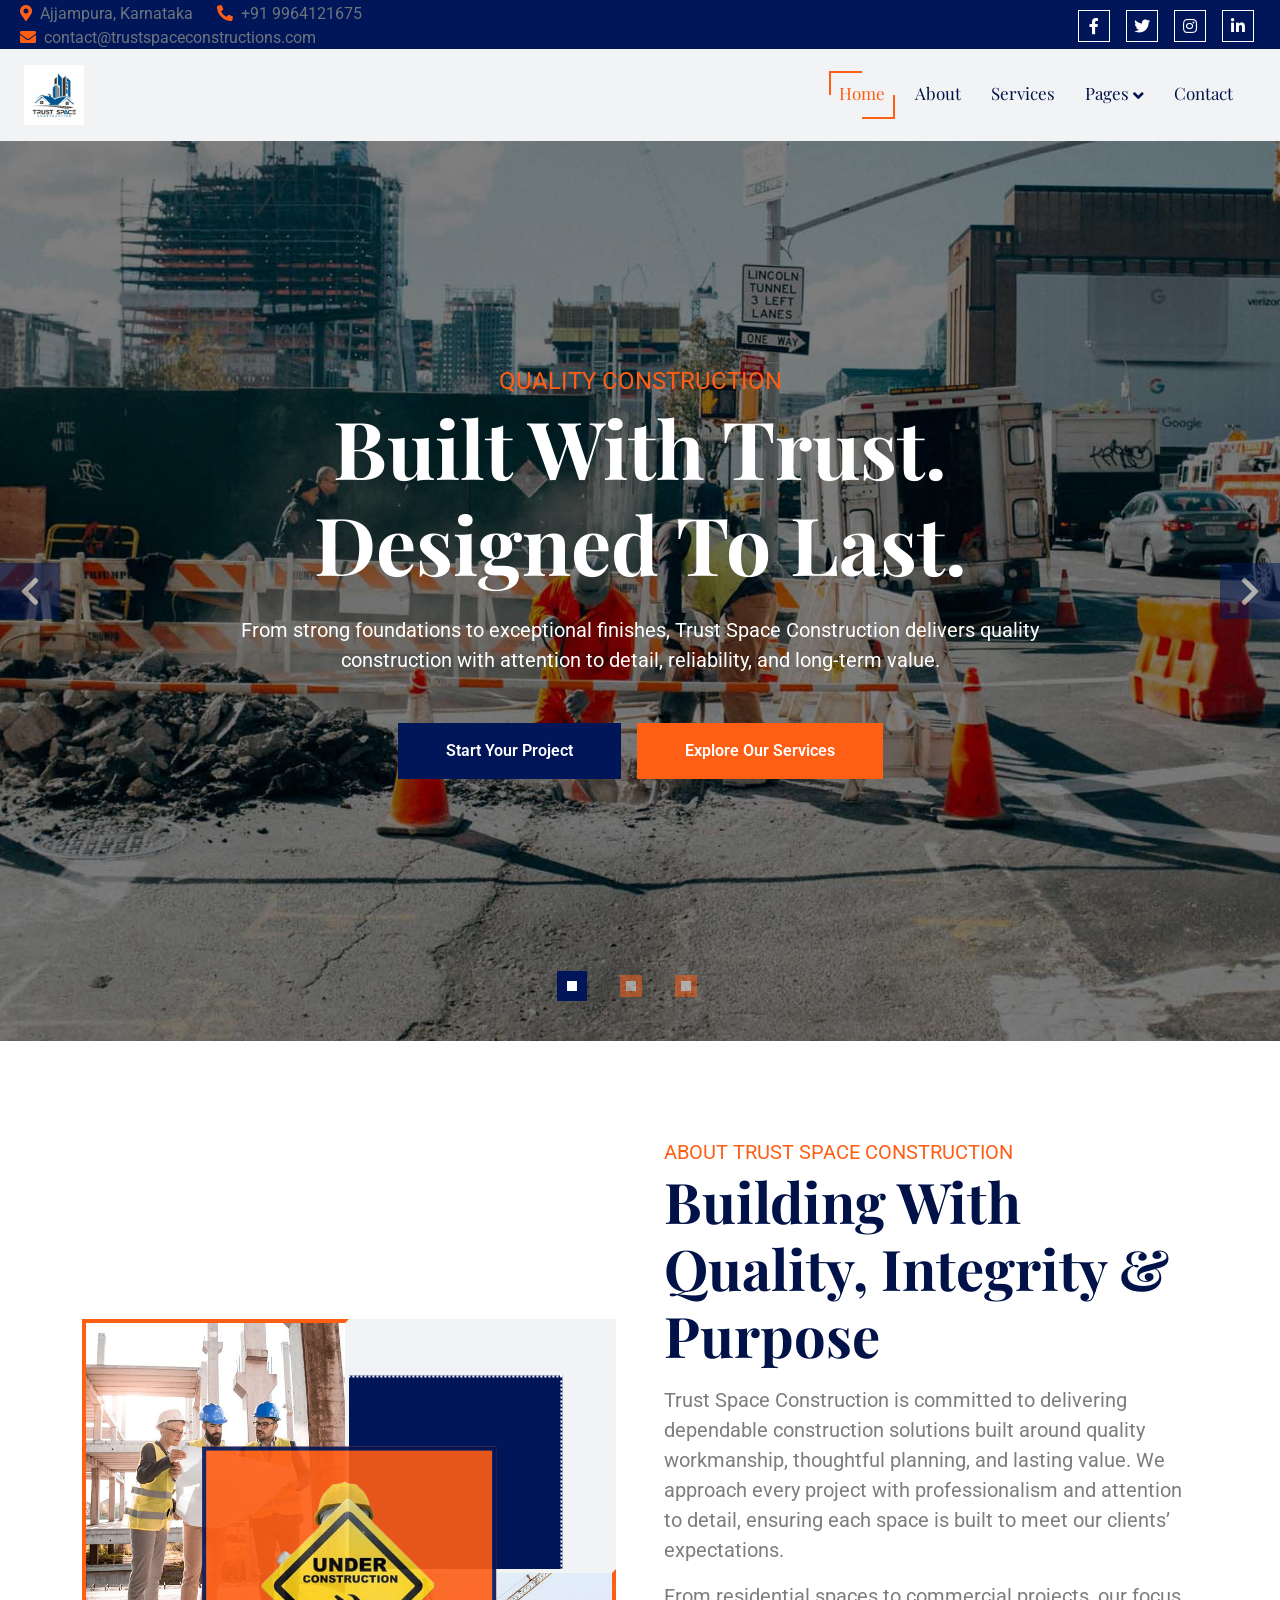
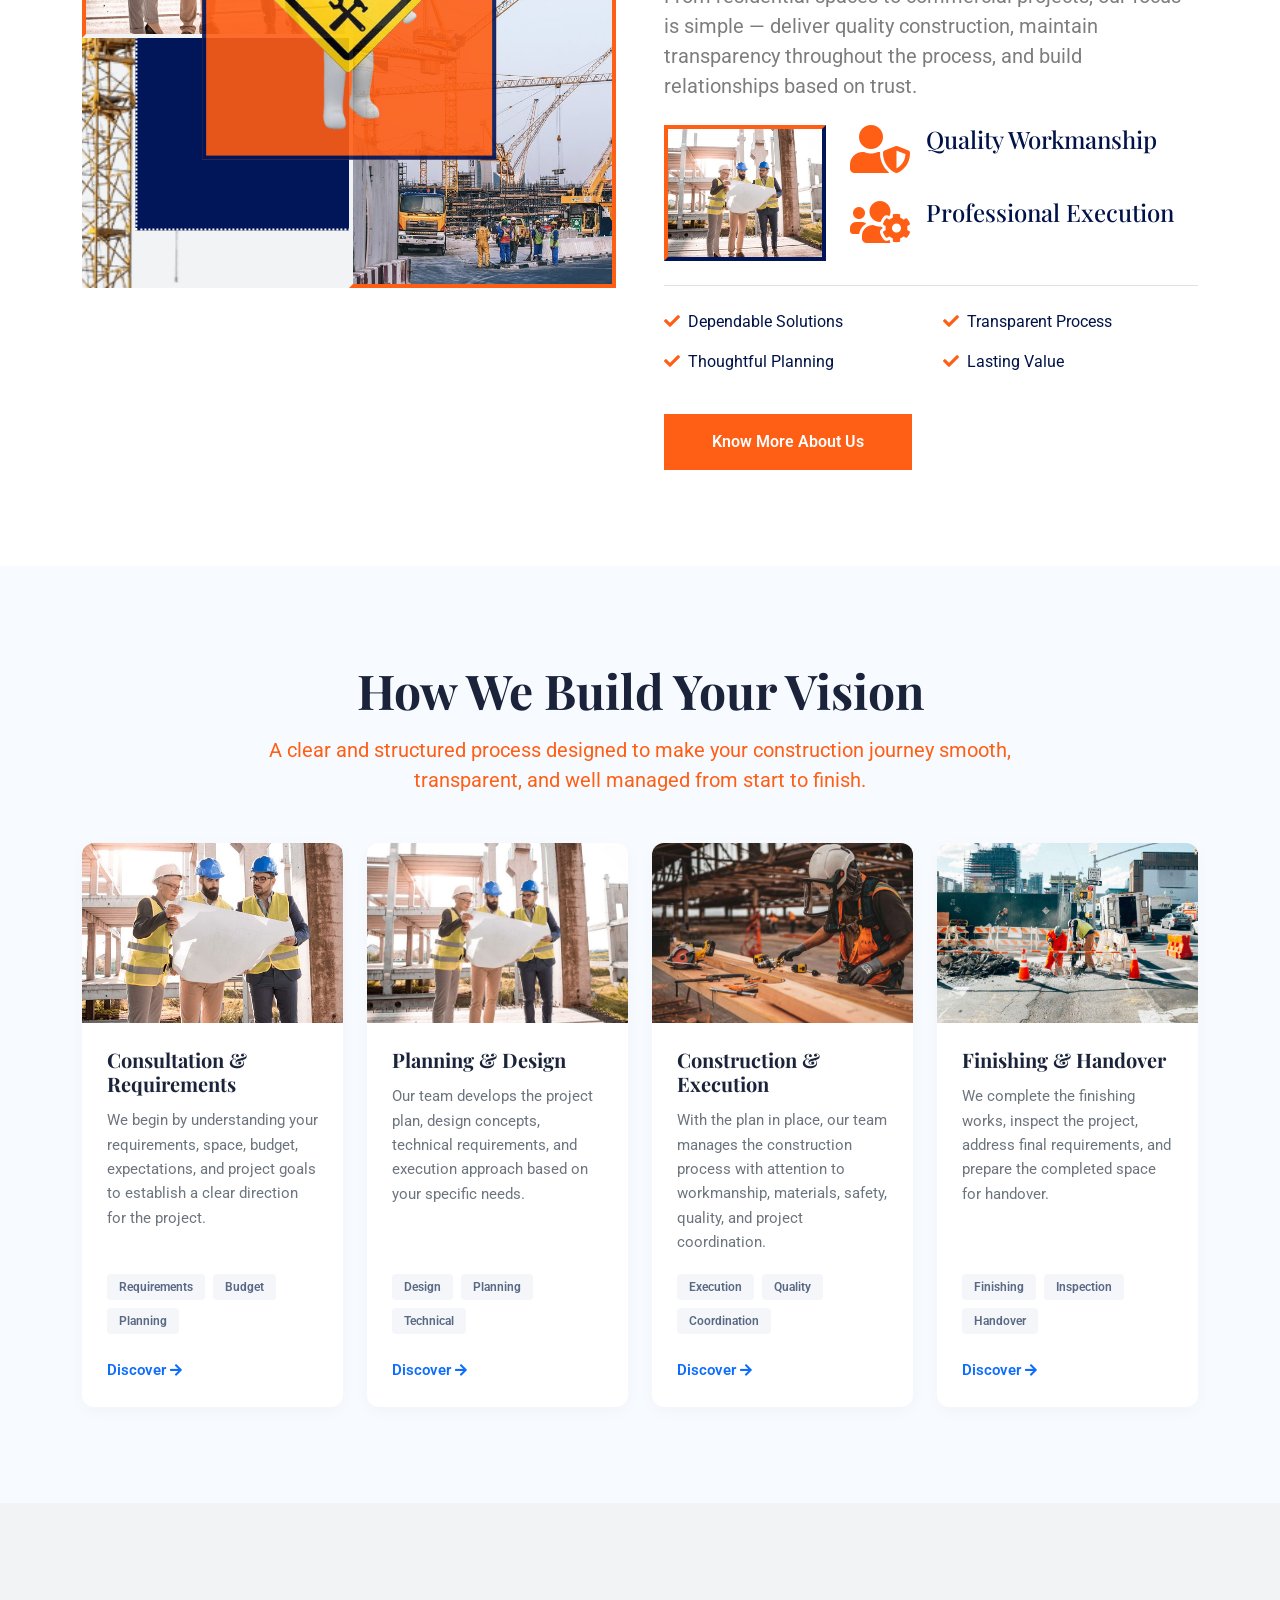
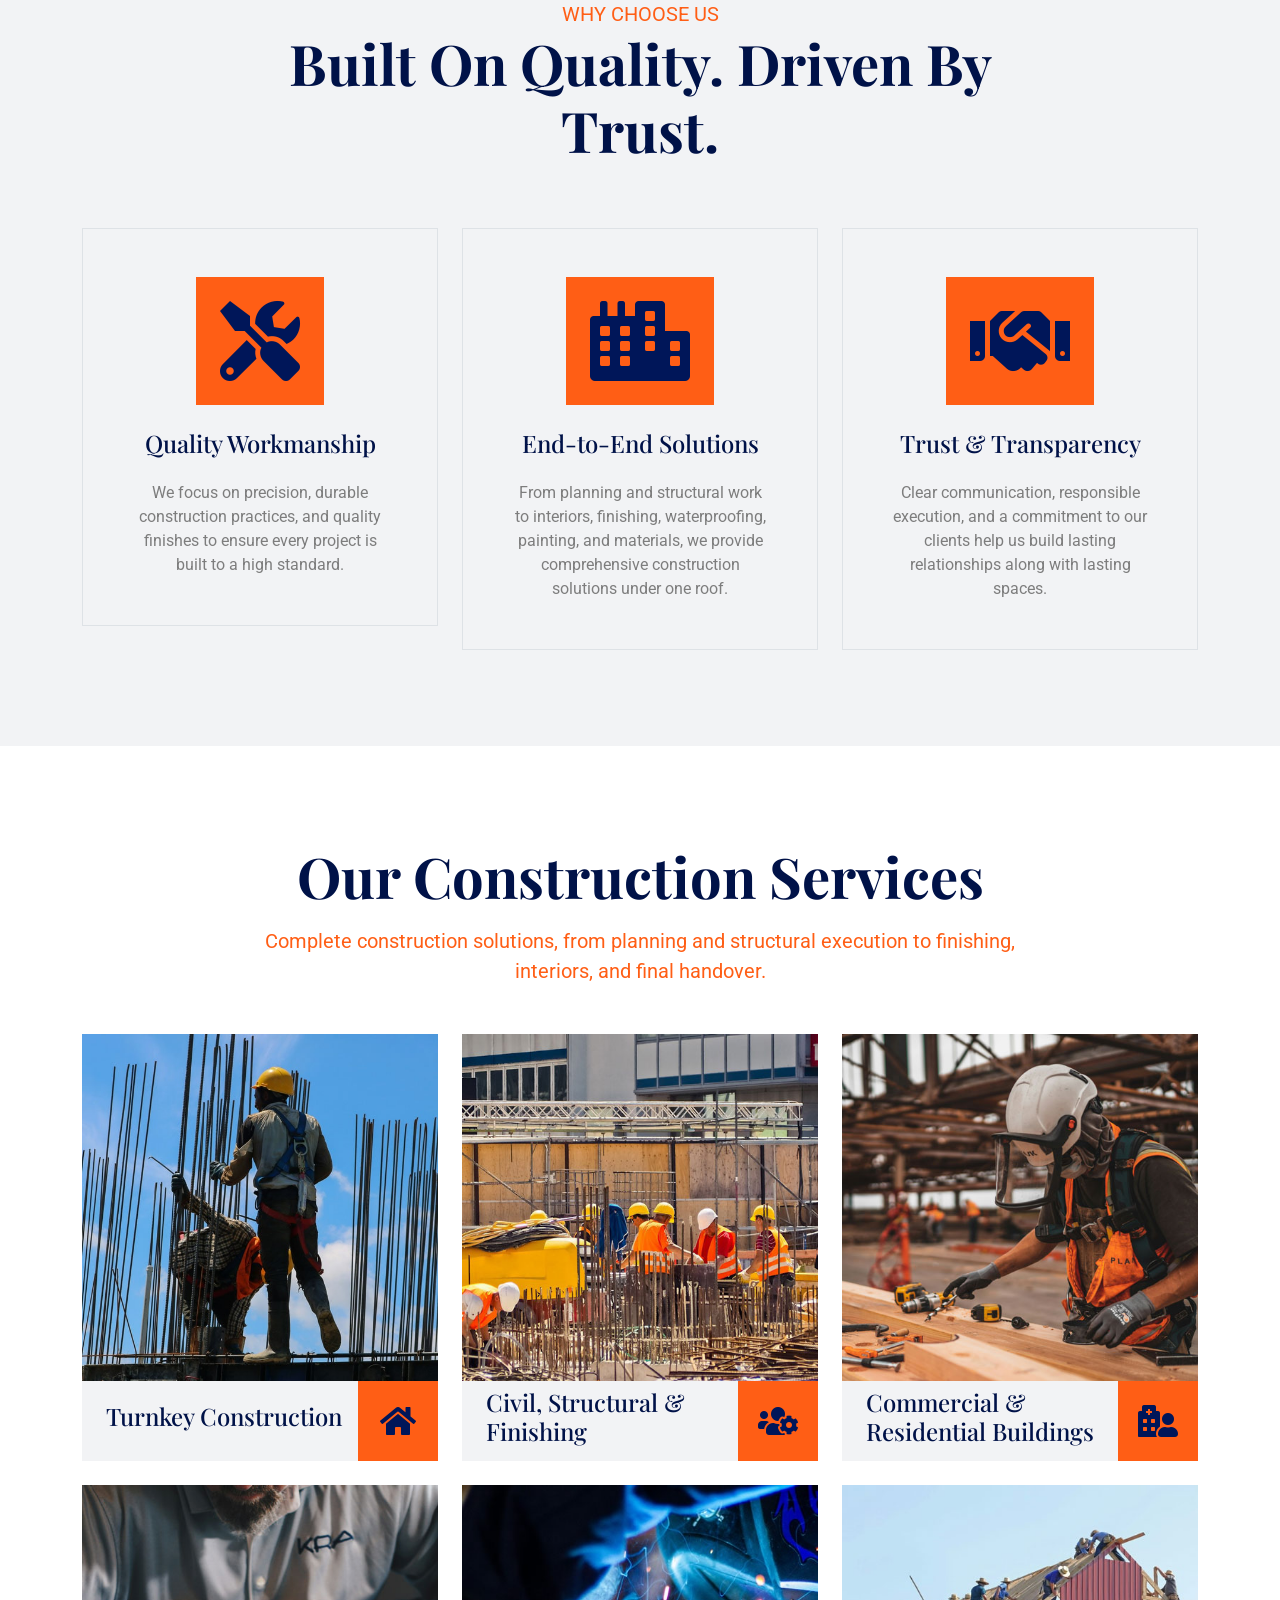
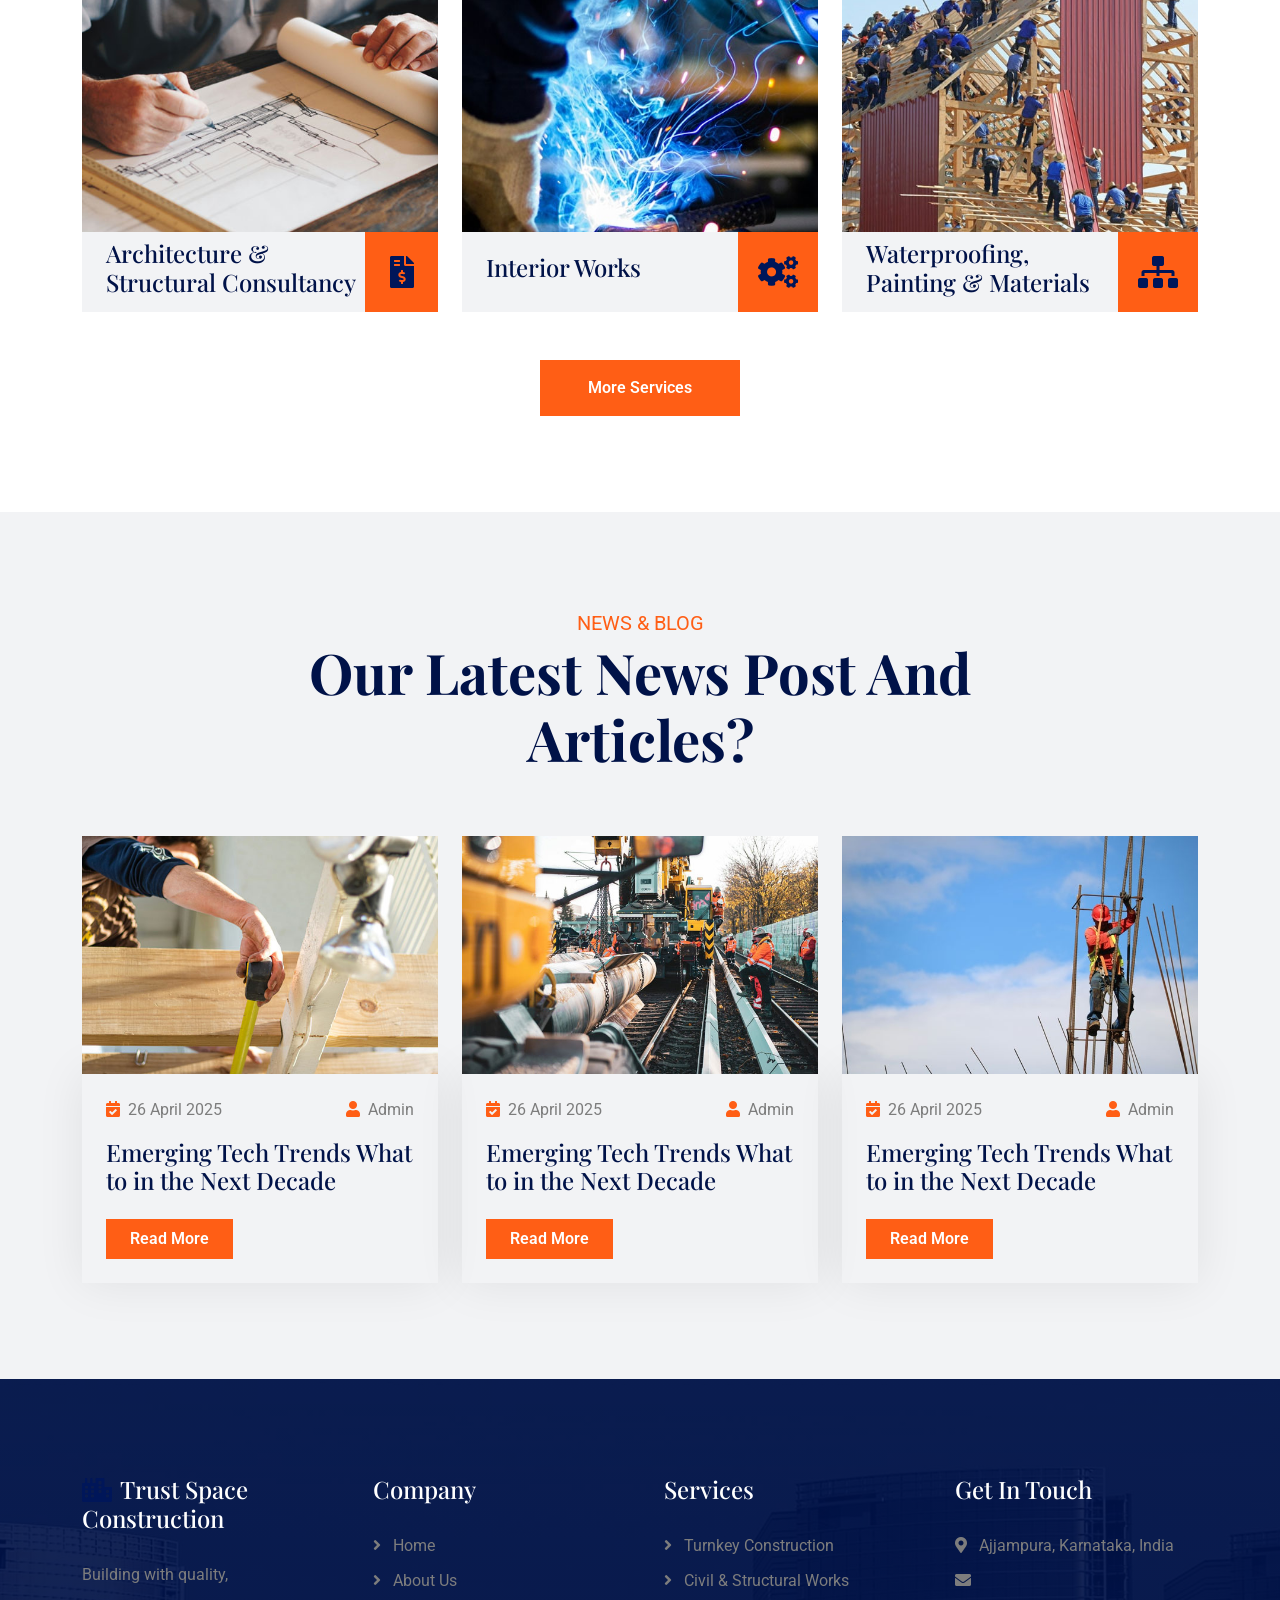
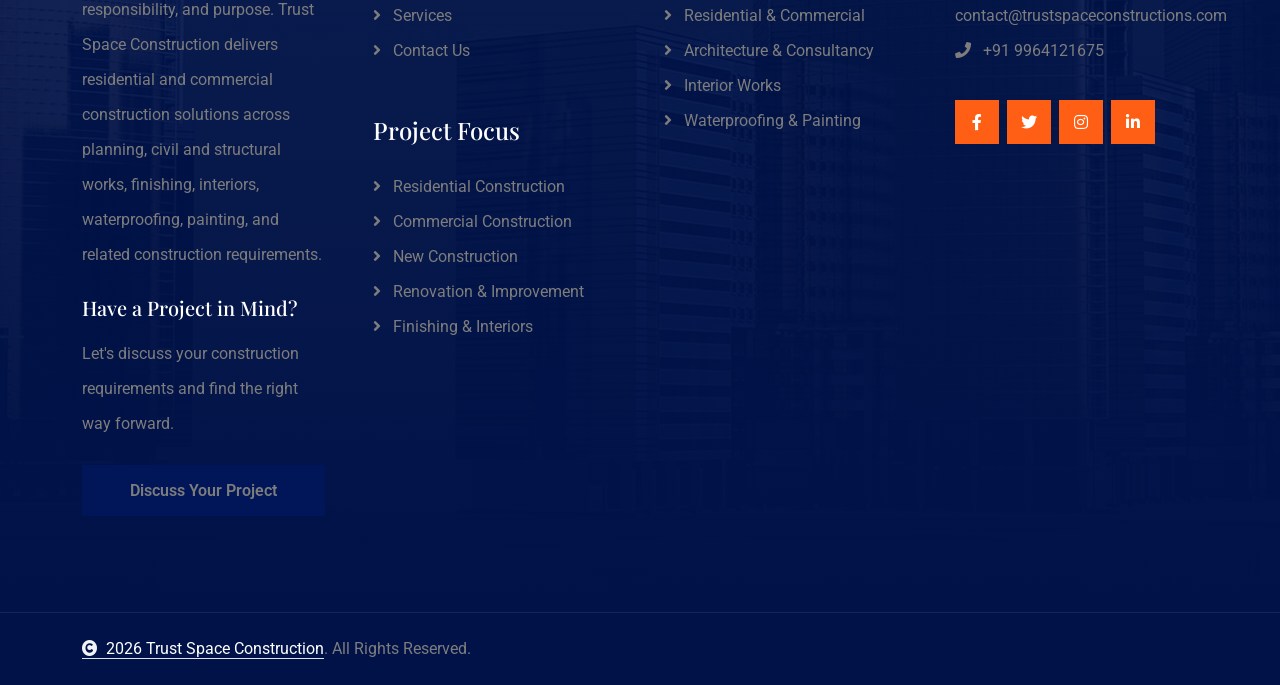
<file: index.html>
<!DOCTYPE html>
<html lang="en">

    <head>
        <meta charset="utf-8">
        <title>Constra - Building Construction Website Template</title>
        <meta content="width=device-width, initial-scale=1.0" name="viewport">
        <meta content="" name="keywords">
        <meta content="" name="description">

        <!-- Google Web Fonts -->
        <link rel="preconnect" href="https://fonts.googleapis.com">
        <link rel="preconnect" href="https://fonts.gstatic.com" crossorigin>
        <link href="https://fonts.googleapis.com/css2?family=Playfair+Display:ital,wght@0,400..900;1,400..900&family=Roboto:wght@400;500;700&display=swap" rel="stylesheet"> 

        <!-- Icon Font Stylesheet -->
        <link rel="stylesheet" href="https://use.fontawesome.com/releases/v5.15.4/css/all.css"/>
        <link href="https://cdn.jsdelivr.net/npm/bootstrap-icons@1.4.1/font/bootstrap-icons.css" rel="stylesheet">

        <!-- Libraries Stylesheet -->
        <link href="lib/animate/animate.min.css" rel="stylesheet">

        <!-- Customized Bootstrap Stylesheet -->
        <link href="css/bootstrap.min.css" rel="stylesheet">

        <!-- Template Stylesheet -->
        <link href="css/style.css" rel="stylesheet">
    </head>

    <body>

        <!-- Spinner Start -->
        <div id="spinner" class="show bg-white position-fixed translate-middle w-100 vh-100 top-50 start-50 d-flex align-items-center justify-content-center">
            <div class="spinner-border text-primary" style="width: 3rem; height: 3rem;" role="status">
                <span class="sr-only">Loading...</span>
            </div>
        </div>
        <!-- Spinner End -->


        <!-- Topbar Start -->
        <div class="container-fluid topbar d-none d-xl-block w-100">
            <div class="row gx-0 align-items-center" style="height: 45px;">
                <div class="col-lg-6 text-center text-lg-start mb-lg-0">
                    <div class="d-flex flex-wrap">
                        <a href="contact.html" class="text-muted me-4"><i class="fas fa-map-marker-alt text-secondary me-2"></i>Ajjampura, Karnataka</a>
                        <a href="tel:9964121675" class="text-muted me-4"><i class="fas fa-phone-alt text-secondary me-2"></i>+91 9964121675</a>
                        <a href="mailto:contact@trustspaceconstructions.com" class="text-muted me-0"><i class="fas fa-envelope text-secondary me-2"></i>contact@trustspaceconstructions.com</a>
                    </div>
                </div>
                <div class="col-lg-6 text-center text-lg-end">
                    <div class="d-flex align-items-center justify-content-end">
                        <a href="#" class="btn btn-primary btn-square border border-white me-3"><i class="fab fa-facebook-f"></i></a>
                        <a href="#" class="btn btn-primary btn-square border border-white me-3"><i class="fab fa-twitter"></i></a>
                        <a href="https://www.instagram.com/trustspaceconstructions/" target="_blank" class="btn btn-primary btn-square border border-white me-3"><i class="fab fa-instagram"></i></a>
                        <a href="#" class="btn btn-primary btn-square border border-white me-3"><i class="fab fa-linkedin-in"></i></a>
                    </div>
                </div>
            </div>
        </div>
        <!-- Topbar End -->


        <!-- Navbar & Hero Start -->
        <div class="container-fluid sticky-top px-0">
            <nav class="navbar navbar-expand-lg navbar-dark bg-light py-3 px-4">
                <a href="index.html" class="navbar-brand p-0">
                    <img src="img/trustspace.png" alt="Trustspace Logo" style="max-height: 60px; max-width: 100%; height: auto;" class="img-fluid">
                </a>
                <button class="navbar-toggler" type="button" data-bs-toggle="collapse" data-bs-target="#navbarCollapse">
                    <span class="fa fa-bars"></span>
                </button>
                <div class="collapse navbar-collapse" id="navbarCollapse">
                    <div class="navbar-nav ms-auto pt-2 pt-lg-0">
                        <a href="index.html" class="nav-item nav-link active">Home</a>
                        <a href="about.html" class="nav-item nav-link">About</a>
                        <a href="service.html" class="nav-item nav-link">Services</a>
                        <div class="nav-item dropdown">
                            <a href="#" class="nav-link dropdown-toggle text-dark" data-bs-toggle="dropdown">Pages</a>
                            <div class="dropdown-menu m-lg-0">
                                <a href="feature.html" class="dropdown-item">Features</a>
                                <a href="blog.html" class="dropdown-item">Our Blog</a>
                            </div>
                        </div>
                        <a href="contact.html" class="nav-item nav-link">Contact</a>
                    </div>
                    <div class="d-flex align-items-center flex-nowrap pt-3  pt-lg-0 ms-lg-2">
                        
                    </div>
                </div>
            </nav>
        </div>
        <!-- Navbar & Hero End -->

        <!-- Carousel Start -->
        <div class="container-fluid overflow-hidden px-0">
            <div id="carouselId" class="carousel slide" data-bs-ride="carousel">
                <ol class="carousel-indicators fadeInUp animate__animated" data-animation="fadeInUp" data-delay="1s" style="animation-delay: 1s;">
                    <li data-bs-target="#carouselId" data-bs-slide-to="0" class="active" aria-current="true" aria-label="First slide"></li>
                    <li data-bs-target="#carouselId" data-bs-slide-to="1" aria-label="Second slide"></li>
                    <li data-bs-target="#carouselId" data-bs-slide-to="2" aria-label="Third slide"></li>
                </ol>
                <div class="carousel-inner" role="listbox">
                    <div class="carousel-item active">
                        <img src="img/carousel-1.jpg" class="img-fluid w-100" alt="First slide"/>
                        <div class="carousel-caption">
                            <p class="text-uppercase text-secondary fs-4 mb-0 fadeInUp animate__animated" data-animation="fadeInUp" data-delay="1s" style="animation-delay: 1s;">Quality Construction</p>
                            <h1 class="display-1 text-capitalize text-white mb-4 fadeInUp animate__animated" data-animation="fadeInUp" data-delay="1.3s" style="animation-delay: 1.3s;">Built With Trust. Designed to Last.</h1>
                            <p class="mb-5 fs-5 fadeInUp animate__animated" data-animation="fadeInUp" data-delay="1.5s" style="animation-delay: 1.5s;">From strong foundations to exceptional finishes, Trust Space Construction delivers quality construction with attention to detail, reliability, and long-term value.
                            </p>
                            <div class="d-flex justify-content-center">
                                <a class="btn btn-primary d-flex py-3 px-5 me-2 flex-shrink-0 fadeInUp animate__animated" data-animation="fadeInUp" data-delay="1.5s" style="animation-delay: 1.7s;" href="#">Start Your Project</a>
                                <a class="btn btn-secondary d-inline-block py-3 px-5 ms-2 flex-shrink-0 fadeInUp animate__animated" data-animation="fadeInUp" data-delay="1.5s" style="animation-delay: 1.7s;" href="#">Explore Our Services</a>
                            </div>
                        </div>
                    </div>
                    <div class="carousel-item">
                        <img src="img/carousel-2.jpg" class="img-fluid w-100" alt="Second slide"/>
                        <div class="carousel-caption">
                            <p class="text-uppercase text-secondary fs-4 mb-0 fadeInUp animate__animated" data-animation="fadeInUp" data-delay="1s" style="animation-delay: 1s;">Residential & Commercial</p>
                            <h1 class="display-1 text-capitalize text-white mb-4 fadeInUp animate__animated" data-animation="fadeInUp" data-delay="1.3s" style="animation-delay: 1.3s;">Creating Spaces That Stand Strong.</h1>
                            <p class="mb-5 fs-5 fadeInUp animate__animated" data-animation="fadeInUp" data-delay="1.5s" style="animation-delay: 1.5s;">We deliver residential and commercial construction solutions that combine modern design, quality workmanship, and dependable project execution.
                            </p>
                            <div class="d-flex justify-content-center">
                                <a class="btn btn-primary d-flex py-3 px-5 me-2 flex-shrink-0 fadeInUp animate__animated" data-animation="fadeInUp" data-delay="1.5s" style="animation-delay: 1.7s;" href="#">View Our Projects</a>
                                <a class="btn btn-secondary d-inline-block py-3 px-5 ms-2 flex-shrink-0 fadeInUp animate__animated" data-animation="fadeInUp" data-delay="1.5s" style="animation-delay: 1.7s;" href="#">Get a Consultation</a>
                            </div>
                        </div>
                    </div>
                    <div class="carousel-item">
                        <img src="img/carousel-3.jpg" class="img-fluid w-100" alt="Third slide"/>
                        <div class="carousel-caption">
                            <p class="text-uppercase text-secondary fs-4 mb-0 fadeInUp animate__animated" data-animation="fadeInUp" data-delay="1s" style="animation-delay: 1s;">End-to-End Construction</p>
                            <h1 class="display-1 text-capitalize text-white mb-4 fadeInUp animate__animated" data-animation="fadeInUp" data-delay="1.3s" style="animation-delay: 1.3s;">Your Vision. Our Expertise. One Trusted Partner.</h1>
                            <p class="mb-5 fs-5 fadeInUp animate__animated" data-animation="fadeInUp" data-delay="1.5s" style="animation-delay: 1.5s;">From planning and construction to finishing, we manage every stage with professionalism and precision to bring your vision to life.
                            </p>
                            <div class="d-flex justify-content-center">
                                <a class="btn btn-primary d-flex py-3 px-5 me-2 flex-shrink-0 fadeInUp animate__animated" data-animation="fadeInUp" data-delay="1.5s" style="animation-delay: 1.7s;" href="#">Build With Us</a>
                                <a class="btn btn-secondary d-inline-block py-3 px-5 ms-2 flex-shrink-0 fadeInUp animate__animated" data-animation="fadeInUp" data-delay="1.5s" style="animation-delay: 1.7s;" href="#">Contact Us</a>
                            </div>
                        </div>
                    </div>
                </div>
                <button class="carousel-control-prev" type="button" data-bs-target="#carouselId" data-bs-slide="prev">
                    <span class="carousel-control-prev-icon btn-lg-square fadeInLeft animate__animated" aria-hidden="true" data-animation="fadeInLeft" data-delay="1.1s" style="animation-delay: 1.3s;"><i class="fas fa-chevron-left fa-2x"></i></span>
                    <span class="visually-hidden">Previous</span>
                </button>
                <button class="carousel-control-next" type="button" data-bs-target="#carouselId" data-bs-slide="next">
                    <span class="carousel-control-next-icon btn-lg-square fadeInRight animate__animated" aria-hidden="true" data-animation="fadeInRight" data-delay="1.1s" style="animation-delay: 1.3s;"><i class="fas fa-chevron-right fa-2x"></i></span>
                    <span class="visually-hidden">Next</span>
                </button>
            </div>
        </div>
        <!-- Carousel End -->

        <!-- About Start -->
        <div class="container-fluid about py-5">
            <div class="container py-5">
                <div class="row g-5 align-items-center">
                    <div class="col-xl-6 wow fadeInLeft" data-wow-delay="0.1s">
                        <div class="about-item-image d-flex">
                            <img src="img/about.jpg" class="img-1 img-fluid w-50"  alt="">
                            <img src="img/about-3.jpg" class="img-2 img-fluid w-50"  alt="">
                            <div class="about-item-image-content">
                                <img src="img/about-1.png" class="img-fluid w-100 h-100" style="object-fit: cover;" alt="">
                            </div>
                        </div>
                    </div>
                    <div class="col-xl-6 wow fadeInRight" data-wow-delay="0.1s">
                        <div class="about-item-content">
                            <p class="text-uppercase text-secondary fs-5 mb-0">ABOUT TRUST SPACE CONSTRUCTION</p>
                            <h2 class="display-4 text-capitalize mb-3">Building With Quality, Integrity & Purpose</h2>
                            <p class="mb-3 fs-5">Trust Space Construction is committed to delivering dependable construction solutions built around quality workmanship, thoughtful planning, and lasting value. We approach every project with professionalism and attention to detail, ensuring each space is built to meet our clients’ expectations.</p>
                            <p class="mb-4 fs-5">From residential spaces to commercial projects, our focus is simple — deliver quality construction, maintain transparency throughout the process, and build relationships based on trust.</p>
                            <div class="pb-4 mb-4 border-bottom">
                                <div class="row g-4">
                                    <div class="col-lg-4">
                                        <div class="about-item-content-img">
                                            <img src="img/about-2.jpg" class="img-fluid w-100" alt="">
                                        </div>
                                    </div>
                                    <div class="col-lg-8">
                                        <div class="d-flex mb-4">
                                            <div class="text-secondary">
                                                <i class="fas fa-user-shield fa-3x"></i>
                                            </div>
                                            <h4 class="ms-3">Quality Workmanship</h4>
                                        </div>
                                        <div class="d-flex">
                                            <div class="text-secondary">
                                                <i class="fas fa-users-cog fa-3x"></i>
                                            </div>
                                            <h4 class="ms-3">Professional Execution</h4>
                                        </div>
                                    </div>
                                </div>
                            </div>
                            <div class="row gy-0 gx-4 justify-content-between pb-4">
                                <div class="col-lg-6">
                                    <p class="text-dark"><i class="fas fa-check text-secondary me-1"></i> Dependable Solutions</p>
                                    <p class="text-dark"><i class="fas fa-check text-secondary me-1"></i> Thoughtful Planning</p>
                                </div>
                                <div class="col-lg-6">
                                    <p class="text-dark"><i class="fas fa-check text-secondary me-1"></i> Transparent Process</p>
                                    <p class="text-dark mb-0"><i class="fas fa-check text-secondary me-1"></i> Lasting Value</p>
                                </div>
                            </div>
                            <a class="btn btn-secondary d-inline-block py-3 px-5 me-2 flex-shrink-0 wow fadeInUp" data-wow-delay="0.1s" href="#">Know More About Us</a>
                        </div>
                    </div>
                </div>
            </div>
        </div>
        <!-- About End -->

        <!-- Home Services Section Start -->
        <div class="container-fluid py-5 home-services-section">
            <div class="container py-5">
                <div class="text-center mx-auto pb-5 wow fadeInUp" data-wow-delay="0.2s" style="max-width: 800px;">
                    <h2 class="display-5 text-capitalize mb-3">How We Build Your Vision</h2>
                    <p class="fs-5 text-secondary mb-0">A clear and structured process designed to make your construction journey smooth, transparent, and well managed from start to finish.</p>
                </div>
                <div class="row g-4 home-services-grid">
                    <!-- Card 1 -->
                    <div class="col-12 col-md-6 col-lg-3 wow fadeInUp" data-wow-delay="0.2s">
                        <div class="home-service-card">
                            <div class="home-service-img">
                                <img src="img/about.jpg" class="img-fluid w-100" alt="Client consultation meeting">
                            </div>
                            <div class="home-service-content">
                                <h4>Consultation & Requirements</h4>
                                <p>We begin by understanding your requirements, space, budget, expectations, and project goals to establish a clear direction for the project.</p>
                                <div class="home-service-tags">
                                    <span class="tag">Requirements</span>
                                    <span class="tag">Budget</span>
                                    <span class="tag">Planning</span>
                                </div>
                                <a href="#" class="explore-btn">Discover <i class="fas fa-arrow-right ms-1"></i></a>
                            </div>
                        </div>
                    </div>
                    <!-- Card 2 -->
                    <div class="col-12 col-md-6 col-lg-3 wow fadeInUp" data-wow-delay="0.4s">
                        <div class="home-service-card">
                            <div class="home-service-img">
                                <img src="img/about-2.jpg" class="img-fluid w-100" alt="Architectural drawings and planning">
                            </div>
                            <div class="home-service-content">
                                <h4>Planning & Design</h4>
                                <p>Our team develops the project plan, design concepts, technical requirements, and execution approach based on your specific needs.</p>
                                <div class="home-service-tags">
                                    <span class="tag">Design</span>
                                    <span class="tag">Planning</span>
                                    <span class="tag">Technical</span>
                                </div>
                                <a href="#" class="explore-btn">Discover <i class="fas fa-arrow-right ms-1"></i></a>
                            </div>
                        </div>
                    </div>
                    <!-- Card 3 -->
                    <div class="col-12 col-md-6 col-lg-3 wow fadeInUp" data-wow-delay="0.6s">
                        <div class="home-service-card">
                            <div class="home-service-img">
                                <img src="img/carousel-2.jpg" class="img-fluid w-100" alt="Active construction work">
                            </div>
                            <div class="home-service-content">
                                <h4>Construction & Execution</h4>
                                <p>With the plan in place, our team manages the construction process with attention to workmanship, materials, safety, quality, and project coordination.</p>
                                <div class="home-service-tags">
                                    <span class="tag">Execution</span>
                                    <span class="tag">Quality</span>
                                    <span class="tag">Coordination</span>
                                </div>
                                <a href="#" class="explore-btn">Discover <i class="fas fa-arrow-right ms-1"></i></a>
                            </div>
                        </div>
                    </div>
                    <!-- Card 4 -->
                    <div class="col-12 col-md-6 col-lg-3 wow fadeInUp" data-wow-delay="0.8s">
                        <div class="home-service-card">
                            <div class="home-service-img">
                                <img src="img/carousel-1.jpg" class="img-fluid w-100" alt="Completed modern home ready for handover">
                            </div>
                            <div class="home-service-content">
                                <h4>Finishing & Handover</h4>
                                <p>We complete the finishing works, inspect the project, address final requirements, and prepare the completed space for handover.</p>
                                <div class="home-service-tags">
                                    <span class="tag">Finishing</span>
                                    <span class="tag">Inspection</span>
                                    <span class="tag">Handover</span>
                                </div>
                                <a href="#" class="explore-btn">Discover <i class="fas fa-arrow-right ms-1"></i></a>
                            </div>
                        </div>
                    </div>
                </div>
            </div>
        </div>

        <!-- Features Start -->
        <div class="container-fluid feature bg-light py-5">
            <div class="container py-5">
                <div class="text-center mx-auto pb-5 wow fadeInUp" data-wow-delay="0.2s" style="max-width: 800px;">
                    <p class="text-uppercase text-secondary fs-5 mb-0">WHY CHOOSE US</p>
                    <h2 class="display-4 text-capitalize mb-3">Built on Quality. Driven by Trust.</h2>
                </div>
                <div class="row g-4">
                    <div class="col-lg-4 wow fadeInUp" data-wow-delay="0.2s">
                        <div class="feature-item text-center border p-5">
                            <div class="feature-img bg-secondary d-inline-flex p-4">
                                <i class="fas fa-tools text-primary fa-5x"></i>
                            </div>
                            <a href="#" class="h4 d-block my-4">Quality Workmanship</a>
                            <p class="mb-0">We focus on precision, durable construction practices, and quality finishes to ensure every project is built to a high standard.</p>
                        </div>
                    </div>
                    <div class="col-lg-4 wow fadeInUp" data-wow-delay="0.4s">
                        <div class="feature-item text-center border p-5">
                            <div class="feature-img bg-secondary d-inline-flex p-4">
                                <i class="fas fa-city text-primary fa-5x"></i>
                            </div>
                            <a href="#" class="h4 d-block my-4">End-to-End Solutions</a>
                            <p class="mb-0">From planning and structural work to interiors, finishing, waterproofing, painting, and materials, we provide comprehensive construction solutions under one roof.</p>
                        </div>
                    </div>
                    <div class="col-lg-4 wow fadeInUp" data-wow-delay="0.6s">
                        <div class="feature-item text-center border p-5">
                            <div class="feature-img bg-secondary d-inline-flex p-4">
                                <i class="fas fa-handshake text-primary fa-5x"></i>
                            </div>
                            <a href="#" class="h4 d-block my-4">Trust & Transparency</a>
                            <p class="mb-0">Clear communication, responsible execution, and a commitment to our clients help us build lasting relationships along with lasting spaces.</p>
                        </div>
                    </div>
                </div>
            </div>
        </div>
        <!-- Features End -->


        <!-- Services Start -->
        <div class="container-fluid service py-5">
            <div class="container py-5">
                <div class="text-center mx-auto pb-5 wow fadeInUp" data-wow-delay="0.2s" style="max-width: 800px;">
                    <h2 class="display-4 text-capitalize mb-3">Our Construction Services</h2>
                    <p class="fs-5 mb-0 text-secondary">Complete construction solutions, from planning and structural execution to finishing, interiors, and final handover.</p>
                </div>
                <div class="row g-4">
                    <div class="col-lg-4 wow fadeInUp" data-wow-delay="0.2s">
                        <div class="service-item">
                            <div class="service-img">
                                <img src="img/service-1.jpg" class="img-fluid w-100" alt="Turnkey Construction">
                            </div>
                            <div class="service-content text-center p-4">
                                <div class="bg-secondary btn-xl-square mx-auto" style="width: 120px; height: 120px;">
                                    <i class="fas fa-home text-primary fa-4x"></i>
                                </div>
                                <a href="#" class="d-block fs-4 my-4">Turnkey Construction</a>
                                <p class="text-white mb-4">Complete construction solutions managed from planning and execution through finishing and final handover, with one trusted team overseeing every stage.</p>
                                <a class="btn btn-secondary py-2 px-4" href="#">Explore Service</a>
                            </div>
                            <div class="service-title">
                                <div class="d-flex align-items-center ps-4 w-100">
                                    <h4>Turnkey Construction</h4>
                                </div>
                                <div class="btn-xl-square bg-secondary p-4" style="width: 80px; height: 80px;">
                                    <i class="fas fa-home text-primary fa-2x"></i>
                                </div>
                            </div>
                        </div>
                    </div>
                    <div class="col-lg-4 wow fadeInUp" data-wow-delay="0.4s">
                        <div class="service-item">
                            <div class="service-img">
                                <img src="img/service-2.jpg" class="img-fluid w-100" alt="Civil, Structural & Finishing">
                            </div>
                            <div class="service-content text-center p-4">
                                <div class="bg-secondary btn-xl-square mx-auto" style="width: 120px; height: 120px;">
                                    <i class="fas fa-users-cog text-primary fa-4x"></i>
                                </div>
                                <a href="#" class="d-block fs-4 my-4">Civil, Structural & Finishing</a>
                                <p class="text-white mb-4">Professional civil and structural works with quality finishing and carefully selected construction materials for durable, reliable results.</p>
                                <a class="btn btn-secondary py-2 px-4" href="#">Explore Service</a>
                            </div>
                            <div class="service-title">
                                <div class="d-flex align-items-center justify-content-start ps-4 w-100">
                                    <h4>Civil, Structural & Finishing</h4>
                                </div>
                                <div class="btn-xl-square bg-secondary p-4" style="width: 80px; height: 80px;">
                                    <i class="fas fa-users-cog text-primary fa-2x"></i>
                                </div>
                            </div>
                        </div>
                    </div>
                    <div class="col-lg-4 wow fadeInUp" data-wow-delay="0.6s">
                        <div class="service-item">
                            <div class="service-img">
                                <img src="img/service-3.jpg" class="img-fluid w-100" alt="Commercial & Residential Buildings">
                            </div>
                            <div class="service-content text-center p-4">
                                <div class="bg-secondary btn-xl-square mx-auto" style="width: 120px; height: 120px;">
                                    <i class="fas fa-hospital-user text-primary fa-4x"></i>
                                </div>
                                <a href="#" class="d-block fs-4 my-4">Commercial & Residential Buildings</a>
                                <p class="text-white mb-4">Construction solutions for residential homes, apartments, offices, commercial spaces, and other buildings designed around project requirements.</p>
                                <a class="btn btn-secondary py-2 px-4" href="#">Explore Service</a>
                            </div>
                            <div class="service-title">
                                <div class="d-flex align-items-center justify-content-start ps-4 w-100">
                                    <h4>Commercial & Residential Buildings</h4>
                                </div>
                                <div class="btn-xl-square bg-secondary p-4" style="width: 80px; height: 80px;">
                                    <i class="fas fa-hospital-user text-primary fa-2x"></i>
                                </div>
                            </div>
                        </div>
                    </div>
                    <div class="col-lg-4 wow fadeInUp" data-wow-delay="0.2s">
                        <div class="service-item">
                            <div class="service-img">
                                <img src="img/service-4.jpg" class="img-fluid w-100" alt="Architecture & Structural Consultancy">
                            </div>
                            <div class="service-content text-center p-4">
                                <div class="bg-secondary btn-xl-square mx-auto" style="width: 100px; height: 100px;">
                                    <i class="fas fa-file-invoice-dollar text-primary fa-4x"></i>
                                </div>
                                <a href="#" class="d-block fs-4 my-4">Architecture & Structural Consultancy</a>
                                <p class="text-white mb-4">Architecture and structural consultancy focused on practical planning, efficient design, structural integrity, and buildable solutions.</p>
                                <a class="btn btn-secondary py-2 px-4" href="#">Explore Service</a>
                            </div>
                            <div class="service-title">
                                <div class="d-flex align-items-center justify-content-start ps-4 w-100">
                                    <h4>Architecture & Structural Consultancy</h4>
                                </div>
                                <div class="btn-xl-square bg-secondary p-4" style="width: 80px; height: 80px;">
                                    <i class="fas fa-file-invoice-dollar text-primary fa-2x"></i>
                                </div>
                            </div>
                        </div>
                    </div>
                    <div class="col-lg-4 wow fadeInUp" data-wow-delay="0.4s">
                        <div class="service-item">
                            <div class="service-img">
                                <img src="img/service-5.jpg" class="img-fluid w-100" alt="Interior Works">
                            </div>
                            <div class="service-content text-center p-4">
                                <div class="bg-secondary btn-xl-square mx-auto" style="width: 100px; height: 100px;">
                                    <i class="fas fa-cogs text-primary fa-4x"></i>
                                </div>
                                <a href="#" class="d-block fs-4 my-4">Interior Works</a>
                                <p class="text-white mb-4">Complete interior execution combining functionality, quality workmanship, refined finishes, and thoughtful design for residential and commercial spaces.</p>
                                <a class="btn btn-secondary py-2 px-4" href="#">Explore Service</a>
                            </div>
                            <div class="service-title">
                                <div class="d-flex align-items-center justify-content-start ps-4 w-100">
                                    <h4>Interior Works</h4>
                                </div>
                                <div class="btn-xl-square bg-secondary p-4" style="width: 80px; height: 80px;">
                                    <i class="fas fa-cogs text-primary fa-2x"></i>
                                </div>
                            </div>
                        </div>
                    </div>
                    <div class="col-lg-4 wow fadeInUp" data-wow-delay="0.6s">
                        <div class="service-item">
                            <div class="service-img">
                                <img src="img/service-6.jpg" class="img-fluid w-100" alt="Waterproofing, Painting & Materials">
                            </div>
                            <div class="service-content text-center p-4">
                                <div class="bg-secondary btn-xl-square mx-auto" style="width: 100px; height: 100px;">
                                    <i class="fas fa-sitemap text-primary fa-4x"></i>
                                </div>
                                <a href="#" class="d-block fs-4 my-4">Waterproofing, Painting & Materials</a>
                                <p class="text-white mb-4">Professional waterproofing and painting solutions supported by quality construction materials to protect, finish, and enhance every project.</p>
                                <a class="btn btn-secondary py-2 px-4" href="#">Explore Service</a>
                            </div>
                            <div class="service-title">
                                <div class="d-flex align-items-center justify-content-start ps-4 w-100">
                                    <h4>Waterproofing, Painting & Materials</h4>
                                </div>
                                <div class="btn-xl-square bg-secondary p-4" style="width: 80px; height: 80px;">
                                    <i class="fas fa-sitemap text-primary fa-2x"></i>
                                </div>
                            </div>
                        </div>
                    </div>
                    <div class="col-12 text-center wow fadeInUp" data-wow-delay="0.2s">
                        <a class="btn btn-secondary py-3 px-5 mt-4" href="#">More Services</a>
                    </div>
                </div>
            </div>
        </div>
        <!-- Services End -->


        <!-- Blog Start -->
        <div class="container-fluid blog bg-light py-5">
            <div class="container py-5">
                <div class="text-center mx-auto pb-5 wow fadeInUp" data-wow-delay="0.2s" style="max-width: 800px;">
                    <p class="text-uppercase text-secondary fs-5 mb-0">News & Blog</p>
                    <h2 class="display-4 text-capitalize mb-3">Our latest news post and articles?</h2>
                </div>
                <div class="row g-4">
                    <div class="col-lg-4 wow fadeInUp" data-wow-delay="0.2s">
                        <div class="blog-item h-100">
                            <div class="blog-img">
                                <img src="img/blog-1.jpg" class="img-fluid w-100" alt="">
                            </div>
                            <div class="blog-content p-4">
                                <div class="d-flex justify-content-between mb-3">
                                    <p class="mb-0"><i class="fa fa-calendar-check text-secondary me-1"></i> 26 April 2025</p>
                                    <p class="mb-0"><i class="fa fa-user text-secondary me-1"></i> Admin</p>
                                </div>
                                <a href="#" class="h4 d-block mb-4">Emerging Tech Trends What to in the Next Decade</a>
                                <a class="btn btn-secondary py-2 px-4" href="#">Read More</a>
                            </div>
                        </div>
                    </div>
                    <div class="col-lg-4 wow fadeInUp" data-wow-delay="0.4s">
                        <div class="blog-item h-100">
                            <div class="blog-img">
                                <img src="img/blog-2.jpg" class="img-fluid w-100" alt="">
                            </div>
                            <div class="blog-content p-4">
                                <div class="d-flex justify-content-between mb-3">
                                    <p class="mb-0"><i class="fa fa-calendar-check text-secondary me-1"></i> 26 April 2025</p>
                                    <p class="mb-0"><i class="fa fa-user text-secondary me-1"></i> Admin</p>
                                </div>
                                <a href="#" class="h4 d-block mb-4">Emerging Tech Trends What to in the Next Decade</a>
                                <a class="btn btn-secondary py-2 px-4" href="#">Read More</a>
                            </div>
                        </div>
                    </div>
                    <div class="col-lg-4 wow fadeInUp" data-wow-delay="0.6s">
                        <div class="blog-item h-100">
                            <div class="blog-img">
                                <img src="img/blog-3.jpg" class="img-fluid w-100" alt="">
                            </div>
                            <div class="blog-content p-4">
                                <div class="d-flex justify-content-between mb-3">
                                    <p class="mb-0"><i class="fa fa-calendar-check text-secondary me-1"></i> 26 April 2025</p>
                                    <p class="mb-0"><i class="fa fa-user text-secondary me-1"></i> Admin</p>
                                </div>
                                <a href="#" class="h4 d-block mb-4">Emerging Tech Trends What to in the Next Decade</a>
                                <a class="btn btn-secondary py-2 px-4" href="#">Read More</a>
                            </div>
                        </div>
                    </div>
                </div>
            </div>
        </div>
        <!-- Blog End -->
        <!-- Footer Start -->
        <div class="container-fluid footer py-5 wow fadeIn" data-wow-delay="0.2s">
            <div class="container py-5">
                <div class="row g-5">
                    <div class="col-md-6 col-lg-6 col-xl-3">
                        <div class="footer-item d-flex flex-column">
                            <div class="footer-item">
                                <h4 class="text-white mb-4"><i class="fas fa-city text-primary me-2"></i>Trust Space Construction</h4>
                                <p class="mb-3">Building with quality, responsibility, and purpose. Trust Space Construction delivers residential and commercial construction solutions across planning, civil and structural works, finishing, interiors, waterproofing, painting, and related construction requirements.</p>
                                <h5 class="text-white mb-3 mt-4">Have a Project in Mind?</h5>
                                <p class="mb-3">Let's discuss your construction requirements and find the right way forward.</p>
                                <a href="contact.html" class="btn btn-primary py-2 px-4 w-100 mt-2">Discuss Your Project</a>
                            </div>
                        </div>
                    </div>
                    <div class="col-md-6 col-lg-6 col-xl-3">
                        <div class="footer-item d-flex flex-column">
                            <h4 class="text-white mb-4">Company</h4>
                            <a href="index.html"><i class="fas fa-angle-right me-2"></i> Home</a>
                            <a href="about.html"><i class="fas fa-angle-right me-2"></i> About Us</a>
                            <a href="service.html"><i class="fas fa-angle-right me-2"></i> Services</a>
                            <a href="contact.html"><i class="fas fa-angle-right me-2"></i> Contact Us</a>
                            
                            <h4 class="text-white mb-4 mt-5">Project Focus</h4>
                            <a href="#"><i class="fas fa-angle-right me-2"></i> Residential Construction</a>
                            <a href="#"><i class="fas fa-angle-right me-2"></i> Commercial Construction</a>
                            <a href="#"><i class="fas fa-angle-right me-2"></i> New Construction</a>
                            <a href="#"><i class="fas fa-angle-right me-2"></i> Renovation & Improvement</a>
                            <a href="#"><i class="fas fa-angle-right me-2"></i> Finishing & Interiors</a>
                        </div>
                    </div>
                    <div class="col-md-6 col-lg-6 col-xl-3">
                        <div class="footer-item d-flex flex-column">
                            <h4 class="text-white mb-4">Services</h4>
                            <a href="service.html"><i class="fas fa-angle-right me-2"></i> Turnkey Construction</a>
                            <a href="service.html"><i class="fas fa-angle-right me-2"></i> Civil & Structural Works</a>
                            <a href="service.html"><i class="fas fa-angle-right me-2"></i> Residential & Commercial</a>
                            <a href="service.html"><i class="fas fa-angle-right me-2"></i> Architecture & Consultancy</a>
                            <a href="service.html"><i class="fas fa-angle-right me-2"></i> Interior Works</a>
                            <a href="service.html"><i class="fas fa-angle-right me-2"></i> Waterproofing & Painting</a>
                        </div>
                    </div>
                    <div class="col-md-6 col-lg-6 col-xl-3">
                        <div class="footer-item d-flex flex-column">
                            <h4 class="text-white mb-4">Get In Touch</h4>
                            <a href="contact.html"><i class="fa fa-map-marker-alt me-2"></i> Ajjampura, Karnataka, India</a>
                            <a href="mailto:contact@trustspaceconstructions.com"><i class="fas fa-envelope me-2"></i> contact@trustspaceconstructions.com</a>
                            <a href="tel:9964121675" class="mb-3"><i class="fas fa-phone me-2"></i> +91 9964121675</a>
                            <div class="footer-btn d-flex align-items-center mt-3">
                                <a class="btn btn-secondary btn-md-square me-2" href="#"><i class="fab fa-facebook-f text-white"></i></a>
                                <a class="btn btn-secondary btn-md-square me-2" href="#"><i class="fab fa-twitter text-white"></i></a>
                                <a class="btn btn-secondary btn-md-square me-2" href="https://www.instagram.com/trustspaceconstructions/" target="_blank"><i class="fab fa-instagram text-white"></i></a>
                                <a class="btn btn-secondary btn-md-square me-0" href="#"><i class="fab fa-linkedin-in text-white"></i></a>
                            </div>
                        </div>
                    </div>
                </div>
            </div>
        </div>
        <!-- Footer End -->

        
        <!-- Copyright Start -->
        <div class="container-fluid copyright py-4">
            <div class="container">
                <div class="row g-4 align-items-center">
                    <div class="col-md-6 text-center text-md-start mb-md-0">
                        <span class="text-body"><a href="#" class="border-bottom text-white"><i class="fas fa-copyright text-light me-2"></i>2026 Trust Space Construction</a>. All Rights Reserved.</span>
                    </div>
                    <div class="col-md-6 text-center text-md-end text-body">
                        <!--/*** The author’s attribution link must remain intact in the template. ***/-->
                        <!--/*** If you wish to remove this credit link, please purchase the Pro Version . ***/-->
                        
                    </div>
                </div>
            </div>
        </div>
        <!-- Copyright End -->


        <!-- Back to Top -->
        <a href="#" class="btn btn-secondary btn-lg-square back-to-top"><i class="fa fa-arrow-up"></i></a>   

        
    <!-- JavaScript Libraries -->
    <script src="https://ajax.googleapis.com/ajax/libs/jquery/3.6.4/jquery.min.js"></script>
    <script src="https://cdn.jsdelivr.net/npm/bootstrap@5.0.0/dist/js/bootstrap.bundle.min.js"></script>
    <script src="lib/wow/wow.min.js"></script>
    <script src="lib/easing/easing.min.js"></script>
    <script src="lib/waypoints/waypoints.min.js"></script>
    

    <!-- Template Javascript -->
    <script src="js/main.js"></script>
    </body>

</html>
</file>
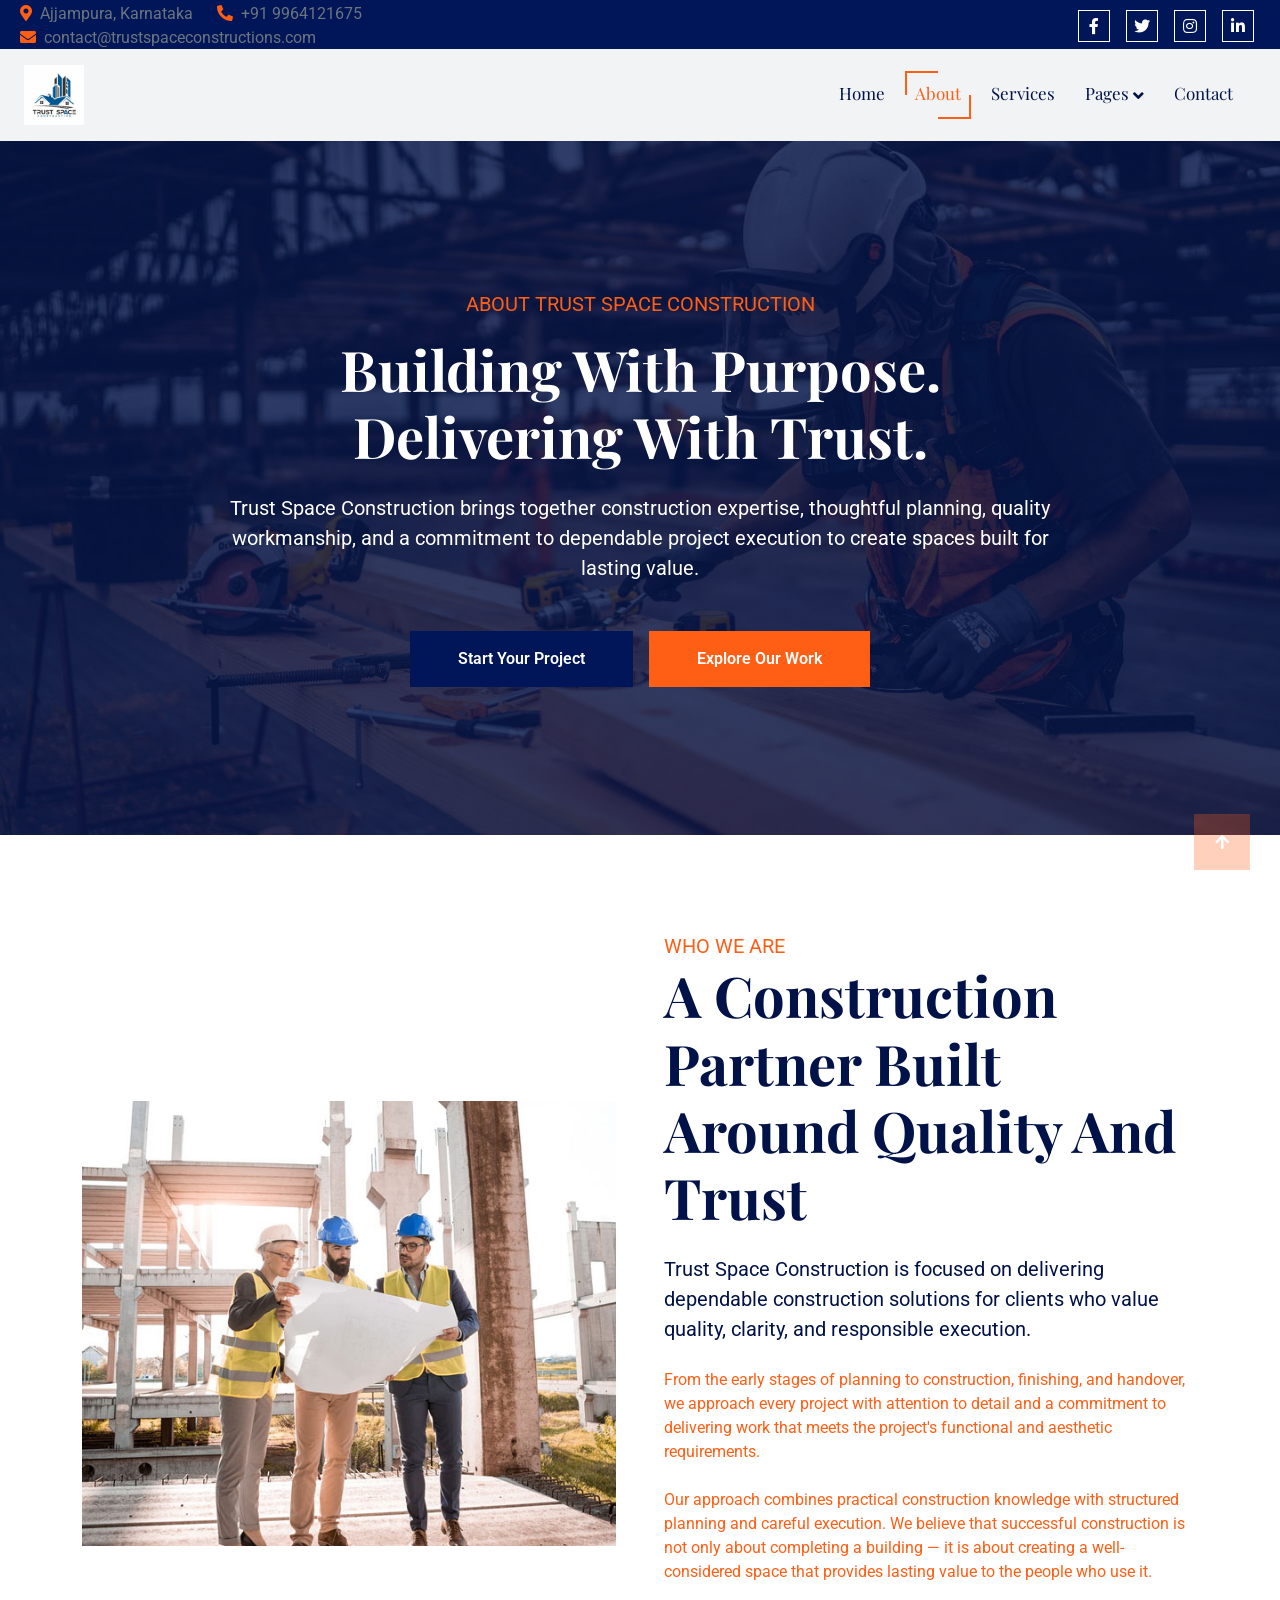
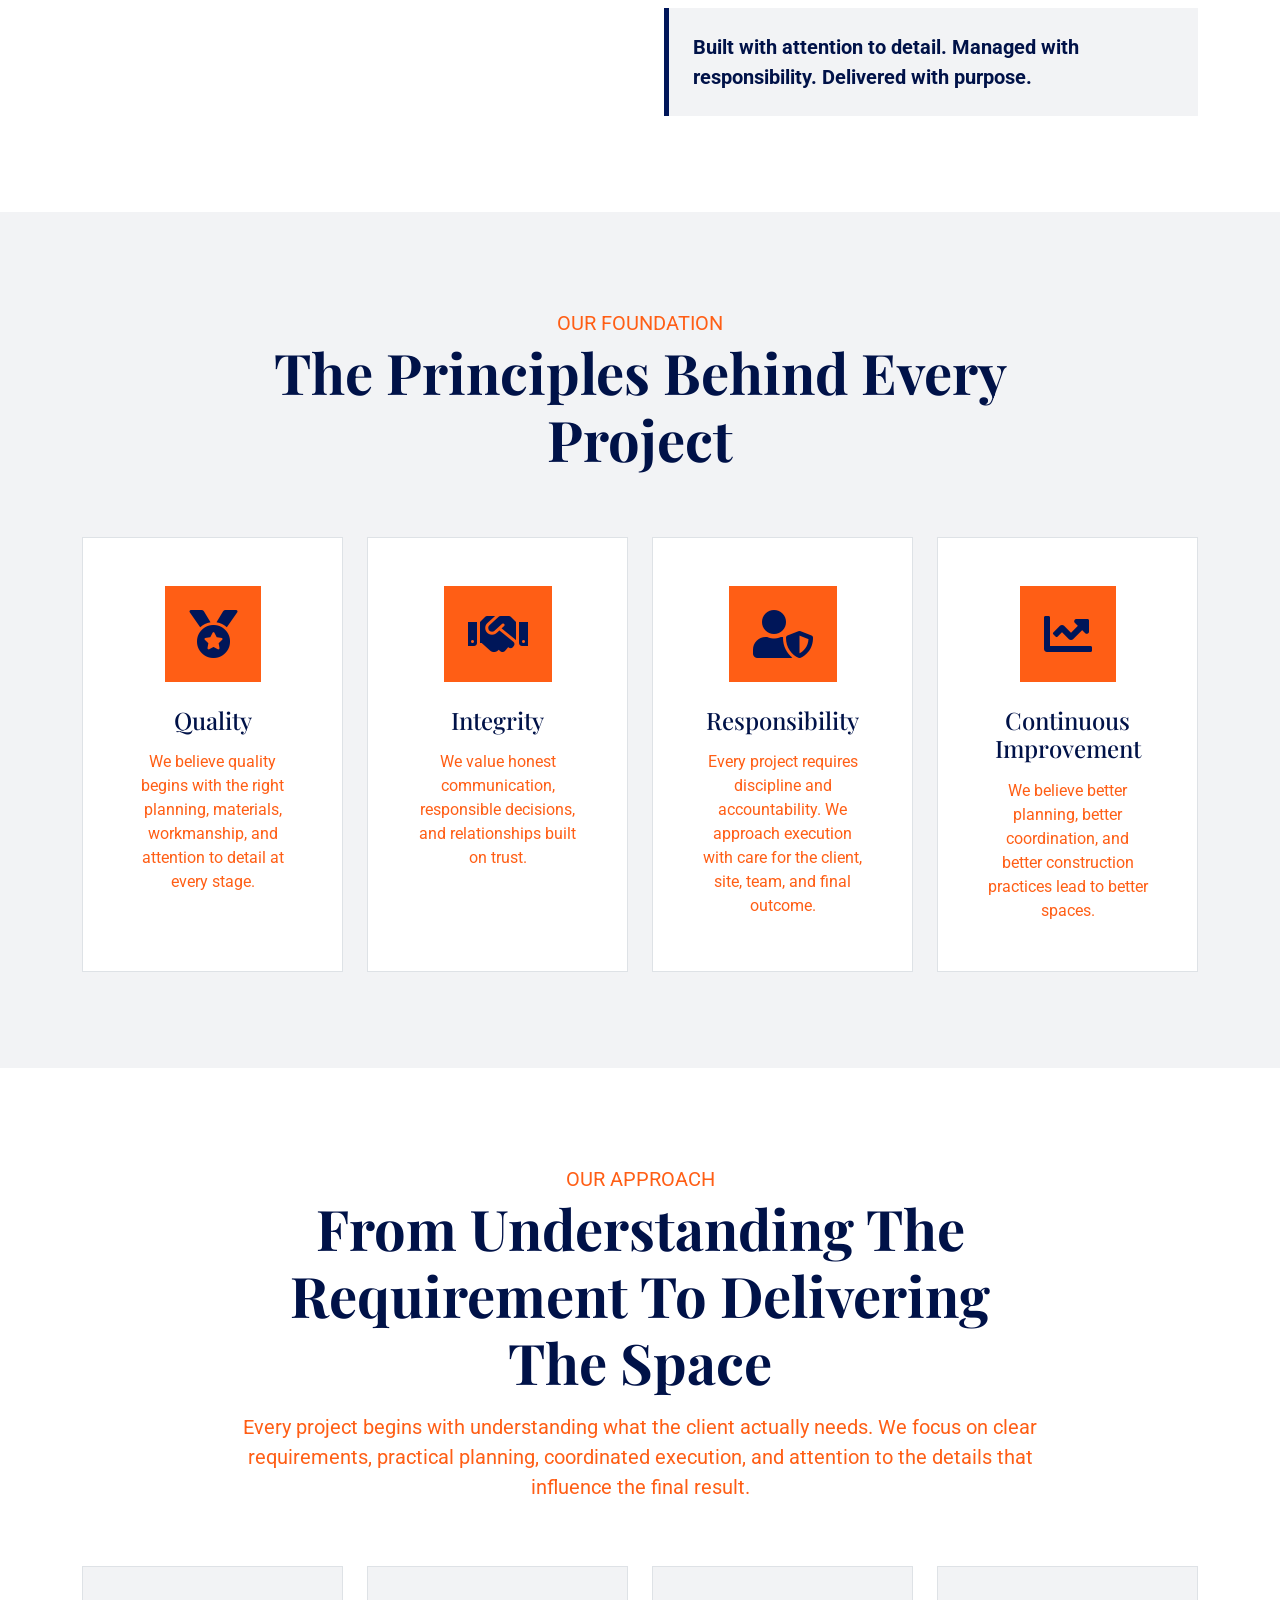
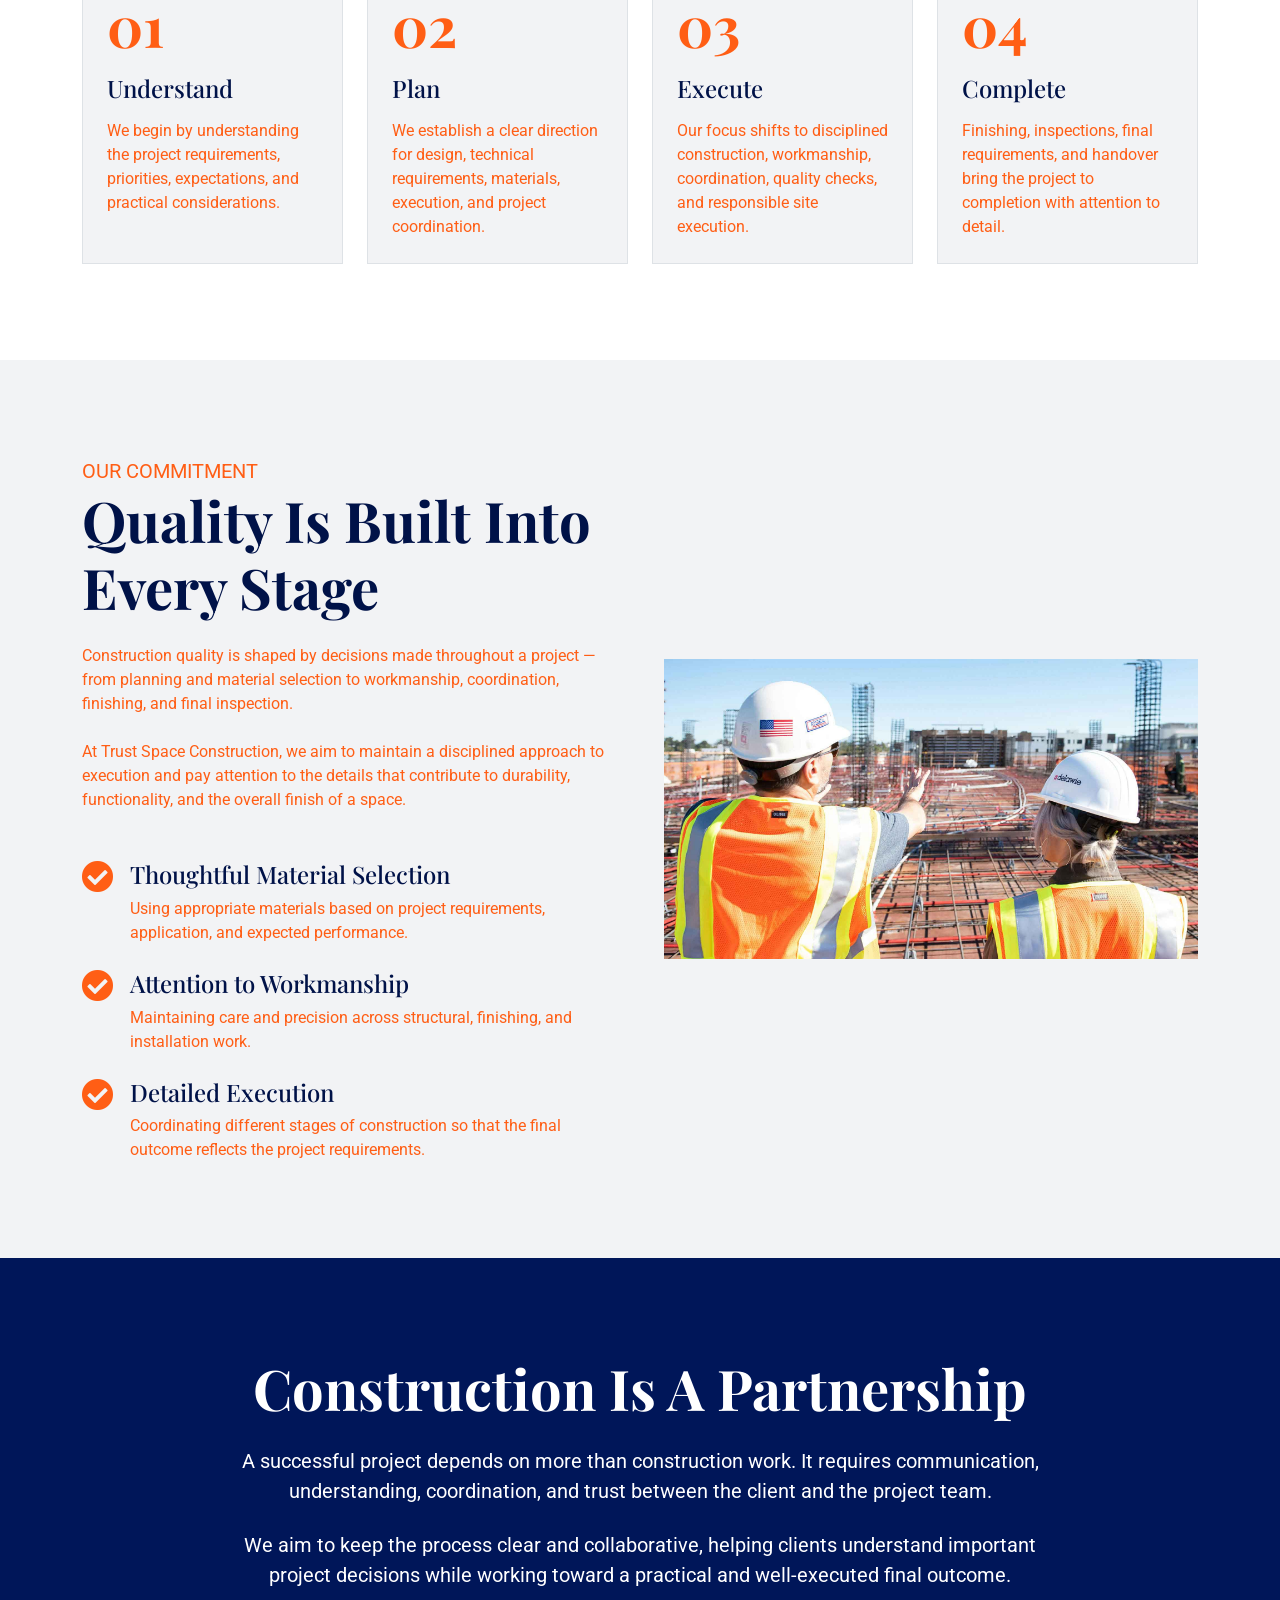
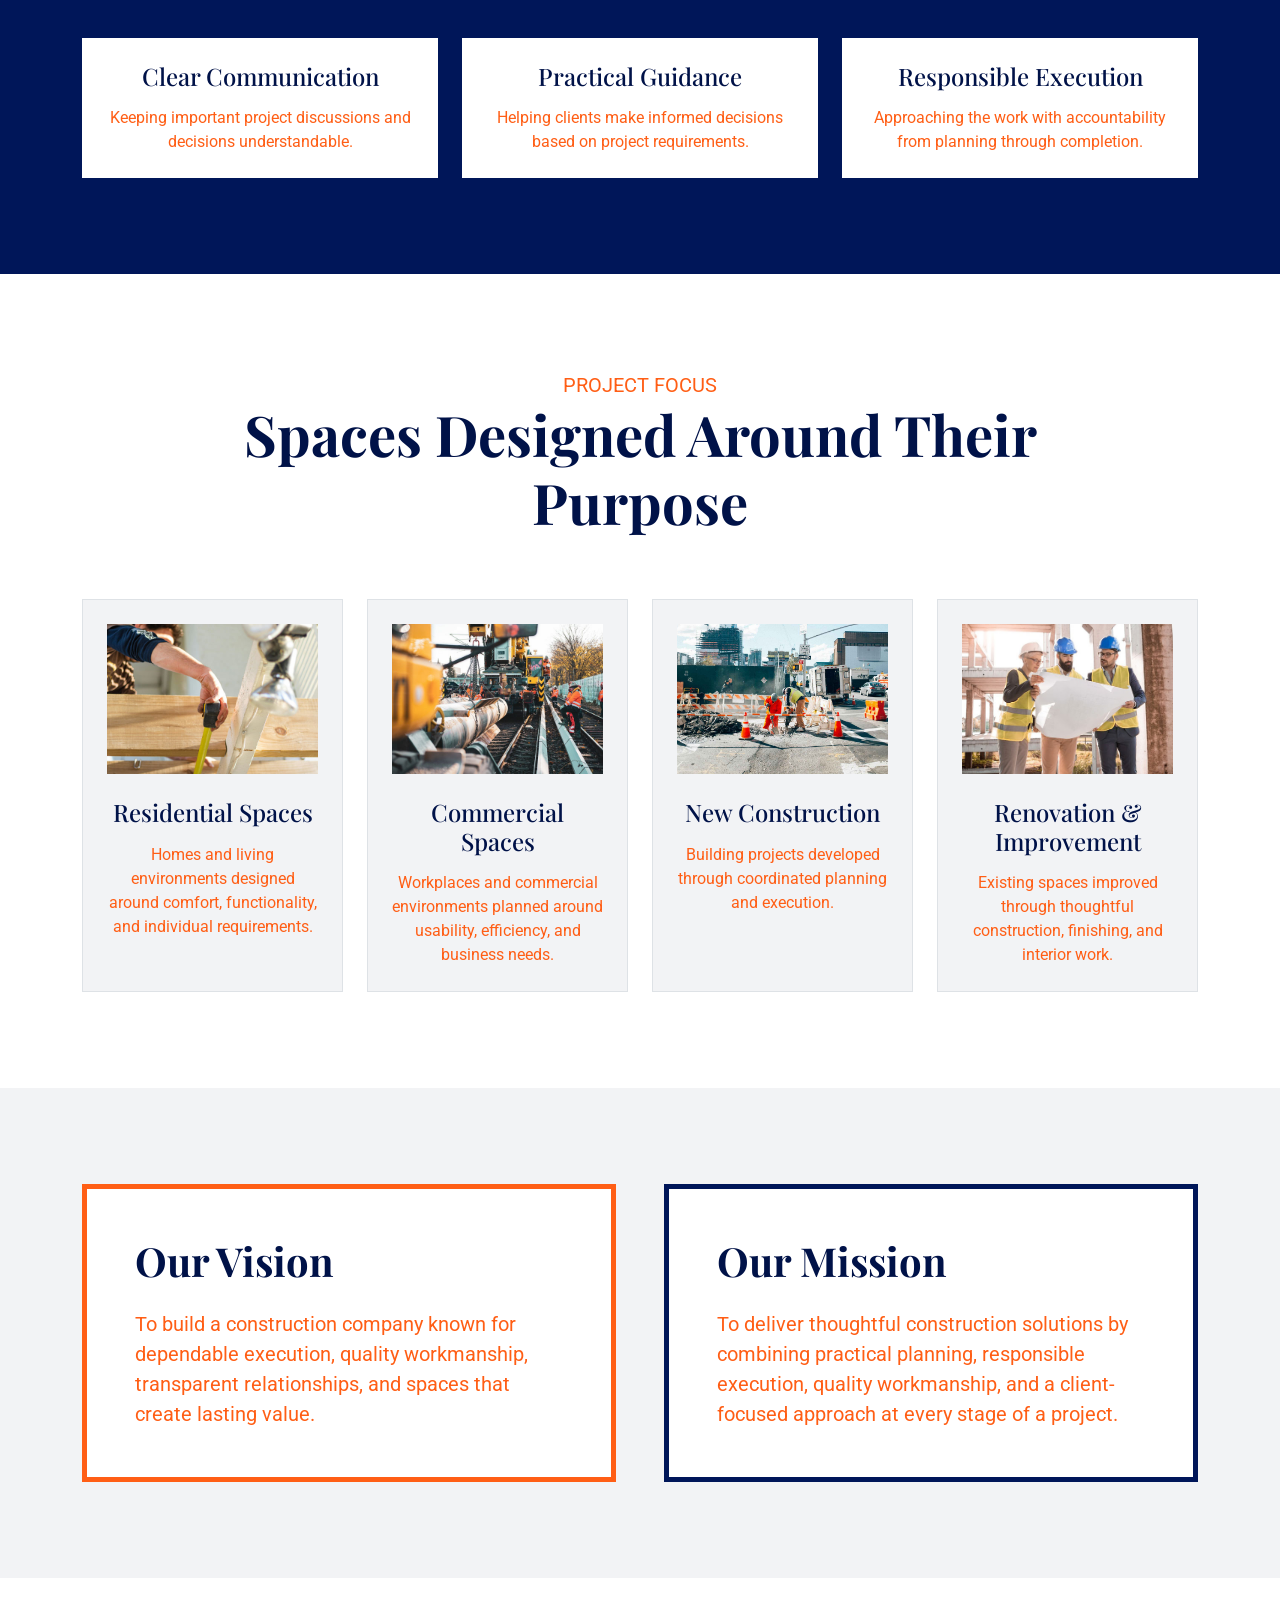
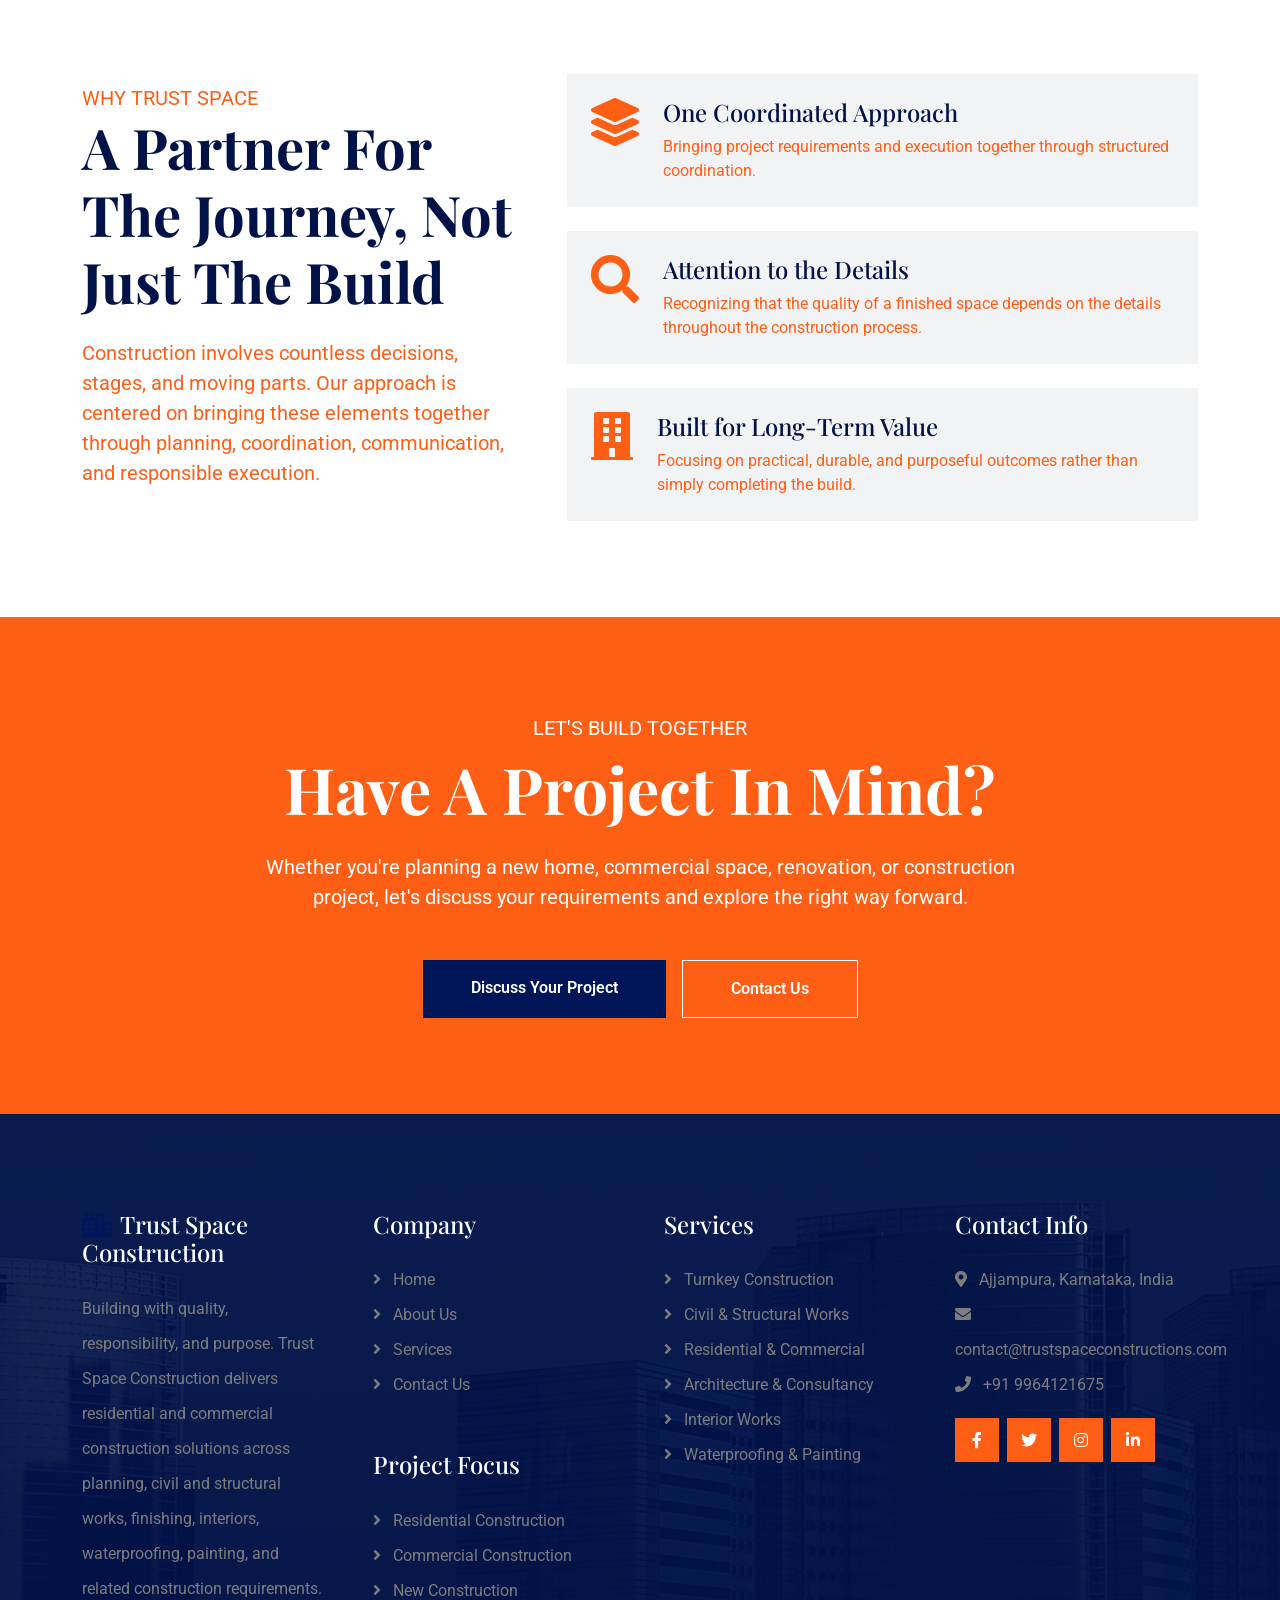
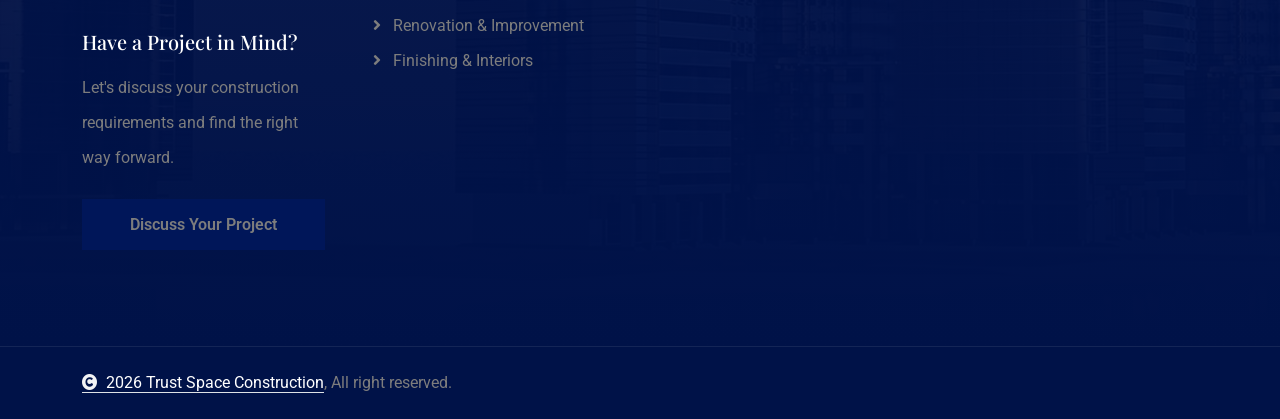
<file: about.html>
<!DOCTYPE html>
<html lang="en">

    <head>
        <meta charset="utf-8">
        <title>Trust Space Construction | About Us</title>
        <meta content="width=device-width, initial-scale=1.0" name="viewport">
        <meta content="" name="keywords">
        <meta content="Learn about Trust Space Construction, our approach to quality construction, responsible execution, and our commitment to creating dependable residential and commercial spaces." name="description">

        <!-- Google Web Fonts -->
        <link rel="preconnect" href="https://fonts.googleapis.com">
        <link rel="preconnect" href="https://fonts.gstatic.com" crossorigin>
        <link href="https://fonts.googleapis.com/css2?family=Playfair+Display:ital,wght@0,400..900;1,400..900&family=Roboto:wght@400;500;700&display=swap" rel="stylesheet"> 

        <!-- Icon Font Stylesheet -->
        <link rel="stylesheet" href="https://use.fontawesome.com/releases/v5.15.4/css/all.css"/>
        <link href="https://cdn.jsdelivr.net/npm/bootstrap-icons@1.4.1/font/bootstrap-icons.css" rel="stylesheet">

        <!-- Libraries Stylesheet -->
        <link href="lib/animate/animate.min.css" rel="stylesheet">

        <!-- Customized Bootstrap Stylesheet -->
        <link href="css/bootstrap.min.css" rel="stylesheet">

        <!-- Template Stylesheet -->
        <link href="css/style.css" rel="stylesheet">
    </head>

    <body>

        <!-- Spinner Start -->
        <div id="spinner" class="show bg-white position-fixed translate-middle w-100 vh-100 top-50 start-50 d-flex align-items-center justify-content-center">
            <div class="spinner-border text-primary" style="width: 3rem; height: 3rem;" role="status">
                <span class="sr-only">Loading...</span>
            </div>
        </div>
        <!-- Spinner End -->


        <!-- Topbar Start -->
        <div class="container-fluid topbar d-none d-xl-block w-100">
            <div class="row gx-0 align-items-center" style="height: 45px;">
                <div class="col-lg-6 text-center text-lg-start mb-lg-0">
                    <div class="d-flex flex-wrap">
                        <a href="contact.html" class="text-muted me-4"><i class="fas fa-map-marker-alt text-secondary me-2"></i>Ajjampura, Karnataka</a>
                        <a href="tel:9964121675" class="text-muted me-4"><i class="fas fa-phone-alt text-secondary me-2"></i>+91 9964121675</a>
                        <a href="mailto:contact@trustspaceconstructions.com" class="text-muted me-0"><i class="fas fa-envelope text-secondary me-2"></i>contact@trustspaceconstructions.com</a>
                    </div>
                </div>
                <div class="col-lg-6 text-center text-lg-end">
                    <div class="d-flex align-items-center justify-content-end">
                        <a href="#" class="btn btn-primary btn-square border border-white me-3"><i class="fab fa-facebook-f"></i></a>
                        <a href="#" class="btn btn-primary btn-square border border-white me-3"><i class="fab fa-twitter"></i></a>
                        <a href="https://www.instagram.com/trustspaceconstructions/" target="_blank" class="btn btn-primary btn-square border border-white me-3"><i class="fab fa-instagram"></i></a>
                        <a href="#" class="btn btn-primary btn-square border border-white me-3"><i class="fab fa-linkedin-in"></i></a>
                    </div>
                </div>
            </div>
        </div>
        <!-- Topbar End -->


        <!-- Navbar & Hero Start -->
        <div class="container-fluid sticky-top px-0">
            <nav class="navbar navbar-expand-lg navbar-dark bg-light py-3 px-4">
                <a href="index.html" class="navbar-brand p-0">
                    <img src="img/trustspace.png" alt="Trustspace Logo" style="max-height: 60px; max-width: 100%; height: auto;" class="img-fluid">
                </a>
                <button class="navbar-toggler" type="button" data-bs-toggle="collapse" data-bs-target="#navbarCollapse">
                    <span class="fa fa-bars"></span>
                </button>
                <div class="collapse navbar-collapse" id="navbarCollapse">
                    <div class="navbar-nav ms-auto pt-2 pt-lg-0">
                        <a href="index.html" class="nav-item nav-link">Home</a>
                        <a href="about.html" class="nav-item nav-link active">About</a>
                        <a href="service.html" class="nav-item nav-link">Services</a>
                        <div class="nav-item dropdown">
                            <a href="#" class="nav-link dropdown-toggle text-dark" data-bs-toggle="dropdown">Pages</a>
                            <div class="dropdown-menu m-lg-0">
                                <a href="feature.html" class="dropdown-item">Features</a>
                                <a href="blog.html" class="dropdown-item">Our Blog</a>
                            </div>
                        </div>
                        <a href="contact.html" class="nav-item nav-link">Contact</a>
                    </div>
                    <div class="d-flex align-items-center flex-nowrap pt-3  pt-lg-0 ms-lg-2">
                        
                    </div>
                </div>
            </nav>
        </div>
        <!-- Navbar & Hero End -->

        <!-- Section 1 - About Page Hero Start -->
        <div class="container-fluid bg-breadcrumb" style="background: linear-gradient(rgba(0, 18, 72, 0.8), rgba(0, 18, 72, 0.8)), url('img/carousel-2.jpg') center center no-repeat; background-size: cover; padding: 100px 0;">
            <div class="container text-center py-5" style="max-width: 900px;">
                <p class="text-uppercase text-secondary fs-5 mb-3 wow fadeInDown" data-wow-delay="0.1s">ABOUT TRUST SPACE CONSTRUCTION</p>
                <h1 class="text-white display-4 mb-4 wow fadeInDown" data-wow-delay="0.2s">Building With Purpose. Delivering With Trust.</h1>
                <p class="text-white fs-5 mb-5 wow fadeInDown" data-wow-delay="0.3s">Trust Space Construction brings together construction expertise, thoughtful planning, quality workmanship, and a commitment to dependable project execution to create spaces built for lasting value.</p>
                <div class="d-flex justify-content-center gap-3 wow fadeInDown" data-wow-delay="0.4s">
                    <a href="#" class="btn btn-primary py-3 px-5">Start Your Project</a>
                    <a href="#" class="btn btn-secondary py-3 px-5">Explore Our Work</a>
                </div>
            </div>
        </div>
        <!-- Section 1 - About Page Hero End -->

        <!-- Section 2 - Who We Are Start -->
        <div class="container-fluid py-5">
            <div class="container py-5">
                <div class="row g-5 align-items-center">
                    <div class="col-xl-6 wow fadeInLeft" data-wow-delay="0.1s">
                        <img src="img/about-2.jpg" class="img-fluid w-100 rounded" alt="Premium construction project">
                    </div>
                    <div class="col-xl-6 wow fadeInRight" data-wow-delay="0.1s">
                        <p class="text-uppercase text-secondary fs-5 mb-0">WHO WE ARE</p>
                        <h2 class="display-4 text-capitalize mb-4">A Construction Partner Built Around Quality and Trust</h2>
                        <p class="mb-4 fs-5 text-dark">Trust Space Construction is focused on delivering dependable construction solutions for clients who value quality, clarity, and responsible execution.</p>
                        <p class="mb-4 text-secondary">From the early stages of planning to construction, finishing, and handover, we approach every project with attention to detail and a commitment to delivering work that meets the project's functional and aesthetic requirements.</p>
                        <p class="mb-4 text-secondary">Our approach combines practical construction knowledge with structured planning and careful execution. We believe that successful construction is not only about completing a building — it is about creating a well-considered space that provides lasting value to the people who use it.</p>
                        <div class="bg-light p-4 border-start border-5 border-primary mt-4">
                            <p class="mb-0 fs-5 fw-bold text-dark">Built with attention to detail. Managed with responsibility. Delivered with purpose.</p>
                        </div>
                    </div>
                </div>
            </div>
        </div>
        <!-- Section 2 - Who We Are End -->

        <!-- Section 3 - What We Stand For Start -->
        <div class="container-fluid feature bg-light py-5">
            <div class="container py-5">
                <div class="text-center mx-auto pb-5 wow fadeInUp" data-wow-delay="0.2s" style="max-width: 800px;">
                    <p class="text-uppercase text-secondary fs-5 mb-0">OUR FOUNDATION</p>
                    <h2 class="display-4 text-capitalize mb-3">The Principles Behind Every Project</h2>
                </div>
                <div class="row g-4">
                    <div class="col-lg-3 col-md-6 wow fadeInUp" data-wow-delay="0.2s">
                        <div class="feature-item text-center border p-5 bg-white h-100">
                            <div class="feature-img bg-secondary d-inline-flex p-4 mb-4">
                                <i class="fas fa-medal text-primary fa-3x"></i>
                            </div>
                            <h4 class="mb-3">Quality</h4>
                            <p class="mb-0 text-secondary">We believe quality begins with the right planning, materials, workmanship, and attention to detail at every stage.</p>
                        </div>
                    </div>
                    <div class="col-lg-3 col-md-6 wow fadeInUp" data-wow-delay="0.4s">
                        <div class="feature-item text-center border p-5 bg-white h-100">
                            <div class="feature-img bg-secondary d-inline-flex p-4 mb-4">
                                <i class="fas fa-handshake text-primary fa-3x"></i>
                            </div>
                            <h4 class="mb-3">Integrity</h4>
                            <p class="mb-0 text-secondary">We value honest communication, responsible decisions, and relationships built on trust.</p>
                        </div>
                    </div>
                    <div class="col-lg-3 col-md-6 wow fadeInUp" data-wow-delay="0.6s">
                        <div class="feature-item text-center border p-5 bg-white h-100">
                            <div class="feature-img bg-secondary d-inline-flex p-4 mb-4">
                                <i class="fas fa-user-shield text-primary fa-3x"></i>
                            </div>
                            <h4 class="mb-3">Responsibility</h4>
                            <p class="mb-0 text-secondary">Every project requires discipline and accountability. We approach execution with care for the client, site, team, and final outcome.</p>
                        </div>
                    </div>
                    <div class="col-lg-3 col-md-6 wow fadeInUp" data-wow-delay="0.8s">
                        <div class="feature-item text-center border p-5 bg-white h-100">
                            <div class="feature-img bg-secondary d-inline-flex p-4 mb-4">
                                <i class="fas fa-chart-line text-primary fa-3x"></i>
                            </div>
                            <h4 class="mb-3">Continuous Improvement</h4>
                            <p class="mb-0 text-secondary">We believe better planning, better coordination, and better construction practices lead to better spaces.</p>
                        </div>
                    </div>
                </div>
            </div>
        </div>
        <!-- Section 3 - What We Stand For End -->

        <!-- Section 4 - Our Approach Start -->
        <div class="container-fluid py-5">
            <div class="container py-5">
                <div class="text-center mx-auto pb-5 wow fadeInUp" data-wow-delay="0.2s" style="max-width: 800px;">
                    <p class="text-uppercase text-secondary fs-5 mb-0">OUR APPROACH</p>
                    <h2 class="display-4 text-capitalize mb-3">From Understanding the Requirement to Delivering the Space</h2>
                    <p class="fs-5 text-secondary">Every project begins with understanding what the client actually needs. We focus on clear requirements, practical planning, coordinated execution, and attention to the details that influence the final result.</p>
                </div>
                <div class="row g-4">
                    <div class="col-lg-3 col-md-6 wow fadeInUp" data-wow-delay="0.2s">
                        <div class="border p-4 h-100 bg-light">
                            <h1 class="display-4 text-secondary mb-3 opacity-50">01</h1>
                            <h4 class="mb-3">Understand</h4>
                            <p class="text-secondary mb-0">We begin by understanding the project requirements, priorities, expectations, and practical considerations.</p>
                        </div>
                    </div>
                    <div class="col-lg-3 col-md-6 wow fadeInUp" data-wow-delay="0.4s">
                        <div class="border p-4 h-100 bg-light">
                            <h1 class="display-4 text-secondary mb-3 opacity-50">02</h1>
                            <h4 class="mb-3">Plan</h4>
                            <p class="text-secondary mb-0">We establish a clear direction for design, technical requirements, materials, execution, and project coordination.</p>
                        </div>
                    </div>
                    <div class="col-lg-3 col-md-6 wow fadeInUp" data-wow-delay="0.6s">
                        <div class="border p-4 h-100 bg-light">
                            <h1 class="display-4 text-secondary mb-3 opacity-50">03</h1>
                            <h4 class="mb-3">Execute</h4>
                            <p class="text-secondary mb-0">Our focus shifts to disciplined construction, workmanship, coordination, quality checks, and responsible site execution.</p>
                        </div>
                    </div>
                    <div class="col-lg-3 col-md-6 wow fadeInUp" data-wow-delay="0.8s">
                        <div class="border p-4 h-100 bg-light">
                            <h1 class="display-4 text-secondary mb-3 opacity-50">04</h1>
                            <h4 class="mb-3">Complete</h4>
                            <p class="text-secondary mb-0">Finishing, inspections, final requirements, and handover bring the project to completion with attention to detail.</p>
                        </div>
                    </div>
                </div>
            </div>
        </div>
        <!-- Section 4 - Our Approach End -->

        <!-- Section 5 - Quality & Workmanship Start -->
        <div class="container-fluid py-5 bg-light">
            <div class="container py-5">
                <div class="row g-5 align-items-center">
                    <div class="col-xl-6 wow fadeInLeft" data-wow-delay="0.1s">
                        <p class="text-uppercase text-secondary fs-5 mb-0">OUR COMMITMENT</p>
                        <h2 class="display-4 text-capitalize mb-4">Quality Is Built Into Every Stage</h2>
                        <p class="mb-4 text-secondary">Construction quality is shaped by decisions made throughout a project — from planning and material selection to workmanship, coordination, finishing, and final inspection.</p>
                        <p class="mb-5 text-secondary">At Trust Space Construction, we aim to maintain a disciplined approach to execution and pay attention to the details that contribute to durability, functionality, and the overall finish of a space.</p>
                        <div class="d-flex mb-4">
                            <div class="text-secondary">
                                <i class="fas fa-check-circle fa-2x"></i>
                            </div>
                            <div class="ms-3">
                                <h4>Thoughtful Material Selection</h4>
                                <p class="text-secondary mb-0">Using appropriate materials based on project requirements, application, and expected performance.</p>
                            </div>
                        </div>
                        <div class="d-flex mb-4">
                            <div class="text-secondary">
                                <i class="fas fa-check-circle fa-2x"></i>
                            </div>
                            <div class="ms-3">
                                <h4>Attention to Workmanship</h4>
                                <p class="text-secondary mb-0">Maintaining care and precision across structural, finishing, and installation work.</p>
                            </div>
                        </div>
                        <div class="d-flex mb-0">
                            <div class="text-secondary">
                                <i class="fas fa-check-circle fa-2x"></i>
                            </div>
                            <div class="ms-3">
                                <h4>Detailed Execution</h4>
                                <p class="text-secondary mb-0">Coordinating different stages of construction so that the final outcome reflects the project requirements.</p>
                            </div>
                        </div>
                    </div>
                    <div class="col-xl-6 wow fadeInRight" data-wow-delay="0.2s">
                        <img src="img/carousel-3.jpg" class="img-fluid w-100 rounded" alt="Quality Workmanship">
                    </div>
                </div>
            </div>
        </div>
        <!-- Section 5 - Quality & Workmanship End -->

        <!-- Section 6 - Client-First Philosophy Start -->
        <div class="container-fluid py-5 bg-primary">
            <div class="container py-5 text-center">
                <div class="mx-auto pb-5 wow fadeInUp" data-wow-delay="0.1s" style="max-width: 800px;">
                    <h2 class="display-4 text-white text-capitalize mb-4">Construction Is a Partnership</h2>
                    <p class="fs-5 text-white mb-4">A successful project depends on more than construction work. It requires communication, understanding, coordination, and trust between the client and the project team.</p>
                    <p class="fs-5 text-white mb-0">We aim to keep the process clear and collaborative, helping clients understand important project decisions while working toward a practical and well-executed final outcome.</p>
                </div>
                <div class="row g-4 justify-content-center">
                    <div class="col-lg-4 col-md-6 wow fadeInUp" data-wow-delay="0.2s">
                        <div class="bg-white p-4 h-100 rounded">
                            <h4 class="mb-3 text-dark">Clear Communication</h4>
                            <p class="text-secondary mb-0">Keeping important project discussions and decisions understandable.</p>
                        </div>
                    </div>
                    <div class="col-lg-4 col-md-6 wow fadeInUp" data-wow-delay="0.4s">
                        <div class="bg-white p-4 h-100 rounded">
                            <h4 class="mb-3 text-dark">Practical Guidance</h4>
                            <p class="text-secondary mb-0">Helping clients make informed decisions based on project requirements.</p>
                        </div>
                    </div>
                    <div class="col-lg-4 col-md-6 wow fadeInUp" data-wow-delay="0.6s">
                        <div class="bg-white p-4 h-100 rounded">
                            <h4 class="mb-3 text-dark">Responsible Execution</h4>
                            <p class="text-secondary mb-0">Approaching the work with accountability from planning through completion.</p>
                        </div>
                    </div>
                </div>
            </div>
        </div>
        <!-- Section 6 - Client-First Philosophy End -->

        <!-- Section 7 - What We Build Start -->
        <div class="container-fluid py-5">
            <div class="container py-5">
                <div class="text-center mx-auto pb-5 wow fadeInUp" data-wow-delay="0.1s" style="max-width: 800px;">
                    <p class="text-uppercase text-secondary fs-5 mb-0">PROJECT FOCUS</p>
                    <h2 class="display-4 text-capitalize mb-3">Spaces Designed Around Their Purpose</h2>
                </div>
                <div class="row g-4">
                    <div class="col-lg-3 col-md-6 wow fadeInUp" data-wow-delay="0.2s">
                        <div class="service-item bg-light p-4 h-100 border text-center">
                            <img src="img/blog-1.jpg" class="img-fluid mb-4 rounded w-100" style="height: 150px; object-fit: cover;" alt="Residential Spaces">
                            <h4 class="mb-3">Residential Spaces</h4>
                            <p class="text-secondary mb-0">Homes and living environments designed around comfort, functionality, and individual requirements.</p>
                        </div>
                    </div>
                    <div class="col-lg-3 col-md-6 wow fadeInUp" data-wow-delay="0.4s">
                        <div class="service-item bg-light p-4 h-100 border text-center">
                            <img src="img/blog-2.jpg" class="img-fluid mb-4 rounded w-100" style="height: 150px; object-fit: cover;" alt="Commercial Spaces">
                            <h4 class="mb-3">Commercial Spaces</h4>
                            <p class="text-secondary mb-0">Workplaces and commercial environments planned around usability, efficiency, and business needs.</p>
                        </div>
                    </div>
                    <div class="col-lg-3 col-md-6 wow fadeInUp" data-wow-delay="0.6s">
                        <div class="service-item bg-light p-4 h-100 border text-center">
                            <img src="img/carousel-1.jpg" class="img-fluid mb-4 rounded w-100" style="height: 150px; object-fit: cover;" alt="New Construction">
                            <h4 class="mb-3">New Construction</h4>
                            <p class="text-secondary mb-0">Building projects developed through coordinated planning and execution.</p>
                        </div>
                    </div>
                    <div class="col-lg-3 col-md-6 wow fadeInUp" data-wow-delay="0.8s">
                        <div class="service-item bg-light p-4 h-100 border text-center">
                            <img src="img/about.jpg" class="img-fluid mb-4 rounded w-100" style="height: 150px; object-fit: cover;" alt="Renovation & Improvement">
                            <h4 class="mb-3">Renovation & Improvement</h4>
                            <p class="text-secondary mb-0">Existing spaces improved through thoughtful construction, finishing, and interior work.</p>
                        </div>
                    </div>
                </div>
            </div>
        </div>
        <!-- Section 7 - What We Build End -->

        <!-- Section 8 - Vision & Mission Start -->
        <div class="container-fluid bg-light py-5">
            <div class="container py-5">
                <div class="row g-5">
                    <div class="col-md-6 wow fadeInLeft" data-wow-delay="0.1s">
                        <div class="p-5 border bg-white h-100 border-start border-5 border-secondary">
                            <h3 class="display-6 mb-4">Our Vision</h3>
                            <p class="fs-5 text-secondary mb-0">To build a construction company known for dependable execution, quality workmanship, transparent relationships, and spaces that create lasting value.</p>
                        </div>
                    </div>
                    <div class="col-md-6 wow fadeInRight" data-wow-delay="0.2s">
                        <div class="p-5 border bg-white h-100 border-start border-5 border-primary">
                            <h3 class="display-6 mb-4">Our Mission</h3>
                            <p class="fs-5 text-secondary mb-0">To deliver thoughtful construction solutions by combining practical planning, responsible execution, quality workmanship, and a client-focused approach at every stage of a project.</p>
                        </div>
                    </div>
                </div>
            </div>
        </div>
        <!-- Section 8 - Vision & Mission End -->

        <!-- Section 9 - Why Trust Space Start -->
        <div class="container-fluid py-5">
            <div class="container py-5">
                <div class="row g-5 align-items-center">
                    <div class="col-lg-5 wow fadeInLeft" data-wow-delay="0.1s">
                        <p class="text-uppercase text-secondary fs-5 mb-0">WHY TRUST SPACE</p>
                        <h2 class="display-4 text-capitalize mb-4">A Partner for the Journey, Not Just the Build</h2>
                        <p class="fs-5 text-secondary mb-4">Construction involves countless decisions, stages, and moving parts. Our approach is centered on bringing these elements together through planning, coordination, communication, and responsible execution.</p>
                    </div>
                    <div class="col-lg-7 wow fadeInRight" data-wow-delay="0.2s">
                        <div class="row g-4">
                            <div class="col-12">
                                <div class="d-flex bg-light p-4 rounded">
                                    <div class="me-4 text-secondary">
                                        <i class="fas fa-layer-group fa-3x"></i>
                                    </div>
                                    <div>
                                        <h4 class="mb-2">One Coordinated Approach</h4>
                                        <p class="text-secondary mb-0">Bringing project requirements and execution together through structured coordination.</p>
                                    </div>
                                </div>
                            </div>
                            <div class="col-12">
                                <div class="d-flex bg-light p-4 rounded">
                                    <div class="me-4 text-secondary">
                                        <i class="fas fa-search fa-3x"></i>
                                    </div>
                                    <div>
                                        <h4 class="mb-2">Attention to the Details</h4>
                                        <p class="text-secondary mb-0">Recognizing that the quality of a finished space depends on the details throughout the construction process.</p>
                                    </div>
                                </div>
                            </div>
                            <div class="col-12">
                                <div class="d-flex bg-light p-4 rounded">
                                    <div class="me-4 text-secondary">
                                        <i class="fas fa-building fa-3x"></i>
                                    </div>
                                    <div>
                                        <h4 class="mb-2">Built for Long-Term Value</h4>
                                        <p class="text-secondary mb-0">Focusing on practical, durable, and purposeful outcomes rather than simply completing the build.</p>
                                    </div>
                                </div>
                            </div>
                        </div>
                    </div>
                </div>
            </div>
        </div>
        <!-- Section 9 - Why Trust Space End -->

        <!-- Section 10 - Final CTA Start -->
        <div class="container-fluid bg-secondary py-5">
            <div class="container py-5 text-center">
                <p class="text-uppercase text-white fs-5 mb-2 wow fadeInUp" data-wow-delay="0.1s">LET'S BUILD TOGETHER</p>
                <h2 class="display-3 text-white text-capitalize mb-4 wow fadeInUp" data-wow-delay="0.2s">Have a Project in Mind?</h2>
                <p class="fs-5 text-white mb-5 wow fadeInUp" data-wow-delay="0.3s" style="max-width: 800px; margin: 0 auto;">Whether you're planning a new home, commercial space, renovation, or construction project, let's discuss your requirements and explore the right way forward.</p>
                <div class="d-flex justify-content-center flex-wrap gap-3 wow fadeInUp" data-wow-delay="0.4s">
                    <a href="#" class="btn btn-primary py-3 px-5">Discuss Your Project</a>
                    <a href="#" class="btn border border-white text-white py-3 px-5 custom-btn-outline">Contact Us</a>
                </div>
            </div>
        </div>
        <style>
            .custom-btn-outline:hover {
                background-color: var(--bs-primary);
                border-color: var(--bs-primary) !important;
                color: #fff !important;
            }
        </style>
        <!-- Section 10 - Final CTA End -->

        <!-- Footer Start -->
        <div class="container-fluid footer py-5 wow fadeIn" data-wow-delay="0.2s">
            <div class="container py-5">
                <div class="row g-5">
                    <div class="col-md-6 col-lg-6 col-xl-3">
                        <div class="footer-item d-flex flex-column">
                            <div class="footer-item">
                                <h4 class="text-white mb-4"><i class="fas fa-city text-primary me-2"></i>Trust Space Construction</h4>
                                <p class="mb-3">Building with quality, responsibility, and purpose. Trust Space Construction delivers residential and commercial construction solutions across planning, civil and structural works, finishing, interiors, waterproofing, painting, and related construction requirements.</p>
                                <h5 class="text-white mb-3 mt-4">Have a Project in Mind?</h5>
                                <p class="mb-3">Let's discuss your construction requirements and find the right way forward.</p>
                                <a href="contact.html" class="btn btn-primary py-2 px-4 w-100 mt-2">Discuss Your Project</a>
                            </div>
                        </div>
                    </div>
                    <div class="col-md-6 col-lg-6 col-xl-3">
                        <div class="footer-item d-flex flex-column">
                            <h4 class="text-white mb-4">Company</h4>
                            <a href="index.html"><i class="fas fa-angle-right me-2"></i> Home</a>
                            <a href="about.html"><i class="fas fa-angle-right me-2"></i> About Us</a>
                            <a href="service.html"><i class="fas fa-angle-right me-2"></i> Services</a>
                            <a href="contact.html"><i class="fas fa-angle-right me-2"></i> Contact Us</a>
                            
                            <h4 class="text-white mb-4 mt-5">Project Focus</h4>
                            <a href="#"><i class="fas fa-angle-right me-2"></i> Residential Construction</a>
                            <a href="#"><i class="fas fa-angle-right me-2"></i> Commercial Construction</a>
                            <a href="#"><i class="fas fa-angle-right me-2"></i> New Construction</a>
                            <a href="#"><i class="fas fa-angle-right me-2"></i> Renovation & Improvement</a>
                            <a href="#"><i class="fas fa-angle-right me-2"></i> Finishing & Interiors</a>
                        </div>
                    </div>
                    <div class="col-md-6 col-lg-6 col-xl-3">
                        <div class="footer-item d-flex flex-column">
                            <h4 class="text-white mb-4">Services</h4>
                            <a href="service.html"><i class="fas fa-angle-right me-2"></i> Turnkey Construction</a>
                            <a href="service.html"><i class="fas fa-angle-right me-2"></i> Civil & Structural Works</a>
                            <a href="service.html"><i class="fas fa-angle-right me-2"></i> Residential & Commercial</a>
                            <a href="service.html"><i class="fas fa-angle-right me-2"></i> Architecture & Consultancy</a>
                            <a href="service.html"><i class="fas fa-angle-right me-2"></i> Interior Works</a>
                            <a href="service.html"><i class="fas fa-angle-right me-2"></i> Waterproofing & Painting</a>
                        </div>
                    </div>
                    <div class="col-md-6 col-lg-6 col-xl-3">
                        <div class="footer-item d-flex flex-column">
                            <h4 class="text-white mb-4">Contact Info</h4>
                            <a href="contact.html"><i class="fa fa-map-marker-alt me-2"></i> Ajjampura, Karnataka, India</a>
                            <a href="mailto:contact@trustspaceconstructions.com"><i class="fas fa-envelope me-2"></i> contact@trustspaceconstructions.com</a>
                            <a href="tel:9964121675" class="mb-3"><i class="fas fa-phone me-2"></i> +91 9964121675</a>
                            <div class="footer-btn d-flex align-items-center">
                                <a class="btn btn-secondary btn-md-square me-2" href="#"><i class="fab fa-facebook-f text-white"></i></a>
                                <a class="btn btn-secondary btn-md-square me-2" href="#"><i class="fab fa-twitter text-white"></i></a>
                                <a class="btn btn-secondary btn-md-square me-2" href="https://www.instagram.com/trustspaceconstructions/" target="_blank"><i class="fab fa-instagram text-white"></i></a>
                                <a class="btn btn-secondary btn-md-square me-0" href="#"><i class="fab fa-linkedin-in text-white"></i></a>
                            </div>
                        </div>
                    </div>
                </div>
            </div>
        </div>
        <!-- Footer End -->

        
        <!-- Copyright Start -->
        <div class="container-fluid copyright py-4">
            <div class="container">
                <div class="row g-4 align-items-center">
                    <div class="col-md-6 text-center text-md-start mb-md-0">
                        <span class="text-body"><a href="#" class="border-bottom text-white"><i class="fas fa-copyright text-light me-2"></i>2026 Trust Space Construction</a>, All right reserved.</span>
                    </div>
                    <div class="col-md-6 text-center text-md-end text-body">
                        <!--/*** The author’s attribution link must remain intact in the template. ***/-->
                        <!--/*** If you wish to remove this credit link, please purchase the Pro Version . ***/-->
                        
                    </div>
                </div>
            </div>
        </div>
        <!-- Copyright End -->


        <!-- Back to Top -->
        <a href="#" class="btn btn-secondary btn-lg-square back-to-top"><i class="fa fa-arrow-up"></i></a>   

        
    <!-- JavaScript Libraries -->
    <script src="https://ajax.googleapis.com/ajax/libs/jquery/3.6.4/jquery.min.js"></script>
    <script src="https://cdn.jsdelivr.net/npm/bootstrap@5.0.0/dist/js/bootstrap.bundle.min.js"></script>
    <script src="lib/wow/wow.min.js"></script>
    <script src="lib/easing/easing.min.js"></script>
    <script src="lib/waypoints/waypoints.min.js"></script>
    

    <!-- Template Javascript -->
    <script src="js/main.js"></script>
    </body>

</html>
</file>
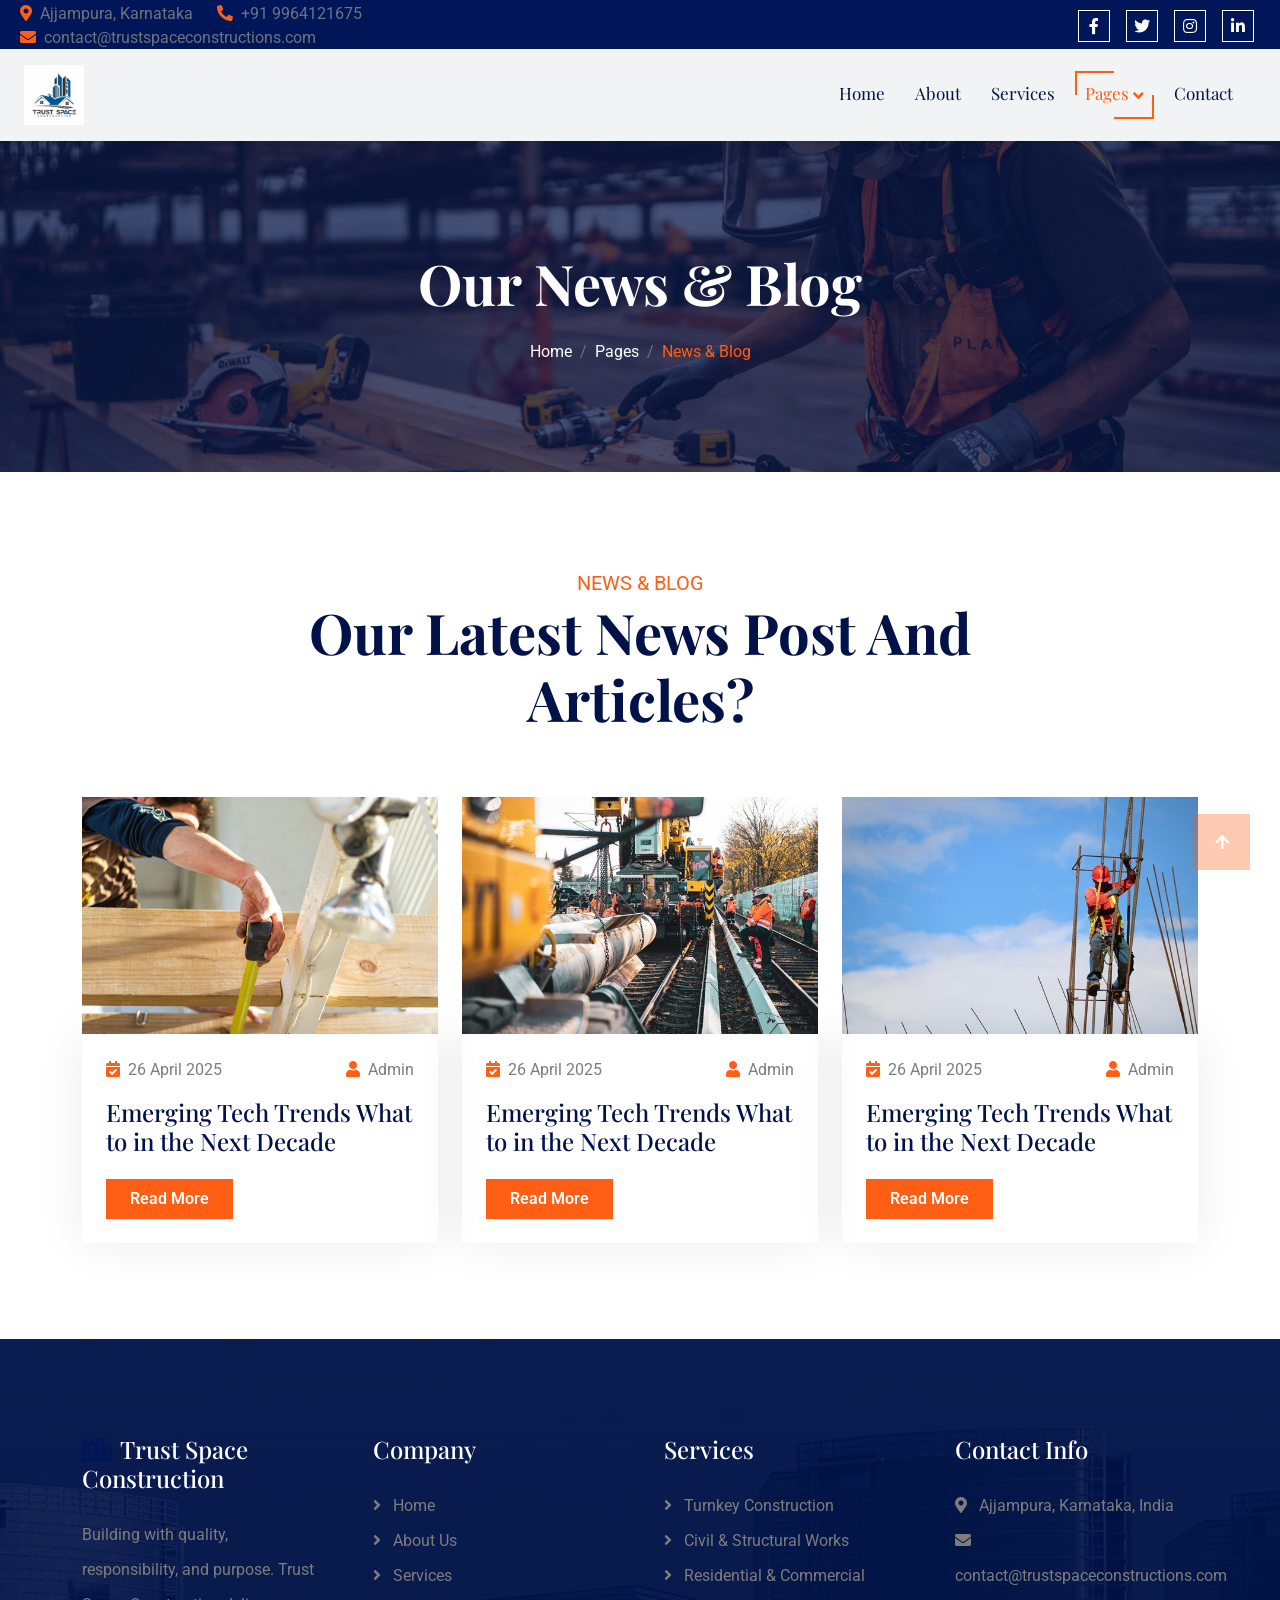
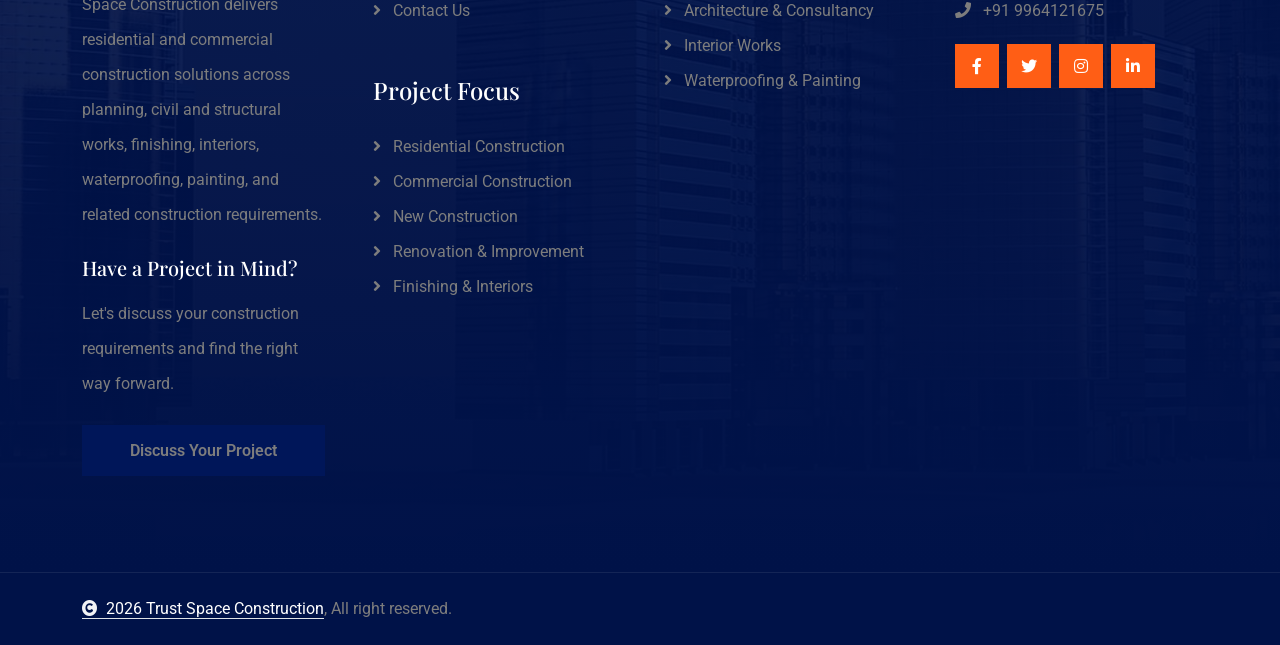
<file: blog.html>
<!DOCTYPE html>
<html lang="en">

    <head>
        <meta charset="utf-8">
        <title>Constra - Building Construction Website Template</title>
        <meta content="width=device-width, initial-scale=1.0" name="viewport">
        <meta content="" name="keywords">
        <meta content="" name="description">

        <!-- Google Web Fonts -->
        <link rel="preconnect" href="https://fonts.googleapis.com">
        <link rel="preconnect" href="https://fonts.gstatic.com" crossorigin>
        <link href="https://fonts.googleapis.com/css2?family=Playfair+Display:ital,wght@0,400..900;1,400..900&family=Roboto:wght@400;500;700&display=swap" rel="stylesheet"> 

        <!-- Icon Font Stylesheet -->
        <link rel="stylesheet" href="https://use.fontawesome.com/releases/v5.15.4/css/all.css"/>
        <link href="https://cdn.jsdelivr.net/npm/bootstrap-icons@1.4.1/font/bootstrap-icons.css" rel="stylesheet">

        <!-- Libraries Stylesheet -->
        <link href="lib/animate/animate.min.css" rel="stylesheet">

        <!-- Customized Bootstrap Stylesheet -->
        <link href="css/bootstrap.min.css" rel="stylesheet">

        <!-- Template Stylesheet -->
        <link href="css/style.css" rel="stylesheet">
    </head>

    <body>

        <!-- Spinner Start -->
        <div id="spinner" class="show bg-white position-fixed translate-middle w-100 vh-100 top-50 start-50 d-flex align-items-center justify-content-center">
            <div class="spinner-border text-primary" style="width: 3rem; height: 3rem;" role="status">
                <span class="sr-only">Loading...</span>
            </div>
        </div>
        <!-- Spinner End -->


        <!-- Topbar Start -->
        <div class="container-fluid topbar d-none d-xl-block w-100">
            <div class="row gx-0 align-items-center" style="height: 45px;">
                <div class="col-lg-6 text-center text-lg-start mb-lg-0">
                    <div class="d-flex flex-wrap">
                        <a href="contact.html" class="text-muted me-4"><i class="fas fa-map-marker-alt text-secondary me-2"></i>Ajjampura, Karnataka</a>
                        <a href="tel:9964121675" class="text-muted me-4"><i class="fas fa-phone-alt text-secondary me-2"></i>+91 9964121675</a>
                        <a href="mailto:contact@trustspaceconstructions.com" class="text-muted me-0"><i class="fas fa-envelope text-secondary me-2"></i>contact@trustspaceconstructions.com</a>
                    </div>
                </div>
                <div class="col-lg-6 text-center text-lg-end">
                    <div class="d-flex align-items-center justify-content-end">
                        <a href="#" class="btn btn-primary btn-square border border-white me-3"><i class="fab fa-facebook-f"></i></a>
                        <a href="#" class="btn btn-primary btn-square border border-white me-3"><i class="fab fa-twitter"></i></a>
                        <a href="https://www.instagram.com/trustspaceconstructions/" target="_blank" class="btn btn-primary btn-square border border-white me-3"><i class="fab fa-instagram"></i></a>
                        <a href="#" class="btn btn-primary btn-square border border-white me-3"><i class="fab fa-linkedin-in"></i></a>
                    </div>
                </div>
            </div>
        </div>
        <!-- Topbar End -->


        <!-- Navbar & Hero Start -->
        <div class="container-fluid sticky-top px-0">
            <nav class="navbar navbar-expand-lg navbar-dark bg-light py-3 px-4">
                <a href="index.html" class="navbar-brand p-0">
                    <img src="img/trustspace.png" alt="Trustspace Logo" style="max-height: 60px; max-width: 100%; height: auto;" class="img-fluid">
                </a>
                <button class="navbar-toggler" type="button" data-bs-toggle="collapse" data-bs-target="#navbarCollapse">
                    <span class="fa fa-bars"></span>
                </button>
                <div class="collapse navbar-collapse" id="navbarCollapse">
                    <div class="navbar-nav ms-auto pt-2 pt-lg-0">
                        <a href="index.html" class="nav-item nav-link">Home</a>
                        <a href="about.html" class="nav-item nav-link">About</a>
                        <a href="service.html" class="nav-item nav-link">Services</a>
                        <div class="nav-item dropdown active">
                            <a href="#" class="nav-link dropdown-toggle text-dark active" data-bs-toggle="dropdown">Pages</a>
                            <div class="dropdown-menu m-lg-0">
                                <a href="feature.html" class="dropdown-item">Features</a>
                                <a href="blog.html" class="dropdown-item active">Our Blog</a>
                            </div>
                        </div>
                        <a href="contact.html" class="nav-item nav-link">Contact</a>
                    </div>
                    <div class="d-flex align-items-center flex-nowrap pt-3  pt-lg-0 ms-lg-2">
                        
                    </div>
                </div>
            </nav>
        </div>
        <!-- Navbar & Hero End -->

        <!-- Header Start -->
        <div class="container-fluid bg-breadcrumb">
            <div class="container text-center py-5" style="max-width: 900px;">
                <h4 class="text-white display-4 mb-4 wow fadeInDown" data-wow-delay="0.1s">Our News & Blog</h4>
                <ol class="breadcrumb d-flex justify-content-center mb-0 wow fadeInDown" data-wow-delay="0.3s">
                    <li class="breadcrumb-item"><a href="index.html">Home</a></li>
                    <li class="breadcrumb-item"><a href="#">Pages</a></li>
                    <li class="breadcrumb-item active text-secondary">News & Blog</li>
                </ol>    
            </div>
        </div>
        <!-- Header End -->

        <!-- Blog Start -->
        <div class="container-fluid blog py-5">
            <div class="container py-5">
                <div class="text-center mx-auto pb-5 wow fadeInUp" data-wow-delay="0.2s" style="max-width: 800px;">
                    <p class="text-uppercase text-secondary fs-5 mb-0">News & Blog</p>
                    <h2 class="display-4 text-capitalize mb-3">Our latest news post and articles?</h2>
                </div>
                <div class="row g-4">
                    <div class="col-lg-4 wow fadeInUp" data-wow-delay="0.2s">
                        <div class="blog-item h-100">
                            <div class="blog-img">
                                <img src="img/blog-1.jpg" class="img-fluid w-100" alt="">
                            </div>
                            <div class="blog-content p-4">
                                <div class="d-flex justify-content-between mb-3">
                                    <p class="mb-0"><i class="fa fa-calendar-check text-secondary me-1"></i> 26 April 2025</p>
                                    <p class="mb-0"><i class="fa fa-user text-secondary me-1"></i> Admin</p>
                                </div>
                                <a href="#" class="h4 d-block mb-4">Emerging Tech Trends What to in the Next Decade</a>
                                <a class="btn btn-secondary py-2 px-4" href="#">Read More</a>
                            </div>
                        </div>
                    </div>
                    <div class="col-lg-4 wow fadeInUp" data-wow-delay="0.4s">
                        <div class="blog-item h-100">
                            <div class="blog-img">
                                <img src="img/blog-2.jpg" class="img-fluid w-100" alt="">
                            </div>
                            <div class="blog-content p-4">
                                <div class="d-flex justify-content-between mb-3">
                                    <p class="mb-0"><i class="fa fa-calendar-check text-secondary me-1"></i> 26 April 2025</p>
                                    <p class="mb-0"><i class="fa fa-user text-secondary me-1"></i> Admin</p>
                                </div>
                                <a href="#" class="h4 d-block mb-4">Emerging Tech Trends What to in the Next Decade</a>
                                <a class="btn btn-secondary py-2 px-4" href="#">Read More</a>
                            </div>
                        </div>
                    </div>
                    <div class="col-lg-4 wow fadeInUp" data-wow-delay="0.6s">
                        <div class="blog-item h-100">
                            <div class="blog-img">
                                <img src="img/blog-3.jpg" class="img-fluid w-100" alt="">
                            </div>
                            <div class="blog-content p-4">
                                <div class="d-flex justify-content-between mb-3">
                                    <p class="mb-0"><i class="fa fa-calendar-check text-secondary me-1"></i> 26 April 2025</p>
                                    <p class="mb-0"><i class="fa fa-user text-secondary me-1"></i> Admin</p>
                                </div>
                                <a href="#" class="h4 d-block mb-4">Emerging Tech Trends What to in the Next Decade</a>
                                <a class="btn btn-secondary py-2 px-4" href="#">Read More</a>
                            </div>
                        </div>
                    </div>
                </div>
            </div>
        </div>
        <!-- Blog End -->

        <!-- Footer Start -->
        <div class="container-fluid footer py-5 wow fadeIn" data-wow-delay="0.2s">
            <div class="container py-5">
                <div class="row g-5">
                    <div class="col-md-6 col-lg-6 col-xl-3">
                        <div class="footer-item d-flex flex-column">
                            <div class="footer-item">
                                <h4 class="text-white mb-4"><i class="fas fa-city text-primary me-2"></i>Trust Space Construction</h4>
                                <p class="mb-3">Building with quality, responsibility, and purpose. Trust Space Construction delivers residential and commercial construction solutions across planning, civil and structural works, finishing, interiors, waterproofing, painting, and related construction requirements.</p>
                                <h5 class="text-white mb-3 mt-4">Have a Project in Mind?</h5>
                                <p class="mb-3">Let's discuss your construction requirements and find the right way forward.</p>
                                <a href="contact.html" class="btn btn-primary py-2 px-4 w-100 mt-2">Discuss Your Project</a>
                            </div>
                        </div>
                    </div>
                    <div class="col-md-6 col-lg-6 col-xl-3">
                        <div class="footer-item d-flex flex-column">
                            <h4 class="text-white mb-4">Company</h4>
                            <a href="index.html"><i class="fas fa-angle-right me-2"></i> Home</a>
                            <a href="about.html"><i class="fas fa-angle-right me-2"></i> About Us</a>
                            <a href="service.html"><i class="fas fa-angle-right me-2"></i> Services</a>
                            <a href="contact.html"><i class="fas fa-angle-right me-2"></i> Contact Us</a>
                            
                            <h4 class="text-white mb-4 mt-5">Project Focus</h4>
                            <a href="#"><i class="fas fa-angle-right me-2"></i> Residential Construction</a>
                            <a href="#"><i class="fas fa-angle-right me-2"></i> Commercial Construction</a>
                            <a href="#"><i class="fas fa-angle-right me-2"></i> New Construction</a>
                            <a href="#"><i class="fas fa-angle-right me-2"></i> Renovation & Improvement</a>
                            <a href="#"><i class="fas fa-angle-right me-2"></i> Finishing & Interiors</a>
                        </div>
                    </div>
                    <div class="col-md-6 col-lg-6 col-xl-3">
                        <div class="footer-item d-flex flex-column">
                            <h4 class="text-white mb-4">Services</h4>
                            <a href="service.html"><i class="fas fa-angle-right me-2"></i> Turnkey Construction</a>
                            <a href="service.html"><i class="fas fa-angle-right me-2"></i> Civil & Structural Works</a>
                            <a href="service.html"><i class="fas fa-angle-right me-2"></i> Residential & Commercial</a>
                            <a href="service.html"><i class="fas fa-angle-right me-2"></i> Architecture & Consultancy</a>
                            <a href="service.html"><i class="fas fa-angle-right me-2"></i> Interior Works</a>
                            <a href="service.html"><i class="fas fa-angle-right me-2"></i> Waterproofing & Painting</a>
                        </div>
                    </div>
                    <div class="col-md-6 col-lg-6 col-xl-3">
                        <div class="footer-item d-flex flex-column">
                            <h4 class="text-white mb-4">Contact Info</h4>
                            <a href="contact.html"><i class="fa fa-map-marker-alt me-2"></i> Ajjampura, Karnataka, India</a>
                            <a href="mailto:contact@trustspaceconstructions.com"><i class="fas fa-envelope me-2"></i> contact@trustspaceconstructions.com</a>
                            <a href="tel:9964121675" class="mb-3"><i class="fas fa-phone me-2"></i> +91 9964121675</a>
                            <div class="footer-btn d-flex align-items-center">
                                <a class="btn btn-secondary btn-md-square me-2" href="#"><i class="fab fa-facebook-f text-white"></i></a>
                                <a class="btn btn-secondary btn-md-square me-2" href="#"><i class="fab fa-twitter text-white"></i></a>
                                <a class="btn btn-secondary btn-md-square me-2" href="https://www.instagram.com/trustspaceconstructions/" target="_blank"><i class="fab fa-instagram text-white"></i></a>
                                <a class="btn btn-secondary btn-md-square me-0" href="#"><i class="fab fa-linkedin-in text-white"></i></a>
                            </div>
                        </div>
                    </div>
                </div>
            </div>
        </div>
        <!-- Footer End -->

        
        <!-- Copyright Start -->
        <div class="container-fluid copyright py-4">
            <div class="container">
                <div class="row g-4 align-items-center">
                    <div class="col-md-6 text-center text-md-start mb-md-0">
                        <span class="text-body"><a href="#" class="border-bottom text-white"><i class="fas fa-copyright text-light me-2"></i>2026 Trust Space Construction</a>, All right reserved.</span>
                    </div>
                    <div class="col-md-6 text-center text-md-end text-body">
                        <!--/*** The author’s attribution link must remain intact in the template. ***/-->
                        <!--/*** If you wish to remove this credit link, please purchase the Pro Version . ***/-->
                        
                    </div>
                </div>
            </div>
        </div>
        <!-- Copyright End -->


        <!-- Back to Top -->
        <a href="#" class="btn btn-secondary btn-lg-square back-to-top"><i class="fa fa-arrow-up"></i></a>   

        
    <!-- JavaScript Libraries -->
    <script src="https://ajax.googleapis.com/ajax/libs/jquery/3.6.4/jquery.min.js"></script>
    <script src="https://cdn.jsdelivr.net/npm/bootstrap@5.0.0/dist/js/bootstrap.bundle.min.js"></script>
    <script src="lib/wow/wow.min.js"></script>
    <script src="lib/easing/easing.min.js"></script>
    <script src="lib/waypoints/waypoints.min.js"></script>
    

    <!-- Template Javascript -->
    <script src="js/main.js"></script>
    </body>

</html>
</file>
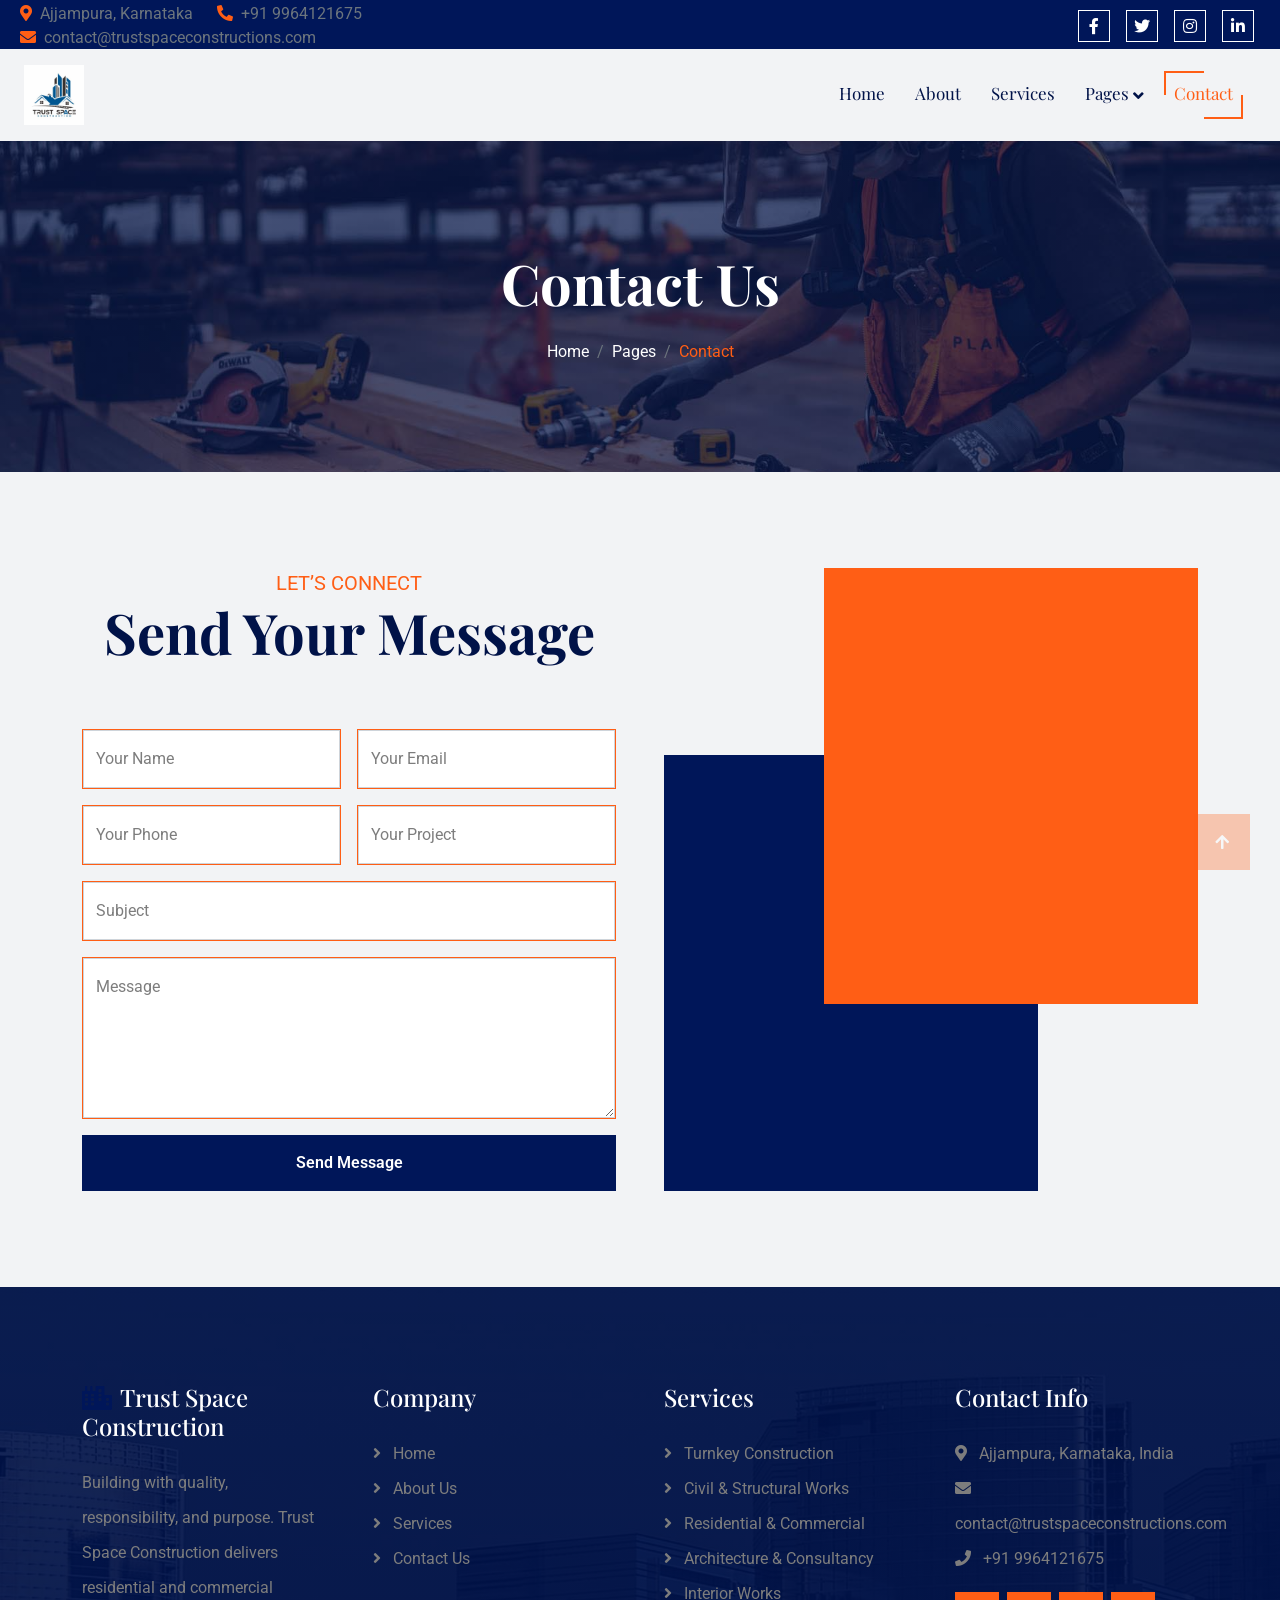
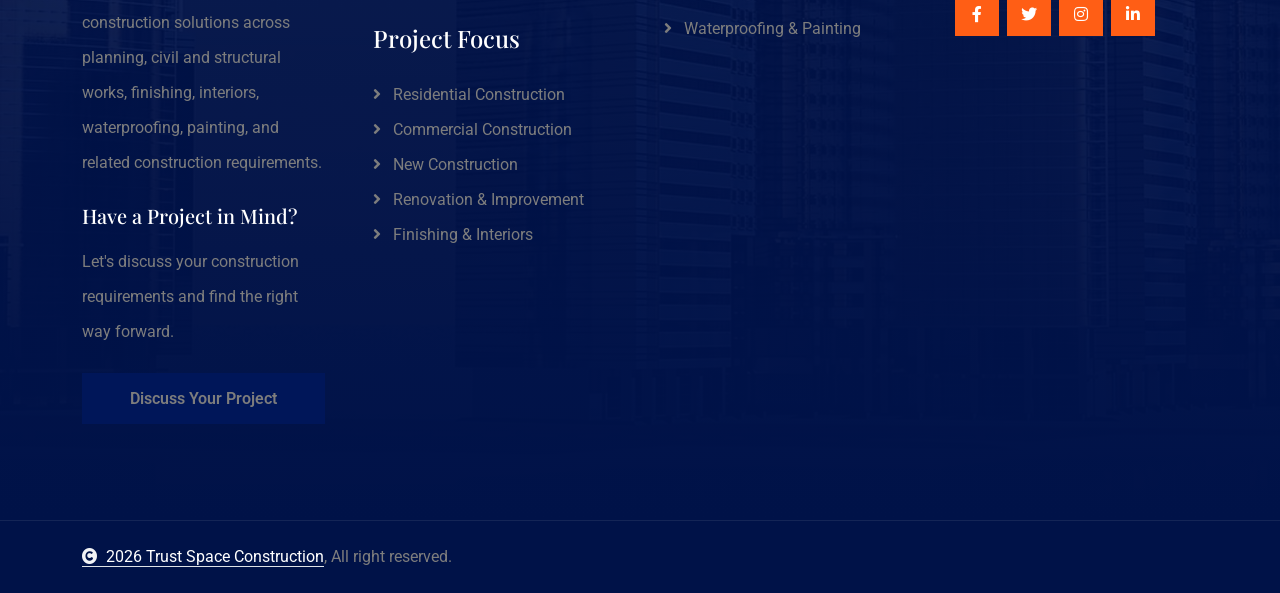
<file: contact.html>
<!DOCTYPE html>
<html lang="en">

    <head>
        <meta charset="utf-8">
        <title>Constra - Building Construction Website Template</title>
        <meta content="width=device-width, initial-scale=1.0" name="viewport">
        <meta content="" name="keywords">
        <meta content="" name="description">

        <!-- Google Web Fonts -->
        <link rel="preconnect" href="https://fonts.googleapis.com">
        <link rel="preconnect" href="https://fonts.gstatic.com" crossorigin>
        <link href="https://fonts.googleapis.com/css2?family=Playfair+Display:ital,wght@0,400..900;1,400..900&family=Roboto:wght@400;500;700&display=swap" rel="stylesheet"> 

        <!-- Icon Font Stylesheet -->
        <link rel="stylesheet" href="https://use.fontawesome.com/releases/v5.15.4/css/all.css"/>
        <link href="https://cdn.jsdelivr.net/npm/bootstrap-icons@1.4.1/font/bootstrap-icons.css" rel="stylesheet">

        <!-- Libraries Stylesheet -->
        <link href="lib/animate/animate.min.css" rel="stylesheet">

        <!-- Customized Bootstrap Stylesheet -->
        <link href="css/bootstrap.min.css" rel="stylesheet">

        <!-- Template Stylesheet -->
        <link href="css/style.css" rel="stylesheet">
    </head>

    <body>

        <!-- Spinner Start -->
        <div id="spinner" class="show bg-white position-fixed translate-middle w-100 vh-100 top-50 start-50 d-flex align-items-center justify-content-center">
            <div class="spinner-border text-primary" style="width: 3rem; height: 3rem;" role="status">
                <span class="sr-only">Loading...</span>
            </div>
        </div>
        <!-- Spinner End -->


        <!-- Topbar Start -->
        <div class="container-fluid topbar d-none d-xl-block w-100">
            <div class="row gx-0 align-items-center" style="height: 45px;">
                <div class="col-lg-6 text-center text-lg-start mb-lg-0">
                    <div class="d-flex flex-wrap">
                        <a href="contact.html" class="text-muted me-4"><i class="fas fa-map-marker-alt text-secondary me-2"></i>Ajjampura, Karnataka</a>
                        <a href="tel:9964121675" class="text-muted me-4"><i class="fas fa-phone-alt text-secondary me-2"></i>+91 9964121675</a>
                        <a href="mailto:contact@trustspaceconstructions.com" class="text-muted me-0"><i class="fas fa-envelope text-secondary me-2"></i>contact@trustspaceconstructions.com</a>
                    </div>
                </div>
                <div class="col-lg-6 text-center text-lg-end">
                    <div class="d-flex align-items-center justify-content-end">
                        <a href="#" class="btn btn-primary btn-square border border-white me-3"><i class="fab fa-facebook-f"></i></a>
                        <a href="#" class="btn btn-primary btn-square border border-white me-3"><i class="fab fa-twitter"></i></a>
                        <a href="https://www.instagram.com/trustspaceconstructions/" target="_blank" class="btn btn-primary btn-square border border-white me-3"><i class="fab fa-instagram"></i></a>
                        <a href="#" class="btn btn-primary btn-square border border-white me-3"><i class="fab fa-linkedin-in"></i></a>
                    </div>
                </div>
            </div>
        </div>
        <!-- Topbar End -->


        <!-- Navbar & Hero Start -->
        <div class="container-fluid sticky-top px-0">
            <nav class="navbar navbar-expand-lg navbar-dark bg-light py-3 px-4">
                <a href="index.html" class="navbar-brand p-0">
                    <img src="img/trustspace.png" alt="Trustspace Logo" style="max-height: 60px; max-width: 100%; height: auto;" class="img-fluid">
                </a>
                <button class="navbar-toggler" type="button" data-bs-toggle="collapse" data-bs-target="#navbarCollapse">
                    <span class="fa fa-bars"></span>
                </button>
                <div class="collapse navbar-collapse" id="navbarCollapse">
                    <div class="navbar-nav ms-auto pt-2 pt-lg-0">
                        <a href="index.html" class="nav-item nav-link">Home</a>
                        <a href="about.html" class="nav-item nav-link">About</a>
                        <a href="service.html" class="nav-item nav-link">Services</a>
                        <div class="nav-item dropdown">
                            <a href="#" class="nav-link dropdown-toggle text-dark" data-bs-toggle="dropdown">Pages</a>
                            <div class="dropdown-menu m-lg-0">
                                <a href="feature.html" class="dropdown-item">Features</a>
                                <a href="blog.html" class="dropdown-item">Our Blog</a>
                            </div>
                        </div>
                        <a href="contact.html" class="nav-item nav-link active">Contact</a>
                    </div>
                    <div class="d-flex align-items-center flex-nowrap pt-3  pt-lg-0 ms-lg-2">
                        
                    </div>
                </div>
            </nav>
        </div>
        <!-- Navbar & Hero End -->

        <!-- Header Start -->
        <div class="container-fluid bg-breadcrumb">
            <div class="container text-center py-5" style="max-width: 900px;">
                <h4 class="text-white display-4 mb-4 wow fadeInDown" data-wow-delay="0.1s">Contact Us</h4>
                <ol class="breadcrumb d-flex justify-content-center mb-0 wow fadeInDown" data-wow-delay="0.3s">
                    <li class="breadcrumb-item"><a href="index.html">Home</a></li>
                    <li class="breadcrumb-item"><a href="#">Pages</a></li>
                    <li class="breadcrumb-item active text-secondary">Contact</li>
                </ol>    
            </div>
        </div>
        <!-- Header End -->

        <!-- Contact Start -->
        <div class="container-fluid contact bg-light py-5">
            <div class="container py-5">
                <div class="row g-5">
                    <div class="col-lg-6 wow fadeInLeft" data-wow-delay="0.2s">
                        <div class="text-center mx-auto pb-5" style="max-width: 800px;">
                            <p class="text-uppercase text-secondary fs-5 mb-0">Let’s Connect</p>
                            <h2 class="display-4 text-capitalize mb-3">Send Your Message</h2>
                            
                        </div>
                        <form>
                            <div class="row g-3">
                                <div class="col-lg-12 col-xl-6">
                                    <div class="form-floating border border-secondary">
                                        <input type="text" class="form-control" id="name" placeholder="Your Name">
                                        <label for="name">Your Name</label>
                                    </div>
                                </div>
                                <div class="col-lg-12 col-xl-6">
                                    <div class="form-floating border border-secondary">
                                        <input type="email" class="form-control" id="email" placeholder="Your Email">
                                        <label for="email">Your Email</label>
                                    </div>
                                </div>
                                <div class="col-lg-12 col-xl-6">
                                    <div class="form-floating border border-secondary">
                                        <input type="phone" class="form-control" id="phone" placeholder="Phone">
                                        <label for="phone">Your Phone</label>
                                    </div>
                                </div>
                                <div class="col-lg-12 col-xl-6">
                                    <div class="form-floating border border-secondary">
                                        <input type="text" class="form-control" id="project" placeholder="Project">
                                        <label for="project">Your Project</label>
                                    </div>
                                </div>
                                <div class="col-12">
                                    <div class="form-floating border border-secondary">
                                        <input type="text" class="form-control" id="subject" placeholder="Subject">
                                        <label for="subject">Subject</label>
                                    </div>
                                </div>
                                <div class="col-12">
                                    <div class="form-floating border border-secondary">
                                        <textarea class="form-control" placeholder="Leave a message here" id="message" style="height: 160px"></textarea>
                                        <label for="message">Message</label>
                                    </div>
                                </div>
                                <div class="col-12">
                                    <button class="btn btn-primary w-100 py-3">Send Message</button>
                                </div>
                            </div>
                        </form>
                    </div>
                    <div class="col-lg-6 wow fadeInRight" data-wow-delay="0.4s">
                        <div class="contact-map h-100 w-100">
                            <iframe class="h-100 w-100" 
                            style="height: 500px;" src="https://www.google.com/maps?q=Ajjampura%2C+Karnataka&output=embed" 
                            loading="lazy" referrerpolicy="no-referrer-when-downgrade"></iframe>
                        </div>
                    </div>
                </div>
            </div>
        </div>
        <!-- Contact End -->

        <!-- Footer Start -->
        <div class="container-fluid footer py-5 wow fadeIn" data-wow-delay="0.2s">
            <div class="container py-5">
                <div class="row g-5">
                    <div class="col-md-6 col-lg-6 col-xl-3">
                        <div class="footer-item d-flex flex-column">
                            <div class="footer-item">
                                <h4 class="text-white mb-4"><i class="fas fa-city text-primary me-2"></i>Trust Space Construction</h4>
                                <p class="mb-3">Building with quality, responsibility, and purpose. Trust Space Construction delivers residential and commercial construction solutions across planning, civil and structural works, finishing, interiors, waterproofing, painting, and related construction requirements.</p>
                                <h5 class="text-white mb-3 mt-4">Have a Project in Mind?</h5>
                                <p class="mb-3">Let's discuss your construction requirements and find the right way forward.</p>
                                <a href="contact.html" class="btn btn-primary py-2 px-4 w-100 mt-2">Discuss Your Project</a>
                            </div>
                        </div>
                    </div>
                    <div class="col-md-6 col-lg-6 col-xl-3">
                        <div class="footer-item d-flex flex-column">
                            <h4 class="text-white mb-4">Company</h4>
                            <a href="index.html"><i class="fas fa-angle-right me-2"></i> Home</a>
                            <a href="about.html"><i class="fas fa-angle-right me-2"></i> About Us</a>
                            <a href="service.html"><i class="fas fa-angle-right me-2"></i> Services</a>
                            <a href="contact.html"><i class="fas fa-angle-right me-2"></i> Contact Us</a>
                            
                            <h4 class="text-white mb-4 mt-5">Project Focus</h4>
                            <a href="#"><i class="fas fa-angle-right me-2"></i> Residential Construction</a>
                            <a href="#"><i class="fas fa-angle-right me-2"></i> Commercial Construction</a>
                            <a href="#"><i class="fas fa-angle-right me-2"></i> New Construction</a>
                            <a href="#"><i class="fas fa-angle-right me-2"></i> Renovation & Improvement</a>
                            <a href="#"><i class="fas fa-angle-right me-2"></i> Finishing & Interiors</a>
                        </div>
                    </div>
                    <div class="col-md-6 col-lg-6 col-xl-3">
                        <div class="footer-item d-flex flex-column">
                            <h4 class="text-white mb-4">Services</h4>
                            <a href="service.html"><i class="fas fa-angle-right me-2"></i> Turnkey Construction</a>
                            <a href="service.html"><i class="fas fa-angle-right me-2"></i> Civil & Structural Works</a>
                            <a href="service.html"><i class="fas fa-angle-right me-2"></i> Residential & Commercial</a>
                            <a href="service.html"><i class="fas fa-angle-right me-2"></i> Architecture & Consultancy</a>
                            <a href="service.html"><i class="fas fa-angle-right me-2"></i> Interior Works</a>
                            <a href="service.html"><i class="fas fa-angle-right me-2"></i> Waterproofing & Painting</a>
                        </div>
                    </div>
                    <div class="col-md-6 col-lg-6 col-xl-3">
                        <div class="footer-item d-flex flex-column">
                            <h4 class="text-white mb-4">Contact Info</h4>
                            <a href="contact.html"><i class="fa fa-map-marker-alt me-2"></i> Ajjampura, Karnataka, India</a>
                            <a href="mailto:contact@trustspaceconstructions.com"><i class="fas fa-envelope me-2"></i> contact@trustspaceconstructions.com</a>
                            <a href="tel:9964121675" class="mb-3"><i class="fas fa-phone me-2"></i> +91 9964121675</a>
                            <div class="footer-btn d-flex align-items-center">
                                <a class="btn btn-secondary btn-md-square me-2" href="#"><i class="fab fa-facebook-f text-white"></i></a>
                                <a class="btn btn-secondary btn-md-square me-2" href="#"><i class="fab fa-twitter text-white"></i></a>
                                <a class="btn btn-secondary btn-md-square me-2" href="https://www.instagram.com/trustspaceconstructions/" target="_blank"><i class="fab fa-instagram text-white"></i></a>
                                <a class="btn btn-secondary btn-md-square me-0" href="#"><i class="fab fa-linkedin-in text-white"></i></a>
                            </div>
                        </div>
                    </div>
                </div>
            </div>
        </div>
        <!-- Footer End -->

        
        <!-- Copyright Start -->
        <div class="container-fluid copyright py-4">
            <div class="container">
                <div class="row g-4 align-items-center">
                    <div class="col-md-6 text-center text-md-start mb-md-0">
                        <span class="text-body"><a href="#" class="border-bottom text-white"><i class="fas fa-copyright text-light me-2"></i>2026 Trust Space Construction</a>, All right reserved.</span>
                    </div>
                    <div class="col-md-6 text-center text-md-end text-body">
                        <!--/*** The author’s attribution link must remain intact in the template. ***/-->
                        <!--/*** If you wish to remove this credit link, please purchase the Pro Version . ***/-->
                        
                    </div>
                </div>
            </div>
        </div>
        <!-- Copyright End -->


        <!-- Back to Top -->
        <a href="#" class="btn btn-secondary btn-lg-square back-to-top"><i class="fa fa-arrow-up"></i></a>   

        
    <!-- JavaScript Libraries -->
    <script src="https://ajax.googleapis.com/ajax/libs/jquery/3.6.4/jquery.min.js"></script>
    <script src="https://cdn.jsdelivr.net/npm/bootstrap@5.0.0/dist/js/bootstrap.bundle.min.js"></script>
    <script src="lib/wow/wow.min.js"></script>
    <script src="lib/easing/easing.min.js"></script>
    <script src="lib/waypoints/waypoints.min.js"></script>
    

    <!-- Template Javascript -->
    <script src="js/main.js"></script>
    </body>

</html>
</file>
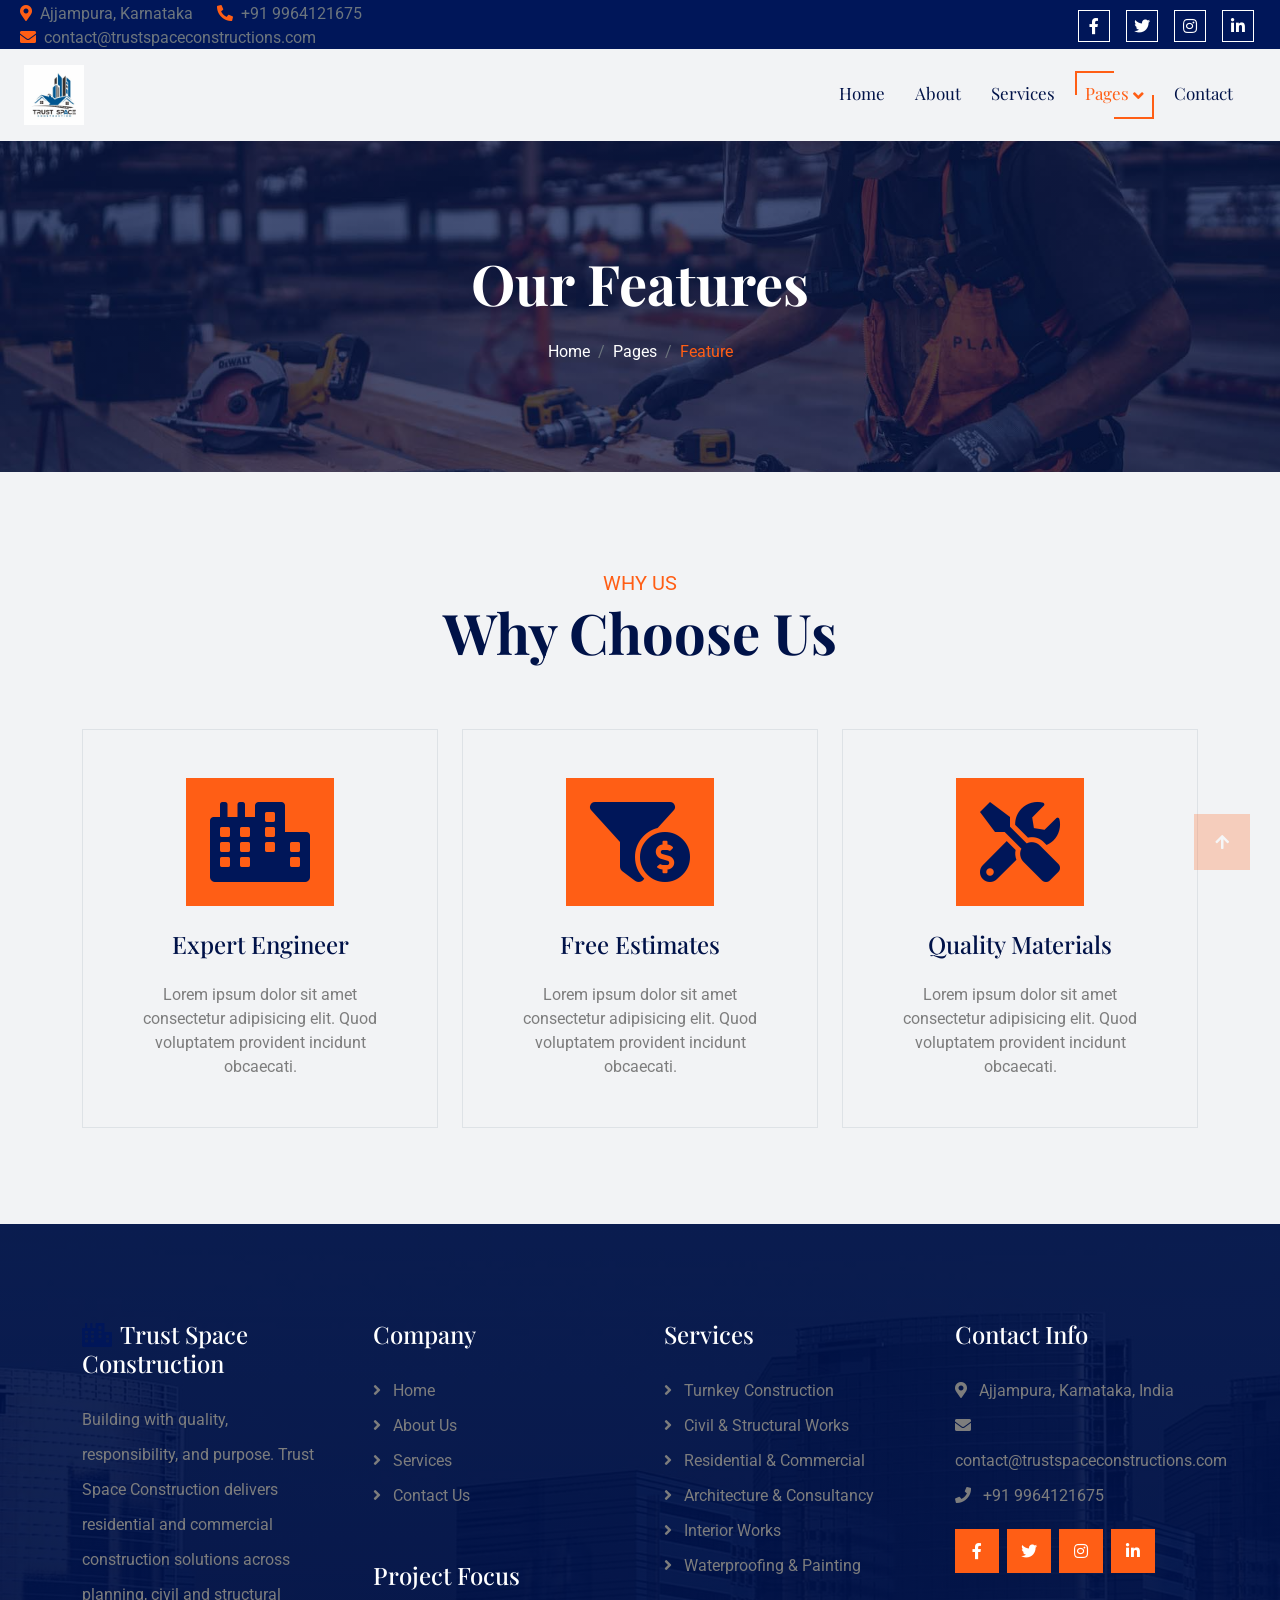
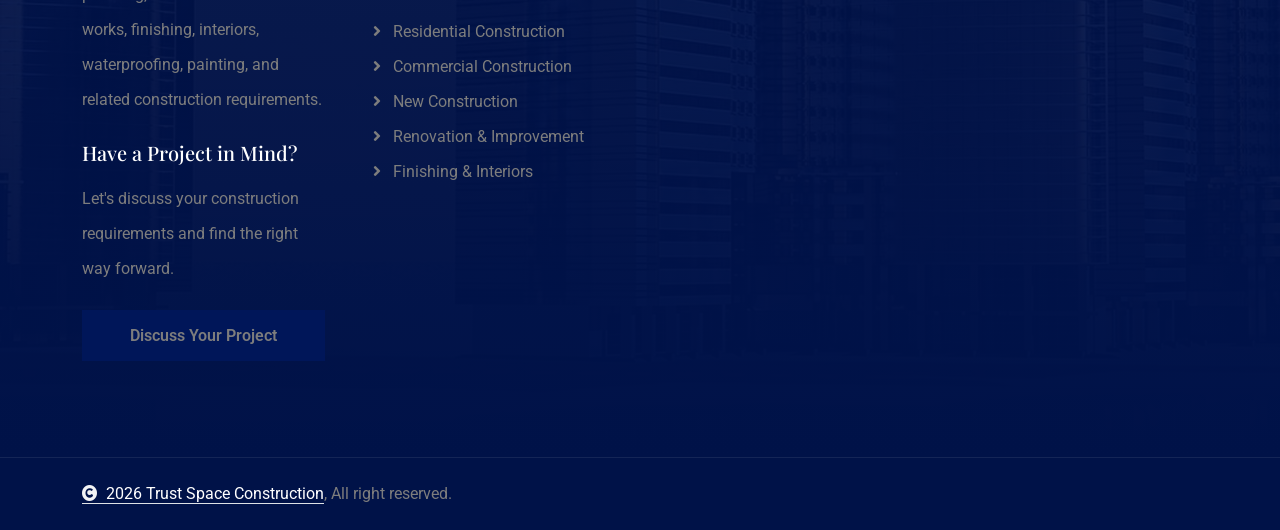
<file: feature.html>
<!DOCTYPE html>
<html lang="en">

    <head>
        <meta charset="utf-8">
        <title>Constra - Building Construction Website Template</title>
        <meta content="width=device-width, initial-scale=1.0" name="viewport">
        <meta content="" name="keywords">
        <meta content="" name="description">

        <!-- Google Web Fonts -->
        <link rel="preconnect" href="https://fonts.googleapis.com">
        <link rel="preconnect" href="https://fonts.gstatic.com" crossorigin>
        <link href="https://fonts.googleapis.com/css2?family=Playfair+Display:ital,wght@0,400..900;1,400..900&family=Roboto:wght@400;500;700&display=swap" rel="stylesheet"> 

        <!-- Icon Font Stylesheet -->
        <link rel="stylesheet" href="https://use.fontawesome.com/releases/v5.15.4/css/all.css"/>
        <link href="https://cdn.jsdelivr.net/npm/bootstrap-icons@1.4.1/font/bootstrap-icons.css" rel="stylesheet">

        <!-- Libraries Stylesheet -->
        <link href="lib/animate/animate.min.css" rel="stylesheet">

        <!-- Customized Bootstrap Stylesheet -->
        <link href="css/bootstrap.min.css" rel="stylesheet">

        <!-- Template Stylesheet -->
        <link href="css/style.css" rel="stylesheet">
    </head>

    <body>

        <!-- Spinner Start -->
        <div id="spinner" class="show bg-white position-fixed translate-middle w-100 vh-100 top-50 start-50 d-flex align-items-center justify-content-center">
            <div class="spinner-border text-primary" style="width: 3rem; height: 3rem;" role="status">
                <span class="sr-only">Loading...</span>
            </div>
        </div>
        <!-- Spinner End -->


        <!-- Topbar Start -->
        <div class="container-fluid topbar d-none d-xl-block w-100">
            <div class="row gx-0 align-items-center" style="height: 45px;">
                <div class="col-lg-6 text-center text-lg-start mb-lg-0">
                    <div class="d-flex flex-wrap">
                        <a href="contact.html" class="text-muted me-4"><i class="fas fa-map-marker-alt text-secondary me-2"></i>Ajjampura, Karnataka</a>
                        <a href="tel:9964121675" class="text-muted me-4"><i class="fas fa-phone-alt text-secondary me-2"></i>+91 9964121675</a>
                        <a href="mailto:contact@trustspaceconstructions.com" class="text-muted me-0"><i class="fas fa-envelope text-secondary me-2"></i>contact@trustspaceconstructions.com</a>
                    </div>
                </div>
                <div class="col-lg-6 text-center text-lg-end">
                    <div class="d-flex align-items-center justify-content-end">
                        <a href="#" class="btn btn-primary btn-square border border-white me-3"><i class="fab fa-facebook-f"></i></a>
                        <a href="#" class="btn btn-primary btn-square border border-white me-3"><i class="fab fa-twitter"></i></a>
                        <a href="https://www.instagram.com/trustspaceconstructions/" target="_blank" class="btn btn-primary btn-square border border-white me-3"><i class="fab fa-instagram"></i></a>
                        <a href="#" class="btn btn-primary btn-square border border-white me-3"><i class="fab fa-linkedin-in"></i></a>
                    </div>
                </div>
            </div>
        </div>
        <!-- Topbar End -->


        <!-- Navbar & Hero Start -->
        <div class="container-fluid sticky-top px-0">
            <nav class="navbar navbar-expand-lg navbar-dark bg-light py-3 px-4">
                <a href="index.html" class="navbar-brand p-0">
                    <img src="img/trustspace.png" alt="Trustspace Logo" style="max-height: 60px; max-width: 100%; height: auto;" class="img-fluid">
                </a>
                <button class="navbar-toggler" type="button" data-bs-toggle="collapse" data-bs-target="#navbarCollapse">
                    <span class="fa fa-bars"></span>
                </button>
                <div class="collapse navbar-collapse" id="navbarCollapse">
                    <div class="navbar-nav ms-auto pt-2 pt-lg-0">
                        <a href="index.html" class="nav-item nav-link">Home</a>
                        <a href="about.html" class="nav-item nav-link">About</a>
                        <a href="service.html" class="nav-item nav-link">Services</a>
                        <div class="nav-item dropdown active">
                            <a href="#" class="nav-link dropdown-toggle text-dark active" data-bs-toggle="dropdown">Pages</a>
                            <div class="dropdown-menu m-lg-0">
                                <a href="feature.html" class="dropdown-item active">Features</a>
                                <a href="blog.html" class="dropdown-item">Our Blog</a>
                            </div>
                        </div>
                        <a href="contact.html" class="nav-item nav-link">Contact</a>
                    </div>
                    <div class="d-flex align-items-center flex-nowrap pt-3  pt-lg-0 ms-lg-2">
                        
                    </div>
                </div>
            </nav>
        </div>
        <!-- Navbar & Hero End -->

        <!-- Header Start -->
        <div class="container-fluid bg-breadcrumb">
            <div class="container text-center py-5" style="max-width: 900px;">
                <h4 class="text-white display-4 mb-4 wow fadeInDown" data-wow-delay="0.1s">Our Features</h4>
                <ol class="breadcrumb d-flex justify-content-center mb-0 wow fadeInDown" data-wow-delay="0.3s">
                    <li class="breadcrumb-item"><a href="index.html">Home</a></li>
                    <li class="breadcrumb-item"><a href="#">Pages</a></li>
                    <li class="breadcrumb-item active text-secondary">Feature</li>
                </ol>    
            </div>
        </div>
        <!-- Header End -->

        <!-- Features Start -->
        <div class="container-fluid feature bg-light py-5">
            <div class="container py-5">
                <div class="text-center mx-auto pb-5 wow fadeInUp" data-wow-delay="0.2s" style="max-width: 800px;">
                    <p class="text-uppercase text-secondary fs-5 mb-0">WHy US</p>
                    <h2 class="display-4 text-capitalize mb-3">Why Choose Us</h2>
                </div>
                <div class="row g-4">
                    <div class="col-lg-4 wow fadeInUp" data-wow-delay="0.2s">
                        <div class="feature-item text-center border p-5">
                            <div class="feature-img bg-secondary d-inline-flex p-4">
                                <i class="fas fa-city text-primary fa-5x"></i>
                            </div>
                            <a href="#" class="h4 d-block my-4">Expert Engineer</a>
                            <p class="mb-0">Lorem ipsum dolor sit amet consectetur adipisicing elit. Quod voluptatem provident incidunt obcaecati.</p>
                        </div>
                    </div>
                    <div class="col-lg-4 wow fadeInUp" data-wow-delay="0.4s">
                        <div class="feature-item text-center border p-5">
                            <div class="feature-img bg-secondary d-inline-flex p-4">
                                <i class="fas fa-funnel-dollar text-primary fa-5x"></i>
                            </div>
                            <a href="#" class="h4 d-block my-4">Free Estimates</a>
                            <p class="mb-0">Lorem ipsum dolor sit amet consectetur adipisicing elit. Quod voluptatem provident incidunt obcaecati.</p>
                        </div>
                    </div>
                    <div class="col-lg-4 wow fadeInUp" data-wow-delay="0.6s">
                        <div class="feature-item text-center border p-5">
                            <div class="feature-img bg-secondary d-inline-flex p-4">
                                <i class="fas fa-tools text-primary fa-5x"></i>
                            </div>
                            <a href="#" class="h4 d-block my-4">Quality Materials</a>
                            <p class="mb-0">Lorem ipsum dolor sit amet consectetur adipisicing elit. Quod voluptatem provident incidunt obcaecati.</p>
                        </div>
                    </div>
                </div>
            </div>
        </div>
        <!-- Features End -->

        <!-- Footer Start -->
        <div class="container-fluid footer py-5 wow fadeIn" data-wow-delay="0.2s">
            <div class="container py-5">
                <div class="row g-5">
                    <div class="col-md-6 col-lg-6 col-xl-3">
                        <div class="footer-item d-flex flex-column">
                            <div class="footer-item">
                                <h4 class="text-white mb-4"><i class="fas fa-city text-primary me-2"></i>Trust Space Construction</h4>
                                <p class="mb-3">Building with quality, responsibility, and purpose. Trust Space Construction delivers residential and commercial construction solutions across planning, civil and structural works, finishing, interiors, waterproofing, painting, and related construction requirements.</p>
                                <h5 class="text-white mb-3 mt-4">Have a Project in Mind?</h5>
                                <p class="mb-3">Let's discuss your construction requirements and find the right way forward.</p>
                                <a href="contact.html" class="btn btn-primary py-2 px-4 w-100 mt-2">Discuss Your Project</a>
                            </div>
                        </div>
                    </div>
                    <div class="col-md-6 col-lg-6 col-xl-3">
                        <div class="footer-item d-flex flex-column">
                            <h4 class="text-white mb-4">Company</h4>
                            <a href="index.html"><i class="fas fa-angle-right me-2"></i> Home</a>
                            <a href="about.html"><i class="fas fa-angle-right me-2"></i> About Us</a>
                            <a href="service.html"><i class="fas fa-angle-right me-2"></i> Services</a>
                            <a href="contact.html"><i class="fas fa-angle-right me-2"></i> Contact Us</a>
                            
                            <h4 class="text-white mb-4 mt-5">Project Focus</h4>
                            <a href="#"><i class="fas fa-angle-right me-2"></i> Residential Construction</a>
                            <a href="#"><i class="fas fa-angle-right me-2"></i> Commercial Construction</a>
                            <a href="#"><i class="fas fa-angle-right me-2"></i> New Construction</a>
                            <a href="#"><i class="fas fa-angle-right me-2"></i> Renovation & Improvement</a>
                            <a href="#"><i class="fas fa-angle-right me-2"></i> Finishing & Interiors</a>
                        </div>
                    </div>
                    <div class="col-md-6 col-lg-6 col-xl-3">
                        <div class="footer-item d-flex flex-column">
                            <h4 class="text-white mb-4">Services</h4>
                            <a href="service.html"><i class="fas fa-angle-right me-2"></i> Turnkey Construction</a>
                            <a href="service.html"><i class="fas fa-angle-right me-2"></i> Civil & Structural Works</a>
                            <a href="service.html"><i class="fas fa-angle-right me-2"></i> Residential & Commercial</a>
                            <a href="service.html"><i class="fas fa-angle-right me-2"></i> Architecture & Consultancy</a>
                            <a href="service.html"><i class="fas fa-angle-right me-2"></i> Interior Works</a>
                            <a href="service.html"><i class="fas fa-angle-right me-2"></i> Waterproofing & Painting</a>
                        </div>
                    </div>
                    <div class="col-md-6 col-lg-6 col-xl-3">
                        <div class="footer-item d-flex flex-column">
                            <h4 class="text-white mb-4">Contact Info</h4>
                            <a href="contact.html"><i class="fa fa-map-marker-alt me-2"></i> Ajjampura, Karnataka, India</a>
                            <a href="mailto:contact@trustspaceconstructions.com"><i class="fas fa-envelope me-2"></i> contact@trustspaceconstructions.com</a>
                            <a href="tel:9964121675" class="mb-3"><i class="fas fa-phone me-2"></i> +91 9964121675</a>
                            <div class="footer-btn d-flex align-items-center">
                                <a class="btn btn-secondary btn-md-square me-2" href="#"><i class="fab fa-facebook-f text-white"></i></a>
                                <a class="btn btn-secondary btn-md-square me-2" href="#"><i class="fab fa-twitter text-white"></i></a>
                                <a class="btn btn-secondary btn-md-square me-2" href="https://www.instagram.com/trustspaceconstructions/" target="_blank"><i class="fab fa-instagram text-white"></i></a>
                                <a class="btn btn-secondary btn-md-square me-0" href="#"><i class="fab fa-linkedin-in text-white"></i></a>
                            </div>
                        </div>
                    </div>
                </div>
            </div>
        </div>
        <!-- Footer End -->

        
        <!-- Copyright Start -->
        <div class="container-fluid copyright py-4">
            <div class="container">
                <div class="row g-4 align-items-center">
                    <div class="col-md-6 text-center text-md-start mb-md-0">
                        <span class="text-body"><a href="#" class="border-bottom text-white"><i class="fas fa-copyright text-light me-2"></i>2026 Trust Space Construction</a>, All right reserved.</span>
                    </div>
                    <div class="col-md-6 text-center text-md-end text-body">
                        <!--/*** The author’s attribution link must remain intact in the template. ***/-->
                        <!--/*** If you wish to remove this credit link, please purchase the Pro Version . ***/-->
                        
                    </div>
                </div>
            </div>
        </div>
        <!-- Copyright End -->


        <!-- Back to Top -->
        <a href="#" class="btn btn-secondary btn-lg-square back-to-top"><i class="fa fa-arrow-up"></i></a>   

        
    <!-- JavaScript Libraries -->
    <script src="https://ajax.googleapis.com/ajax/libs/jquery/3.6.4/jquery.min.js"></script>
    <script src="https://cdn.jsdelivr.net/npm/bootstrap@5.0.0/dist/js/bootstrap.bundle.min.js"></script>
    <script src="lib/wow/wow.min.js"></script>
    <script src="lib/easing/easing.min.js"></script>
    <script src="lib/waypoints/waypoints.min.js"></script>
    

    <!-- Template Javascript -->
    <script src="js/main.js"></script>
    </body>

</html>
</file>
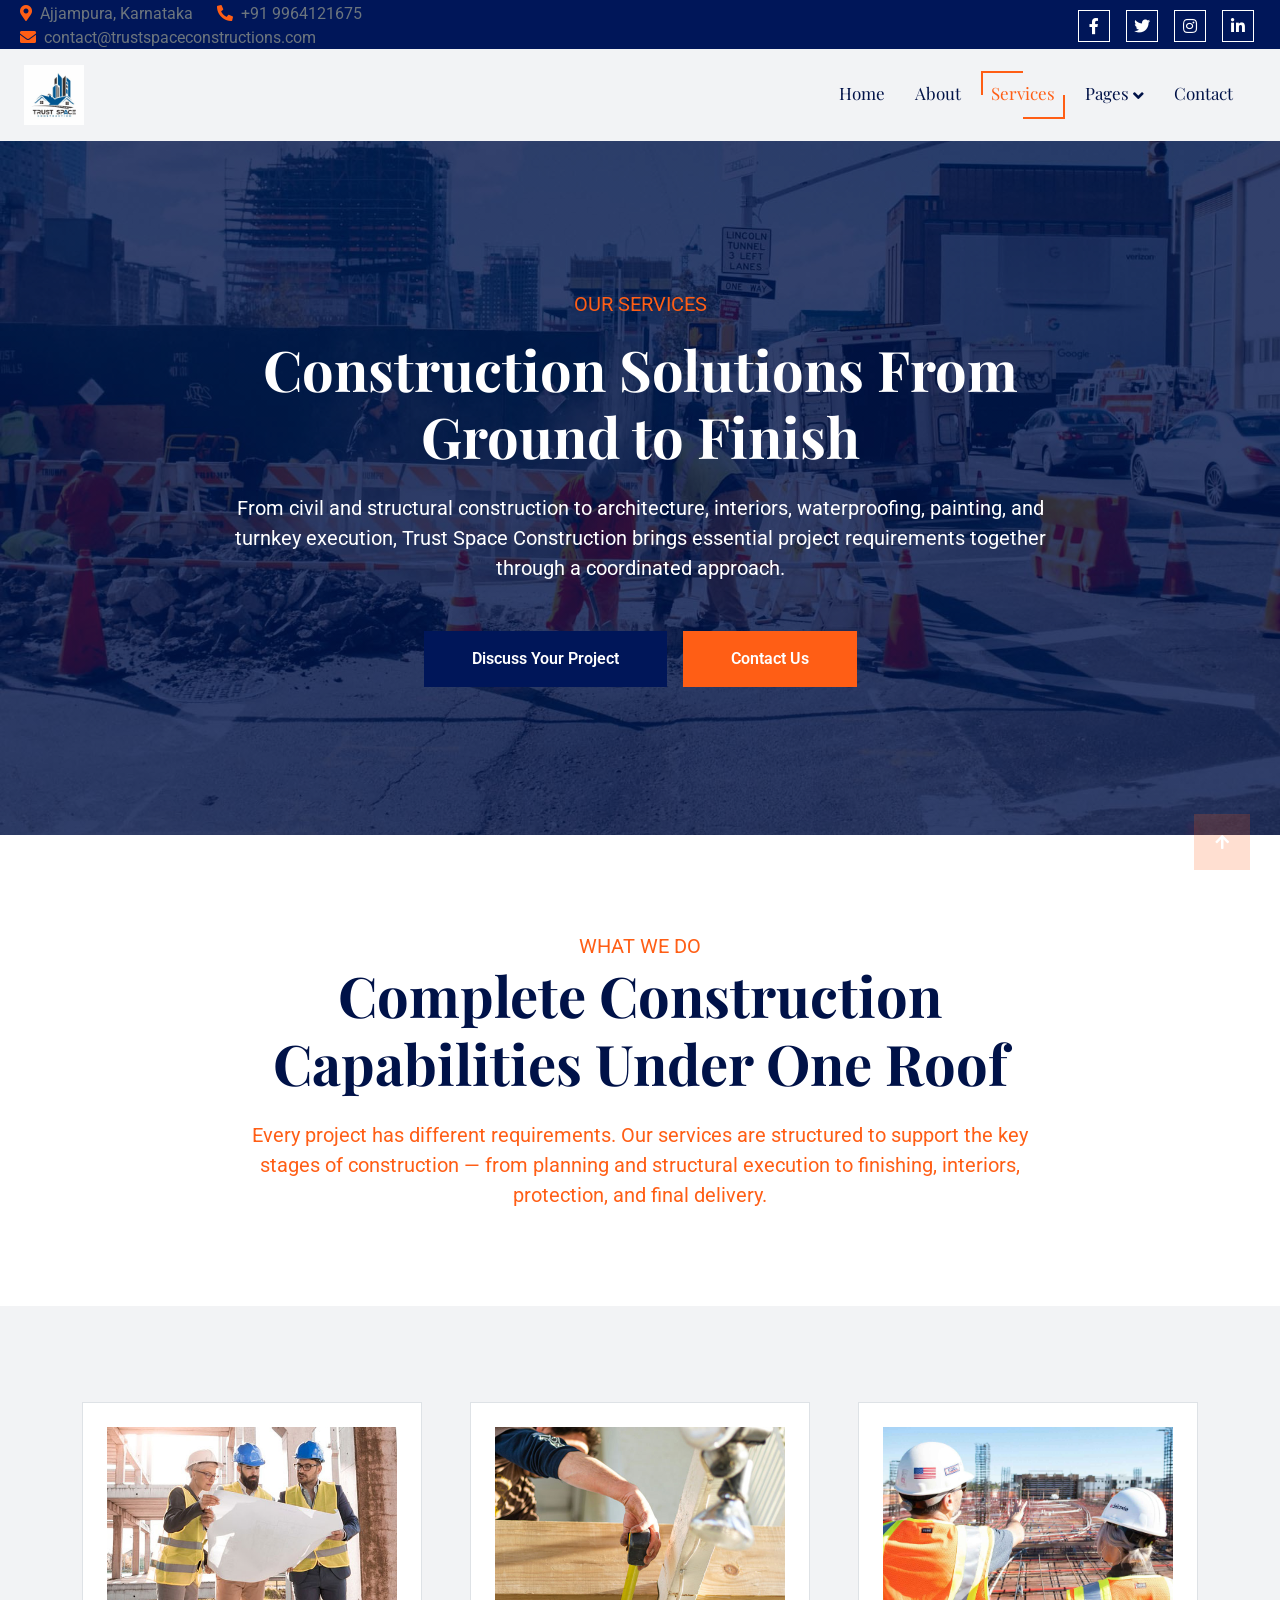
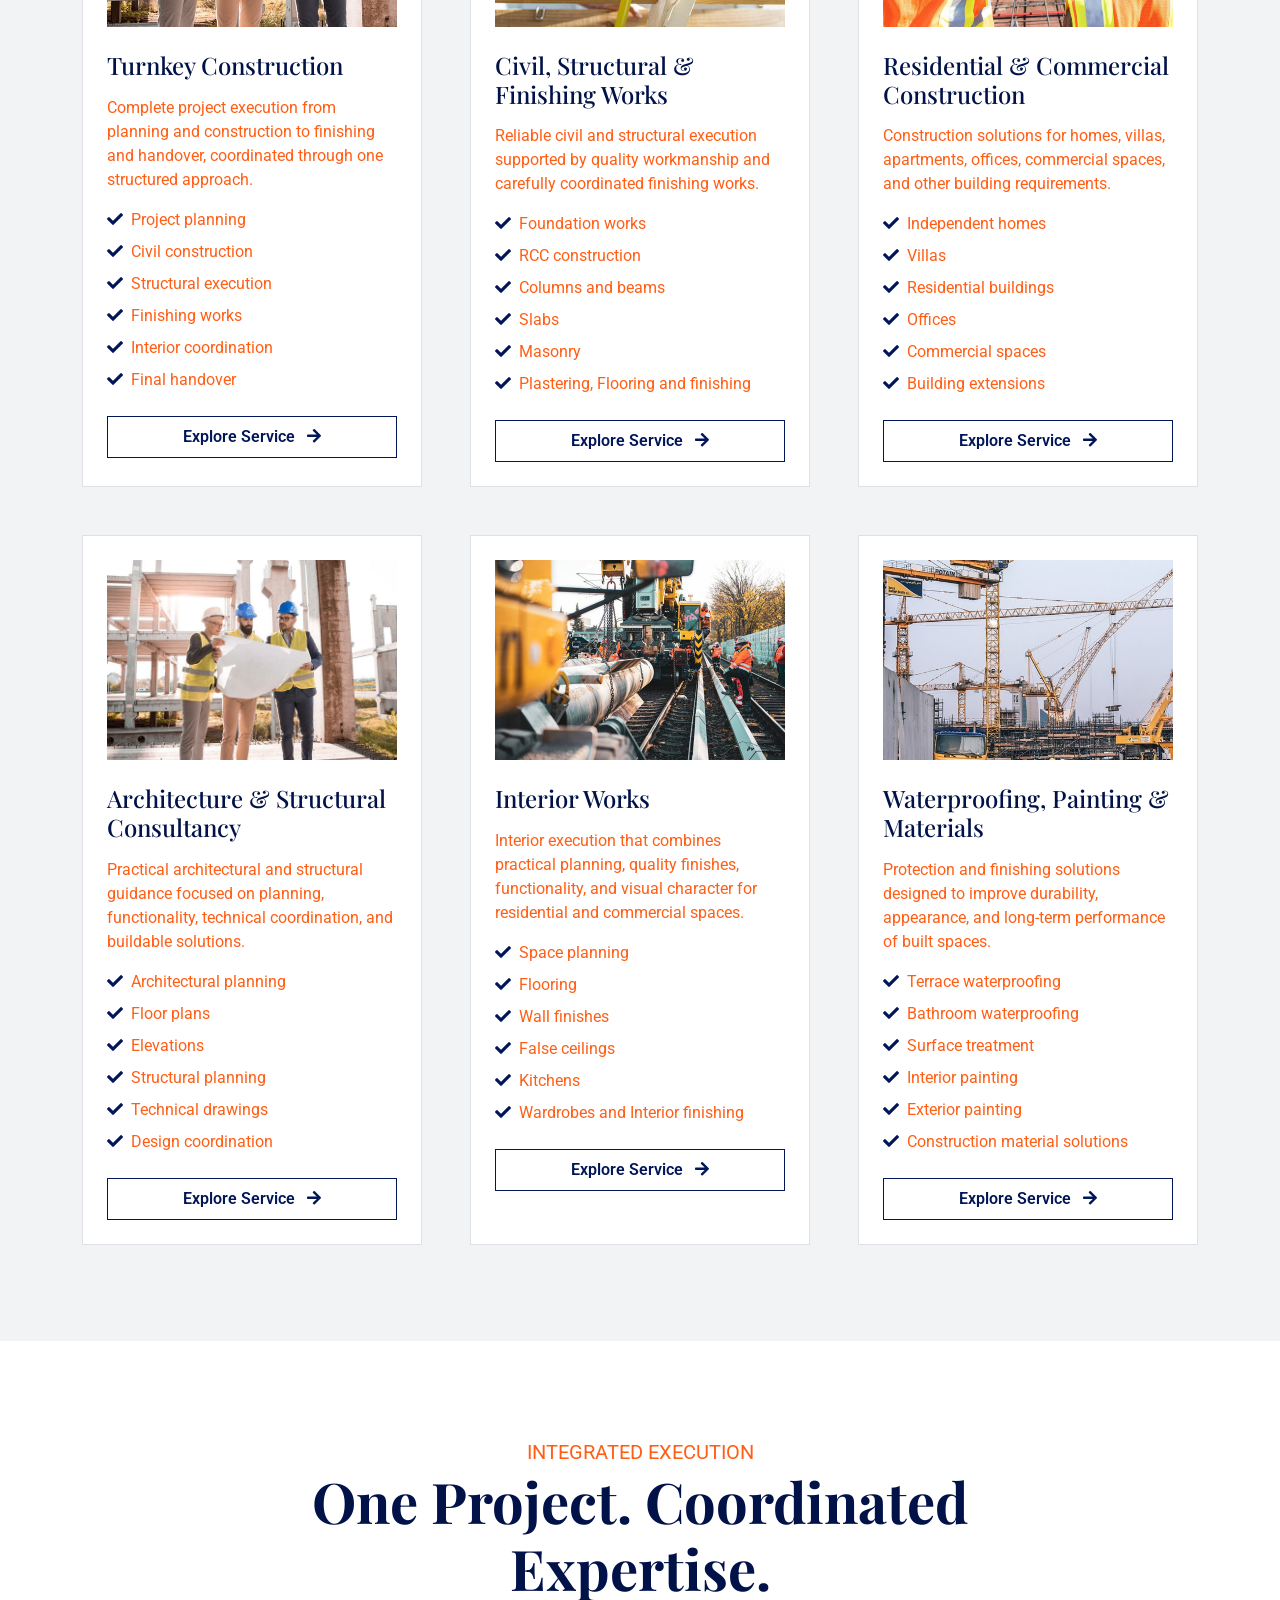
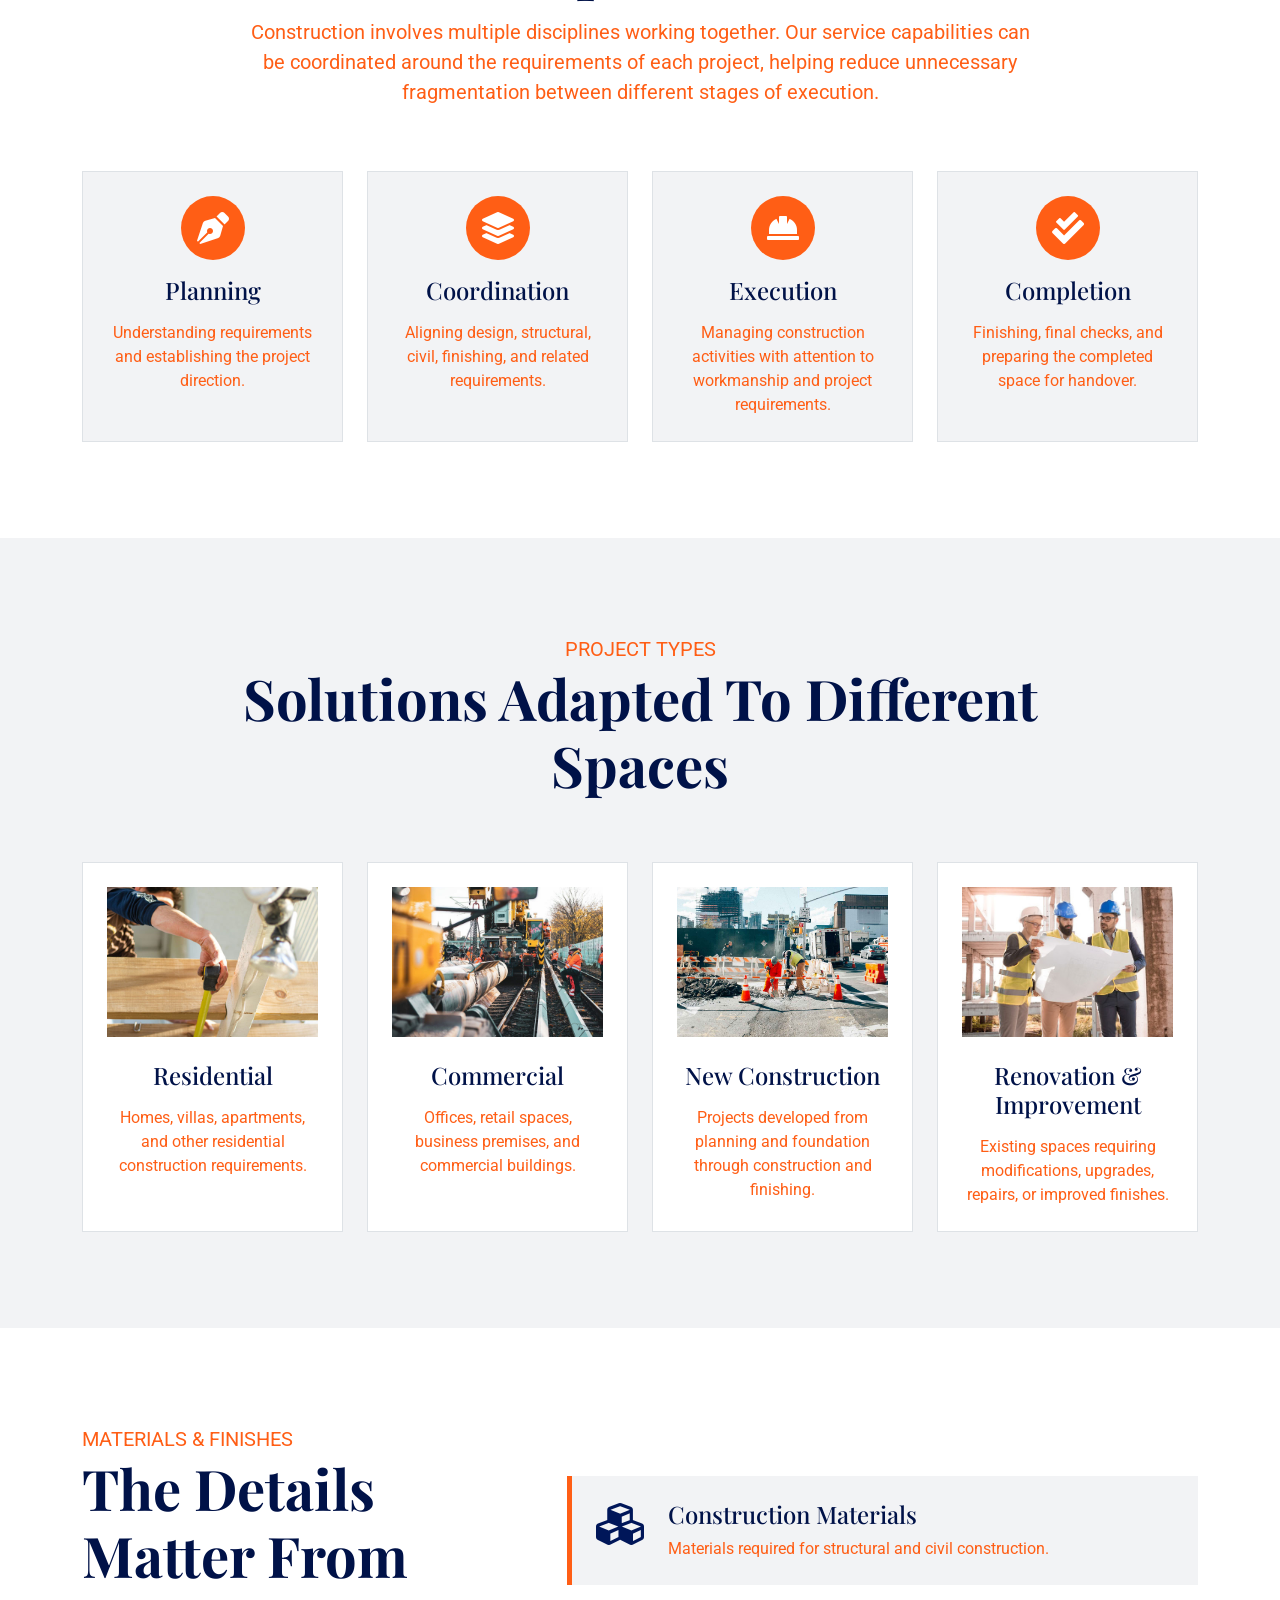
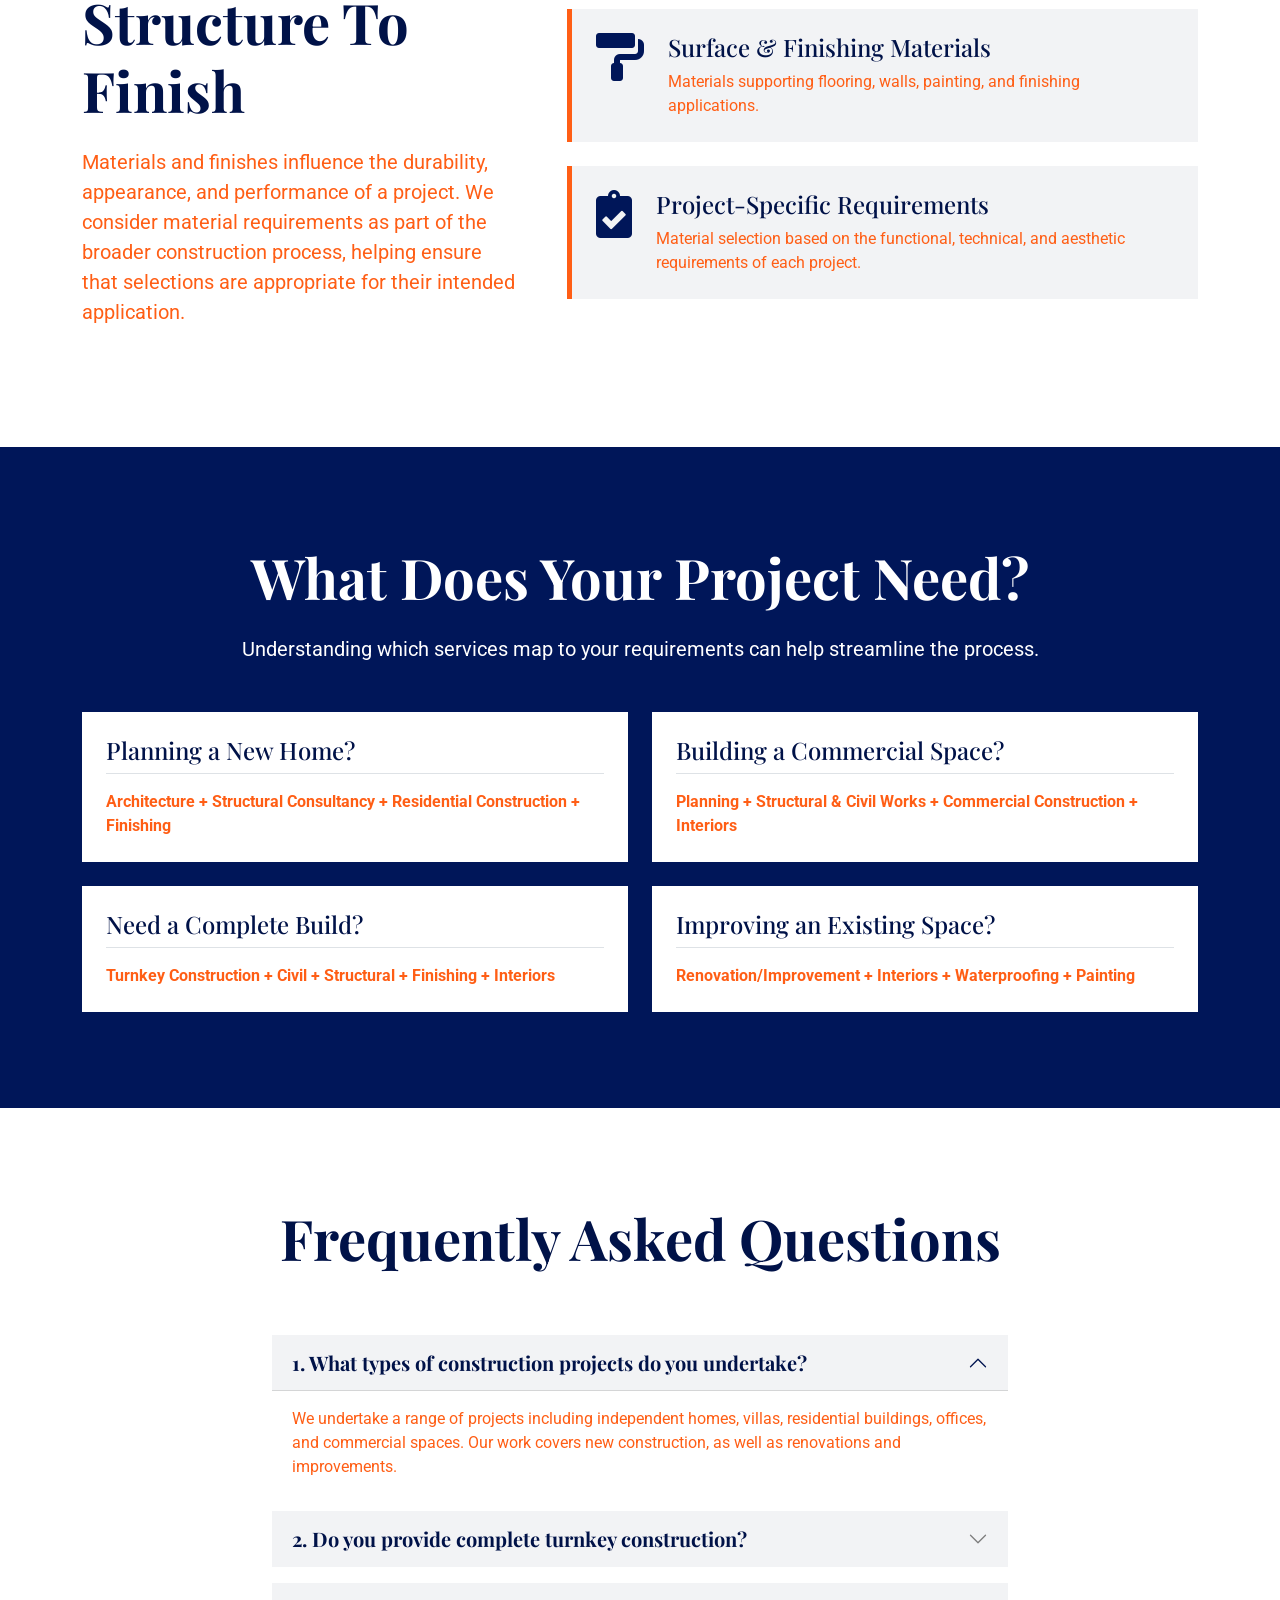
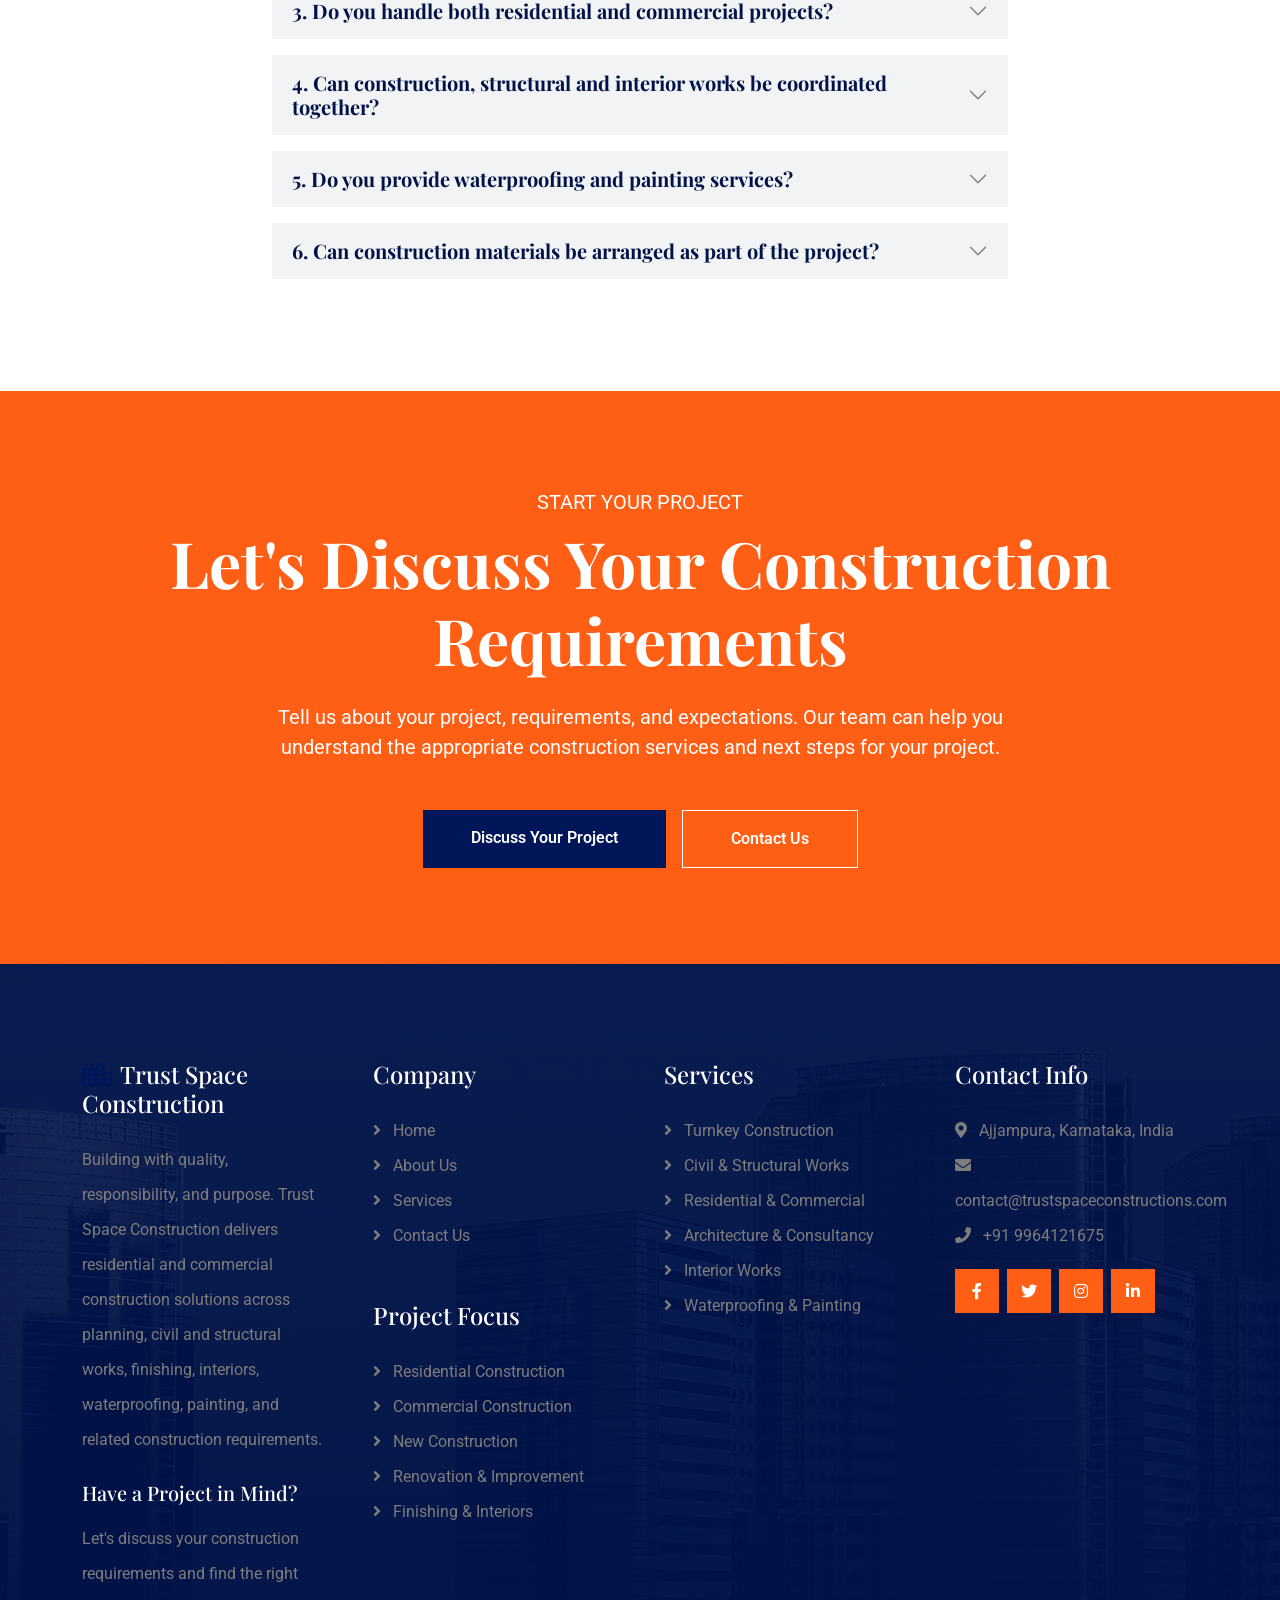
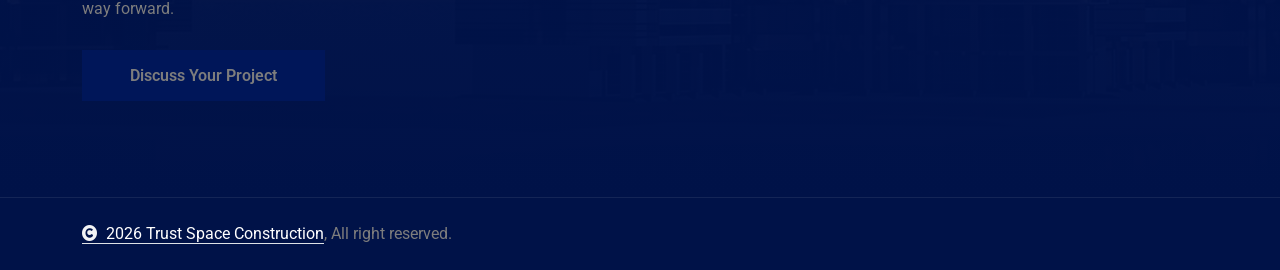
<file: service.html>
<!DOCTYPE html>
<html lang="en">

    <head>
        <meta charset="utf-8">
        <title>Trust Space Construction | Construction & Turnkey Services</title>
        <meta content="width=device-width, initial-scale=1.0" name="viewport">
        <meta content="" name="keywords">
        <meta content="Explore Trust Space Construction services including turnkey construction, civil and structural works, residential and commercial buildings, architecture, interiors, waterproofing, painting, and construction materials." name="description">

        <!-- Google Web Fonts -->
        <link rel="preconnect" href="https://fonts.googleapis.com">
        <link rel="preconnect" href="https://fonts.gstatic.com" crossorigin>
        <link href="https://fonts.googleapis.com/css2?family=Playfair+Display:ital,wght@0,400..900;1,400..900&family=Roboto:wght@400;500;700&display=swap" rel="stylesheet"> 

        <!-- Icon Font Stylesheet -->
        <link rel="stylesheet" href="https://use.fontawesome.com/releases/v5.15.4/css/all.css"/>
        <link href="https://cdn.jsdelivr.net/npm/bootstrap-icons@1.4.1/font/bootstrap-icons.css" rel="stylesheet">

        <!-- Libraries Stylesheet -->
        <link href="lib/animate/animate.min.css" rel="stylesheet">


        <!-- Customized Bootstrap Stylesheet -->
        <link href="css/bootstrap.min.css" rel="stylesheet">

        <!-- Template Stylesheet -->
        <link href="css/style.css" rel="stylesheet">
    </head>

    <body>

        <!-- Spinner Start -->
        <div id="spinner" class="show bg-white position-fixed translate-middle w-100 vh-100 top-50 start-50 d-flex align-items-center justify-content-center">
            <div class="spinner-border text-primary" style="width: 3rem; height: 3rem;" role="status">
                <span class="sr-only">Loading...</span>
            </div>
        </div>
        <!-- Spinner End -->


        <!-- Topbar Start -->
        <div class="container-fluid topbar d-none d-xl-block w-100">
            <div class="row gx-0 align-items-center" style="height: 45px;">
                <div class="col-lg-6 text-center text-lg-start mb-lg-0">
                    <div class="d-flex flex-wrap">
                        <a href="contact.html" class="text-muted me-4"><i class="fas fa-map-marker-alt text-secondary me-2"></i>Ajjampura, Karnataka</a>
                        <a href="tel:9964121675" class="text-muted me-4"><i class="fas fa-phone-alt text-secondary me-2"></i>+91 9964121675</a>
                        <a href="mailto:contact@trustspaceconstructions.com" class="text-muted me-0"><i class="fas fa-envelope text-secondary me-2"></i>contact@trustspaceconstructions.com</a>
                    </div>
                </div>
                <div class="col-lg-6 text-center text-lg-end">
                    <div class="d-flex align-items-center justify-content-end">
                        <a href="#" class="btn btn-primary btn-square border border-white me-3"><i class="fab fa-facebook-f"></i></a>
                        <a href="#" class="btn btn-primary btn-square border border-white me-3"><i class="fab fa-twitter"></i></a>
                        <a href="https://www.instagram.com/trustspaceconstructions/" target="_blank" class="btn btn-primary btn-square border border-white me-3"><i class="fab fa-instagram"></i></a>
                        <a href="#" class="btn btn-primary btn-square border border-white me-3"><i class="fab fa-linkedin-in"></i></a>
                    </div>
                </div>
            </div>
        </div>
        <!-- Topbar End -->


        <!-- Navbar & Hero Start -->
        <div class="container-fluid sticky-top px-0">
            <nav class="navbar navbar-expand-lg navbar-dark bg-light py-3 px-4">
                <a href="index.html" class="navbar-brand p-0">
                    <img src="img/trustspace.png" alt="Trustspace Logo" style="max-height: 60px; max-width: 100%; height: auto;" class="img-fluid">
                </a>
                <button class="navbar-toggler" type="button" data-bs-toggle="collapse" data-bs-target="#navbarCollapse">
                    <span class="fa fa-bars"></span>
                </button>
                <div class="collapse navbar-collapse" id="navbarCollapse">
                    <div class="navbar-nav ms-auto pt-2 pt-lg-0">
                        <a href="index.html" class="nav-item nav-link">Home</a>
                        <a href="about.html" class="nav-item nav-link">About</a>
                        <a href="service.html" class="nav-item nav-link active">Services</a>
                        <div class="nav-item dropdown">
                            <a href="#" class="nav-link dropdown-toggle text-dark" data-bs-toggle="dropdown">Pages</a>
                            <div class="dropdown-menu m-lg-0">
                                <a href="feature.html" class="dropdown-item">Features</a>
                                <a href="blog.html" class="dropdown-item">Our Blog</a>
                            </div>
                        </div>
                        <a href="contact.html" class="nav-item nav-link">Contact</a>
                    </div>
                    <div class="d-flex align-items-center flex-nowrap pt-3  pt-lg-0 ms-lg-2">
                        
                    </div>
                </div>
            </nav>
        </div>
        <!-- Navbar & Hero End -->

        <!-- Section 1 - Services Hero Start -->
        <div class="container-fluid bg-breadcrumb" style="background: linear-gradient(rgba(0, 18, 72, 0.8), rgba(0, 18, 72, 0.8)), url('img/carousel-1.jpg') center center no-repeat; background-size: cover; padding: 100px 0;">
            <div class="container text-center py-5" style="max-width: 900px;">
                <p class="text-uppercase text-secondary fs-5 mb-3 wow fadeInDown" data-wow-delay="0.1s">OUR SERVICES</p>
                <h1 class="text-white display-4 mb-4 wow fadeInDown" data-wow-delay="0.2s">Construction Solutions From Ground to Finish</h1>
                <p class="text-white fs-5 mb-5 wow fadeInDown" data-wow-delay="0.3s">From civil and structural construction to architecture, interiors, waterproofing, painting, and turnkey execution, Trust Space Construction brings essential project requirements together through a coordinated approach.</p>
                <div class="d-flex justify-content-center gap-3 wow fadeInDown" data-wow-delay="0.4s">
                    <a href="#" class="btn btn-primary py-3 px-5">Discuss Your Project</a>
                    <a href="#" class="btn btn-secondary py-3 px-5">Contact Us</a>
                </div>
            </div>
        </div>
        <!-- Section 1 - Services Hero End -->

        <!-- Section 2 - Services Overview Start -->
        <div class="container-fluid py-5">
            <div class="container py-5 text-center">
                <div class="mx-auto wow fadeInUp" data-wow-delay="0.1s" style="max-width: 800px;">
                    <p class="text-uppercase text-secondary fs-5 mb-0">WHAT WE DO</p>
                    <h2 class="display-4 text-capitalize mb-4">Complete Construction Capabilities Under One Roof</h2>
                    <p class="fs-5 text-secondary mb-0">Every project has different requirements. Our services are structured to support the key stages of construction — from planning and structural execution to finishing, interiors, protection, and final delivery.</p>
                </div>
            </div>
        </div>
        <!-- Section 2 - Services Overview End -->

        <!-- Section 3 - Core Services Start -->
        <div class="container-fluid bg-light py-5">
            <div class="container py-5">
                <div class="row g-5">
                    
                    <!-- Service 1 -->
                    <div class="col-lg-4 col-md-6 wow fadeInUp" data-wow-delay="0.1s">
                        <div class="service-item bg-white border h-100 p-4">
                            <img src="img/about.jpg" class="img-fluid w-100 rounded mb-4" style="height: 200px; object-fit: cover;" alt="Turnkey Construction">
                            <h4 class="mb-3">Turnkey Construction</h4>
                            <p class="text-secondary mb-3">Complete project execution from planning and construction to finishing and handover, coordinated through one structured approach.</p>
                            <ul class="list-unstyled text-secondary mb-4">
                                <li class="mb-2"><i class="fas fa-check text-primary me-2"></i>Project planning</li>
                                <li class="mb-2"><i class="fas fa-check text-primary me-2"></i>Civil construction</li>
                                <li class="mb-2"><i class="fas fa-check text-primary me-2"></i>Structural execution</li>
                                <li class="mb-2"><i class="fas fa-check text-primary me-2"></i>Finishing works</li>
                                <li class="mb-2"><i class="fas fa-check text-primary me-2"></i>Interior coordination</li>
                                <li class="mb-2"><i class="fas fa-check text-primary me-2"></i>Final handover</li>
                            </ul>
                            <a href="#" class="btn btn-outline-primary w-100 py-2 mt-auto">Explore Service <i class="fas fa-arrow-right ms-2"></i></a>
                        </div>
                    </div>

                    <!-- Service 2 -->
                    <div class="col-lg-4 col-md-6 wow fadeInUp" data-wow-delay="0.2s">
                        <div class="service-item bg-white border h-100 p-4">
                            <img src="img/blog-1.jpg" class="img-fluid w-100 rounded mb-4" style="height: 200px; object-fit: cover;" alt="Civil, Structural & Finishing Works">
                            <h4 class="mb-3">Civil, Structural & Finishing Works</h4>
                            <p class="text-secondary mb-3">Reliable civil and structural execution supported by quality workmanship and carefully coordinated finishing works.</p>
                            <ul class="list-unstyled text-secondary mb-4">
                                <li class="mb-2"><i class="fas fa-check text-primary me-2"></i>Foundation works</li>
                                <li class="mb-2"><i class="fas fa-check text-primary me-2"></i>RCC construction</li>
                                <li class="mb-2"><i class="fas fa-check text-primary me-2"></i>Columns and beams</li>
                                <li class="mb-2"><i class="fas fa-check text-primary me-2"></i>Slabs</li>
                                <li class="mb-2"><i class="fas fa-check text-primary me-2"></i>Masonry</li>
                                <li class="mb-2"><i class="fas fa-check text-primary me-2"></i>Plastering, Flooring and finishing</li>
                            </ul>
                            <a href="#" class="btn btn-outline-primary w-100 py-2 mt-auto">Explore Service <i class="fas fa-arrow-right ms-2"></i></a>
                        </div>
                    </div>

                    <!-- Service 3 -->
                    <div class="col-lg-4 col-md-6 wow fadeInUp" data-wow-delay="0.3s">
                        <div class="service-item bg-white border h-100 p-4">
                            <img src="img/carousel-3.jpg" class="img-fluid w-100 rounded mb-4" style="height: 200px; object-fit: cover;" alt="Residential & Commercial Construction">
                            <h4 class="mb-3">Residential & Commercial Construction</h4>
                            <p class="text-secondary mb-3">Construction solutions for homes, villas, apartments, offices, commercial spaces, and other building requirements.</p>
                            <ul class="list-unstyled text-secondary mb-4">
                                <li class="mb-2"><i class="fas fa-check text-primary me-2"></i>Independent homes</li>
                                <li class="mb-2"><i class="fas fa-check text-primary me-2"></i>Villas</li>
                                <li class="mb-2"><i class="fas fa-check text-primary me-2"></i>Residential buildings</li>
                                <li class="mb-2"><i class="fas fa-check text-primary me-2"></i>Offices</li>
                                <li class="mb-2"><i class="fas fa-check text-primary me-2"></i>Commercial spaces</li>
                                <li class="mb-2"><i class="fas fa-check text-primary me-2"></i>Building extensions</li>
                            </ul>
                            <a href="#" class="btn btn-outline-primary w-100 py-2 mt-auto">Explore Service <i class="fas fa-arrow-right ms-2"></i></a>
                        </div>
                    </div>

                    <!-- Service 4 -->
                    <div class="col-lg-4 col-md-6 wow fadeInUp" data-wow-delay="0.4s">
                        <div class="service-item bg-white border h-100 p-4">
                            <img src="img/about-2.jpg" class="img-fluid w-100 rounded mb-4" style="height: 200px; object-fit: cover;" alt="Architecture & Structural Consultancy">
                            <h4 class="mb-3">Architecture & Structural Consultancy</h4>
                            <p class="text-secondary mb-3">Practical architectural and structural guidance focused on planning, functionality, technical coordination, and buildable solutions.</p>
                            <ul class="list-unstyled text-secondary mb-4">
                                <li class="mb-2"><i class="fas fa-check text-primary me-2"></i>Architectural planning</li>
                                <li class="mb-2"><i class="fas fa-check text-primary me-2"></i>Floor plans</li>
                                <li class="mb-2"><i class="fas fa-check text-primary me-2"></i>Elevations</li>
                                <li class="mb-2"><i class="fas fa-check text-primary me-2"></i>Structural planning</li>
                                <li class="mb-2"><i class="fas fa-check text-primary me-2"></i>Technical drawings</li>
                                <li class="mb-2"><i class="fas fa-check text-primary me-2"></i>Design coordination</li>
                            </ul>
                            <a href="#" class="btn btn-outline-primary w-100 py-2 mt-auto">Explore Service <i class="fas fa-arrow-right ms-2"></i></a>
                        </div>
                    </div>

                    <!-- Service 5 -->
                    <div class="col-lg-4 col-md-6 wow fadeInUp" data-wow-delay="0.5s">
                        <div class="service-item bg-white border h-100 p-4">
                            <img src="img/blog-2.jpg" class="img-fluid w-100 rounded mb-4" style="height: 200px; object-fit: cover;" alt="Interior Works">
                            <h4 class="mb-3">Interior Works</h4>
                            <p class="text-secondary mb-3">Interior execution that combines practical planning, quality finishes, functionality, and visual character for residential and commercial spaces.</p>
                            <ul class="list-unstyled text-secondary mb-4">
                                <li class="mb-2"><i class="fas fa-check text-primary me-2"></i>Space planning</li>
                                <li class="mb-2"><i class="fas fa-check text-primary me-2"></i>Flooring</li>
                                <li class="mb-2"><i class="fas fa-check text-primary me-2"></i>Wall finishes</li>
                                <li class="mb-2"><i class="fas fa-check text-primary me-2"></i>False ceilings</li>
                                <li class="mb-2"><i class="fas fa-check text-primary me-2"></i>Kitchens</li>
                                <li class="mb-2"><i class="fas fa-check text-primary me-2"></i>Wardrobes and Interior finishing</li>
                            </ul>
                            <a href="#" class="btn btn-outline-primary w-100 py-2 mt-auto">Explore Service <i class="fas fa-arrow-right ms-2"></i></a>
                        </div>
                    </div>

                    <!-- Service 6 -->
                    <div class="col-lg-4 col-md-6 wow fadeInUp" data-wow-delay="0.6s">
                        <div class="service-item bg-white border h-100 p-4">
                            <img src="img/about-3.jpg" class="img-fluid w-100 rounded mb-4" style="height: 200px; object-fit: cover;" alt="Waterproofing, Painting & Materials">
                            <h4 class="mb-3">Waterproofing, Painting & Materials</h4>
                            <p class="text-secondary mb-3">Protection and finishing solutions designed to improve durability, appearance, and long-term performance of built spaces.</p>
                            <ul class="list-unstyled text-secondary mb-4">
                                <li class="mb-2"><i class="fas fa-check text-primary me-2"></i>Terrace waterproofing</li>
                                <li class="mb-2"><i class="fas fa-check text-primary me-2"></i>Bathroom waterproofing</li>
                                <li class="mb-2"><i class="fas fa-check text-primary me-2"></i>Surface treatment</li>
                                <li class="mb-2"><i class="fas fa-check text-primary me-2"></i>Interior painting</li>
                                <li class="mb-2"><i class="fas fa-check text-primary me-2"></i>Exterior painting</li>
                                <li class="mb-2"><i class="fas fa-check text-primary me-2"></i>Construction material solutions</li>
                            </ul>
                            <a href="#" class="btn btn-outline-primary w-100 py-2 mt-auto">Explore Service <i class="fas fa-arrow-right ms-2"></i></a>
                        </div>
                    </div>

                </div>
            </div>
        </div>
        <!-- Section 3 - Core Services End -->

        <!-- Section 4 - Service Delivery Model Start -->
        <div class="container-fluid py-5">
            <div class="container py-5">
                <div class="text-center mx-auto pb-5 wow fadeInUp" data-wow-delay="0.1s" style="max-width: 800px;">
                    <p class="text-uppercase text-secondary fs-5 mb-0">INTEGRATED EXECUTION</p>
                    <h2 class="display-4 text-capitalize mb-3">One Project. Coordinated Expertise.</h2>
                    <p class="fs-5 text-secondary">Construction involves multiple disciplines working together. Our service capabilities can be coordinated around the requirements of each project, helping reduce unnecessary fragmentation between different stages of execution.</p>
                </div>
                <div class="row g-4">
                    <div class="col-lg-3 col-md-6 wow fadeInUp" data-wow-delay="0.2s">
                        <div class="border p-4 h-100 text-center bg-light rounded">
                            <div class="bg-secondary d-inline-flex p-3 rounded-circle mb-3 text-white">
                                <i class="fas fa-pen-nib fa-2x"></i>
                            </div>
                            <h4 class="mb-3">Planning</h4>
                            <p class="text-secondary mb-0">Understanding requirements and establishing the project direction.</p>
                        </div>
                    </div>
                    <div class="col-lg-3 col-md-6 wow fadeInUp" data-wow-delay="0.4s">
                        <div class="border p-4 h-100 text-center bg-light rounded">
                            <div class="bg-secondary d-inline-flex p-3 rounded-circle mb-3 text-white">
                                <i class="fas fa-layer-group fa-2x"></i>
                            </div>
                            <h4 class="mb-3">Coordination</h4>
                            <p class="text-secondary mb-0">Aligning design, structural, civil, finishing, and related requirements.</p>
                        </div>
                    </div>
                    <div class="col-lg-3 col-md-6 wow fadeInUp" data-wow-delay="0.6s">
                        <div class="border p-4 h-100 text-center bg-light rounded">
                            <div class="bg-secondary d-inline-flex p-3 rounded-circle mb-3 text-white">
                                <i class="fas fa-hard-hat fa-2x"></i>
                            </div>
                            <h4 class="mb-3">Execution</h4>
                            <p class="text-secondary mb-0">Managing construction activities with attention to workmanship and project requirements.</p>
                        </div>
                    </div>
                    <div class="col-lg-3 col-md-6 wow fadeInUp" data-wow-delay="0.8s">
                        <div class="border p-4 h-100 text-center bg-light rounded">
                            <div class="bg-secondary d-inline-flex p-3 rounded-circle mb-3 text-white">
                                <i class="fas fa-check-double fa-2x"></i>
                            </div>
                            <h4 class="mb-3">Completion</h4>
                            <p class="text-secondary mb-0">Finishing, final checks, and preparing the completed space for handover.</p>
                        </div>
                    </div>
                </div>
            </div>
        </div>
        <!-- Section 4 - Service Delivery Model End -->

        <!-- Section 5 - What We Can Build Start -->
        <div class="container-fluid bg-light py-5">
            <div class="container py-5">
                <div class="text-center mx-auto pb-5 wow fadeInUp" data-wow-delay="0.1s" style="max-width: 800px;">
                    <p class="text-uppercase text-secondary fs-5 mb-0">PROJECT TYPES</p>
                    <h2 class="display-4 text-capitalize mb-3">Solutions Adapted to Different Spaces</h2>
                </div>
                <div class="row g-4">
                    <div class="col-lg-3 col-md-6 wow fadeInUp" data-wow-delay="0.2s">
                        <div class="bg-white p-4 h-100 border text-center rounded">
                            <img src="img/blog-1.jpg" class="img-fluid mb-4 rounded w-100" style="height: 150px; object-fit: cover;" alt="Residential Spaces">
                            <h4 class="mb-3">Residential</h4>
                            <p class="text-secondary mb-0">Homes, villas, apartments, and other residential construction requirements.</p>
                        </div>
                    </div>
                    <div class="col-lg-3 col-md-6 wow fadeInUp" data-wow-delay="0.4s">
                        <div class="bg-white p-4 h-100 border text-center rounded">
                            <img src="img/blog-2.jpg" class="img-fluid mb-4 rounded w-100" style="height: 150px; object-fit: cover;" alt="Commercial Spaces">
                            <h4 class="mb-3">Commercial</h4>
                            <p class="text-secondary mb-0">Offices, retail spaces, business premises, and commercial buildings.</p>
                        </div>
                    </div>
                    <div class="col-lg-3 col-md-6 wow fadeInUp" data-wow-delay="0.6s">
                        <div class="bg-white p-4 h-100 border text-center rounded">
                            <img src="img/carousel-1.jpg" class="img-fluid mb-4 rounded w-100" style="height: 150px; object-fit: cover;" alt="New Construction">
                            <h4 class="mb-3">New Construction</h4>
                            <p class="text-secondary mb-0">Projects developed from planning and foundation through construction and finishing.</p>
                        </div>
                    </div>
                    <div class="col-lg-3 col-md-6 wow fadeInUp" data-wow-delay="0.8s">
                        <div class="bg-white p-4 h-100 border text-center rounded">
                            <img src="img/about.jpg" class="img-fluid mb-4 rounded w-100" style="height: 150px; object-fit: cover;" alt="Renovation & Improvement">
                            <h4 class="mb-3">Renovation & Improvement</h4>
                            <p class="text-secondary mb-0">Existing spaces requiring modifications, upgrades, repairs, or improved finishes.</p>
                        </div>
                    </div>
                </div>
            </div>
        </div>
        <!-- Section 5 - What We Can Build End -->

        <!-- Section 6 - Materials & Finishing Start -->
        <div class="container-fluid py-5">
            <div class="container py-5">
                <div class="row g-5 align-items-center">
                    <div class="col-lg-5 wow fadeInLeft" data-wow-delay="0.1s">
                        <p class="text-uppercase text-secondary fs-5 mb-0">MATERIALS & FINISHES</p>
                        <h2 class="display-4 text-capitalize mb-4">The Details Matter From Structure to Finish</h2>
                        <p class="fs-5 text-secondary mb-4">Materials and finishes influence the durability, appearance, and performance of a project. We consider material requirements as part of the broader construction process, helping ensure that selections are appropriate for their intended application.</p>
                    </div>
                    <div class="col-lg-7 wow fadeInRight" data-wow-delay="0.2s">
                        <div class="row g-4">
                            <div class="col-12">
                                <div class="d-flex bg-light p-4 rounded border-start border-5 border-secondary">
                                    <div class="me-4 text-primary">
                                        <i class="fas fa-cubes fa-3x"></i>
                                    </div>
                                    <div>
                                        <h4 class="mb-2">Construction Materials</h4>
                                        <p class="text-secondary mb-0">Materials required for structural and civil construction.</p>
                                    </div>
                                </div>
                            </div>
                            <div class="col-12">
                                <div class="d-flex bg-light p-4 rounded border-start border-5 border-secondary">
                                    <div class="me-4 text-primary">
                                        <i class="fas fa-paint-roller fa-3x"></i>
                                    </div>
                                    <div>
                                        <h4 class="mb-2">Surface & Finishing Materials</h4>
                                        <p class="text-secondary mb-0">Materials supporting flooring, walls, painting, and finishing applications.</p>
                                    </div>
                                </div>
                            </div>
                            <div class="col-12">
                                <div class="d-flex bg-light p-4 rounded border-start border-5 border-secondary">
                                    <div class="me-4 text-primary">
                                        <i class="fas fa-clipboard-check fa-3x"></i>
                                    </div>
                                    <div>
                                        <h4 class="mb-2">Project-Specific Requirements</h4>
                                        <p class="text-secondary mb-0">Material selection based on the functional, technical, and aesthetic requirements of each project.</p>
                                    </div>
                                </div>
                            </div>
                        </div>
                    </div>
                </div>
            </div>
        </div>
        <!-- Section 6 - Materials & Finishing End -->

        <!-- Section 7 - Service Selection Guide Start -->
        <div class="container-fluid bg-primary py-5">
            <div class="container py-5 text-center">
                <div class="mx-auto pb-5 wow fadeInUp" data-wow-delay="0.1s" style="max-width: 800px;">
                    <h2 class="display-4 text-white text-capitalize mb-4">What Does Your Project Need?</h2>
                    <p class="fs-5 text-white mb-0">Understanding which services map to your requirements can help streamline the process.</p>
                </div>
                <div class="row g-4 justify-content-center text-start">
                    <div class="col-lg-6 col-md-12 wow fadeInUp" data-wow-delay="0.2s">
                        <div class="bg-white p-4 h-100 rounded">
                            <h4 class="mb-3 text-dark border-bottom pb-2">Planning a New Home?</h4>
                            <p class="text-secondary mb-0 fw-bold">Architecture + Structural Consultancy + Residential Construction + Finishing</p>
                        </div>
                    </div>
                    <div class="col-lg-6 col-md-12 wow fadeInUp" data-wow-delay="0.4s">
                        <div class="bg-white p-4 h-100 rounded">
                            <h4 class="mb-3 text-dark border-bottom pb-2">Building a Commercial Space?</h4>
                            <p class="text-secondary mb-0 fw-bold">Planning + Structural & Civil Works + Commercial Construction + Interiors</p>
                        </div>
                    </div>
                    <div class="col-lg-6 col-md-12 wow fadeInUp" data-wow-delay="0.6s">
                        <div class="bg-white p-4 h-100 rounded">
                            <h4 class="mb-3 text-dark border-bottom pb-2">Need a Complete Build?</h4>
                            <p class="text-secondary mb-0 fw-bold">Turnkey Construction + Civil + Structural + Finishing + Interiors</p>
                        </div>
                    </div>
                    <div class="col-lg-6 col-md-12 wow fadeInUp" data-wow-delay="0.8s">
                        <div class="bg-white p-4 h-100 rounded">
                            <h4 class="mb-3 text-dark border-bottom pb-2">Improving an Existing Space?</h4>
                            <p class="text-secondary mb-0 fw-bold">Renovation/Improvement + Interiors + Waterproofing + Painting</p>
                        </div>
                    </div>
                </div>
            </div>
        </div>
        <!-- Section 7 - Service Selection Guide End -->

        <!-- Section 8 - FAQ Start -->
        <div class="container-fluid py-5">
            <div class="container py-5">
                <div class="text-center mx-auto pb-5 wow fadeInUp" data-wow-delay="0.1s" style="max-width: 800px;">
                    <h2 class="display-4 text-capitalize mb-3">Frequently Asked Questions</h2>
                </div>
                <div class="row justify-content-center">
                    <div class="col-lg-8 wow fadeInUp" data-wow-delay="0.2s">
                        <div class="accordion" id="accordionFAQ">
                            <div class="accordion-item border-0 mb-3 rounded border">
                                <h2 class="accordion-header" id="headingOne">
                                    <button class="accordion-button fs-5 text-dark bg-light fw-bold" type="button" data-bs-toggle="collapse" data-bs-target="#collapseOne" aria-expanded="true" aria-controls="collapseOne">
                                        1. What types of construction projects do you undertake?
                                    </button>
                                </h2>
                                <div id="collapseOne" class="accordion-collapse collapse show" aria-labelledby="headingOne" data-bs-parent="#accordionFAQ">
                                    <div class="accordion-body text-secondary">
                                        We undertake a range of projects including independent homes, villas, residential buildings, offices, and commercial spaces. Our work covers new construction, as well as renovations and improvements.
                                    </div>
                                </div>
                            </div>
                            <div class="accordion-item border-0 mb-3 rounded border">
                                <h2 class="accordion-header" id="headingTwo">
                                    <button class="accordion-button collapsed fs-5 text-dark bg-light fw-bold" type="button" data-bs-toggle="collapse" data-bs-target="#collapseTwo" aria-expanded="false" aria-controls="collapseTwo">
                                        2. Do you provide complete turnkey construction?
                                    </button>
                                </h2>
                                <div id="collapseTwo" class="accordion-collapse collapse" aria-labelledby="headingTwo" data-bs-parent="#accordionFAQ">
                                    <div class="accordion-body text-secondary">
                                        Yes, we offer complete turnkey construction services. This means we manage the project from initial planning and civil construction all the way through to finishing, interior coordination, and final handover.
                                    </div>
                                </div>
                            </div>
                            <div class="accordion-item border-0 mb-3 rounded border">
                                <h2 class="accordion-header" id="headingThree">
                                    <button class="accordion-button collapsed fs-5 text-dark bg-light fw-bold" type="button" data-bs-toggle="collapse" data-bs-target="#collapseThree" aria-expanded="false" aria-controls="collapseThree">
                                        3. Do you handle both residential and commercial projects?
                                    </button>
                                </h2>
                                <div id="collapseThree" class="accordion-collapse collapse" aria-labelledby="headingThree" data-bs-parent="#accordionFAQ">
                                    <div class="accordion-body text-secondary">
                                        Yes, our services are designed to accommodate both residential requirements (homes, apartments, villas) and commercial requirements (offices, retail spaces, commercial buildings).
                                    </div>
                                </div>
                            </div>
                            <div class="accordion-item border-0 mb-3 rounded border">
                                <h2 class="accordion-header" id="headingFour">
                                    <button class="accordion-button collapsed fs-5 text-dark bg-light fw-bold" type="button" data-bs-toggle="collapse" data-bs-target="#collapseFour" aria-expanded="false" aria-controls="collapseFour">
                                        4. Can construction, structural and interior works be coordinated together?
                                    </button>
                                </h2>
                                <div id="collapseFour" class="accordion-collapse collapse" aria-labelledby="headingFour" data-bs-parent="#accordionFAQ">
                                    <div class="accordion-body text-secondary">
                                        Absolutely. One of the core aspects of our approach is integrated execution. We coordinate planning, structural execution, and interior works to reduce fragmentation and ensure a unified outcome.
                                    </div>
                                </div>
                            </div>
                            <div class="accordion-item border-0 mb-3 rounded border">
                                <h2 class="accordion-header" id="headingFive">
                                    <button class="accordion-button collapsed fs-5 text-dark bg-light fw-bold" type="button" data-bs-toggle="collapse" data-bs-target="#collapseFive" aria-expanded="false" aria-controls="collapseFive">
                                        5. Do you provide waterproofing and painting services?
                                    </button>
                                </h2>
                                <div id="collapseFive" class="accordion-collapse collapse" aria-labelledby="headingFive" data-bs-parent="#accordionFAQ">
                                    <div class="accordion-body text-secondary">
                                        Yes, we provide comprehensive protection and finishing solutions, which include terrace and bathroom waterproofing, surface treatments, as well as interior and exterior painting.
                                    </div>
                                </div>
                            </div>
                            <div class="accordion-item border-0 mb-3 rounded border">
                                <h2 class="accordion-header" id="headingSix">
                                    <button class="accordion-button collapsed fs-5 text-dark bg-light fw-bold" type="button" data-bs-toggle="collapse" data-bs-target="#collapseSix" aria-expanded="false" aria-controls="collapseSix">
                                        6. Can construction materials be arranged as part of the project?
                                    </button>
                                </h2>
                                <div id="collapseSix" class="accordion-collapse collapse" aria-labelledby="headingSix" data-bs-parent="#accordionFAQ">
                                    <div class="accordion-body text-secondary">
                                        Yes. We consider material requirements as part of the broader construction process. We assist in selecting and arranging both structural materials and surface/finishing materials appropriate for the project.
                                    </div>
                                </div>
                            </div>
                        </div>
                    </div>
                </div>
            </div>
        </div>
        <!-- Section 8 - FAQ End -->

        <!-- Section 9 - Final CTA Start -->
        <div class="container-fluid bg-secondary py-5">
            <div class="container py-5 text-center">
                <p class="text-uppercase text-white fs-5 mb-2 wow fadeInUp" data-wow-delay="0.1s">START YOUR PROJECT</p>
                <h2 class="display-3 text-white text-capitalize mb-4 wow fadeInUp" data-wow-delay="0.2s">Let's Discuss Your Construction Requirements</h2>
                <p class="fs-5 text-white mb-5 wow fadeInUp" data-wow-delay="0.3s" style="max-width: 800px; margin: 0 auto;">Tell us about your project, requirements, and expectations. Our team can help you understand the appropriate construction services and next steps for your project.</p>
                <div class="d-flex justify-content-center flex-wrap gap-3 wow fadeInUp" data-wow-delay="0.4s">
                    <a href="#" class="btn btn-primary py-3 px-5">Discuss Your Project</a>
                    <a href="#" class="btn border border-white text-white py-3 px-5 custom-btn-outline">Contact Us</a>
                </div>
            </div>
        </div>
        <style>
            .custom-btn-outline:hover {
                background-color: var(--bs-primary);
                border-color: var(--bs-primary) !important;
                color: #fff !important;
            }
            .accordion-button:not(.collapsed) {
                color: var(--bs-primary);
                background-color: #fff;
            }
            .accordion-button:focus {
                box-shadow: none;
                border-color: rgba(0,0,0,.125);
            }
        </style>
        <!-- Section 9 - Final CTA End -->

        <!-- Footer Start -->
        <div class="container-fluid footer py-5 wow fadeIn" data-wow-delay="0.2s">
            <div class="container py-5">
                <div class="row g-5">
                    <div class="col-md-6 col-lg-6 col-xl-3">
                        <div class="footer-item d-flex flex-column">
                            <div class="footer-item">
                                <h4 class="text-white mb-4"><i class="fas fa-city text-primary me-2"></i>Trust Space Construction</h4>
                                <p class="mb-3">Building with quality, responsibility, and purpose. Trust Space Construction delivers residential and commercial construction solutions across planning, civil and structural works, finishing, interiors, waterproofing, painting, and related construction requirements.</p>
                                <h5 class="text-white mb-3 mt-4">Have a Project in Mind?</h5>
                                <p class="mb-3">Let's discuss your construction requirements and find the right way forward.</p>
                                <a href="contact.html" class="btn btn-primary py-2 px-4 w-100 mt-2">Discuss Your Project</a>
                            </div>
                        </div>
                    </div>
                    <div class="col-md-6 col-lg-6 col-xl-3">
                        <div class="footer-item d-flex flex-column">
                            <h4 class="text-white mb-4">Company</h4>
                            <a href="index.html"><i class="fas fa-angle-right me-2"></i> Home</a>
                            <a href="about.html"><i class="fas fa-angle-right me-2"></i> About Us</a>
                            <a href="service.html"><i class="fas fa-angle-right me-2"></i> Services</a>
                            <a href="contact.html"><i class="fas fa-angle-right me-2"></i> Contact Us</a>
                            
                            <h4 class="text-white mb-4 mt-5">Project Focus</h4>
                            <a href="#"><i class="fas fa-angle-right me-2"></i> Residential Construction</a>
                            <a href="#"><i class="fas fa-angle-right me-2"></i> Commercial Construction</a>
                            <a href="#"><i class="fas fa-angle-right me-2"></i> New Construction</a>
                            <a href="#"><i class="fas fa-angle-right me-2"></i> Renovation & Improvement</a>
                            <a href="#"><i class="fas fa-angle-right me-2"></i> Finishing & Interiors</a>
                        </div>
                    </div>
                    <div class="col-md-6 col-lg-6 col-xl-3">
                        <div class="footer-item d-flex flex-column">
                            <h4 class="text-white mb-4">Services</h4>
                            <a href="service.html"><i class="fas fa-angle-right me-2"></i> Turnkey Construction</a>
                            <a href="service.html"><i class="fas fa-angle-right me-2"></i> Civil & Structural Works</a>
                            <a href="service.html"><i class="fas fa-angle-right me-2"></i> Residential & Commercial</a>
                            <a href="service.html"><i class="fas fa-angle-right me-2"></i> Architecture & Consultancy</a>
                            <a href="service.html"><i class="fas fa-angle-right me-2"></i> Interior Works</a>
                            <a href="service.html"><i class="fas fa-angle-right me-2"></i> Waterproofing & Painting</a>
                        </div>
                    </div>
                    <div class="col-md-6 col-lg-6 col-xl-3">
                        <div class="footer-item d-flex flex-column">
                            <h4 class="text-white mb-4">Contact Info</h4>
                            <a href="contact.html"><i class="fa fa-map-marker-alt me-2"></i> Ajjampura, Karnataka, India</a>
                            <a href="mailto:contact@trustspaceconstructions.com"><i class="fas fa-envelope me-2"></i> contact@trustspaceconstructions.com</a>
                            <a href="tel:9964121675" class="mb-3"><i class="fas fa-phone me-2"></i> +91 9964121675</a>
                            <div class="footer-btn d-flex align-items-center">
                                <a class="btn btn-secondary btn-md-square me-2" href="#"><i class="fab fa-facebook-f text-white"></i></a>
                                <a class="btn btn-secondary btn-md-square me-2" href="#"><i class="fab fa-twitter text-white"></i></a>
                                <a class="btn btn-secondary btn-md-square me-2" href="https://www.instagram.com/trustspaceconstructions/" target="_blank"><i class="fab fa-instagram text-white"></i></a>
                                <a class="btn btn-secondary btn-md-square me-0" href="#"><i class="fab fa-linkedin-in text-white"></i></a>
                            </div>
                        </div>
                    </div>
                </div>
            </div>
        </div>
        <!-- Footer End -->

        
        <!-- Copyright Start -->
        <div class="container-fluid copyright py-4">
            <div class="container">
                <div class="row g-4 align-items-center">
                    <div class="col-md-6 text-center text-md-start mb-md-0">
                        <span class="text-body"><a href="#" class="border-bottom text-white"><i class="fas fa-copyright text-light me-2"></i>2026 Trust Space Construction</a>, All right reserved.</span>
                    </div>
                    <div class="col-md-6 text-center text-md-end text-body">
                        <!--/*** The author’s attribution link must remain intact in the template. ***/-->
                        <!--/*** If you wish to remove this credit link, please purchase the Pro Version . ***/-->
                        
                    </div>
                </div>
            </div>
        </div>
        <!-- Copyright End -->


        <!-- Back to Top -->
        <a href="#" class="btn btn-secondary btn-lg-square back-to-top"><i class="fa fa-arrow-up"></i></a>   

        
    <!-- JavaScript Libraries -->
    <script src="https://ajax.googleapis.com/ajax/libs/jquery/3.6.4/jquery.min.js"></script>
    <script src="https://cdn.jsdelivr.net/npm/bootstrap@5.0.0/dist/js/bootstrap.bundle.min.js"></script>
    <script src="lib/wow/wow.min.js"></script>
    <script src="lib/easing/easing.min.js"></script>
    <script src="lib/waypoints/waypoints.min.js"></script>
    

    <!-- Template Javascript -->
    <script src="js/main.js"></script>
    </body>

</html>
</file>
<file: css/style.css>
/*** Spinner Start ***/
/*** Spinner ***/
#spinner {
    opacity: 0;
    visibility: hidden;
    transition: opacity .5s ease-out, visibility 0s linear .5s;
    z-index: 99999;
}

#spinner.show {
    transition: opacity .5s ease-out, visibility 0s linear 0s;
    visibility: visible;
    opacity: 1;
}
/*** Spinner End ***/

.back-to-top {
    position: fixed;
    right: 30px;
    bottom: 30px;
    transition: 0.5s;
    z-index: 99;
}

/*** Button Start ***/
.btn {
    font-weight: 600;
    transition: .5s;
}

.btn-square {
    width: 32px;
    height: 32px;
}

.btn-sm-square {
    width: 34px;
    height: 34px;
}

.btn-md-square {
    width: 44px;
    height: 44px;
}

.btn-lg-square {
    width: 56px;
    height: 56px;
}

.btn-xl-square {
    width: 66px;
    height: 66px;
}

.btn-square,
.btn-sm-square,
.btn-md-square,
.btn-lg-square,
.btn-xl-square {
    padding: 0;
    display: flex;
    align-items: center;
    justify-content: center;
    font-weight: normal;
}

.btn.btn-primary {
    border: none;
}

.btn.btn-primary:hover {
    background: var(--bs-secondary);
}

.btn.btn-secondary {
    color: var(--bs-white);
    border: none;
   
}

.btn.btn-secondary:hover {
    background: var(--bs-primary);
}
/*** Topbar Start ***/
.topbar {
    padding: 2px 10px 2px 20px;
    background: var(--bs-primary);
}
/*** Topbar End ***/

/*** Navbar ***/
.sticky-top {
    transition: 1s;
}

.navbar .navbar-nav .nav-item.nav-link,
.navbar .navbar-nav .nav-link {
    color: var(--bs-dark);
}

.navbar .navbar-nav .nav-link {
    position: relative;
    padding: 10px;
    font-weight: 400;
    font-family: "Playfair Display", serif;
    font-size: 17px;
    transition: .5s;
    z-index: 99;
}

.navbar .navbar-nav .nav-item {
    margin: 0 5px;
}

.navbar .navbar-nav .nav-item::before,
.navbar .navbar-nav .nav-item::after {
    content: "";
    width: 0;
    height: 0;
    position: absolute;
    border: 2px solid var(--bs-secondary);
    opacity: 0;
    transition: 0.5s;
    z-index: 2 !important;
}

.navbar .navbar-nav .nav-item::before {
    top: 0;
    left: 0;
    border-bottom: 0;
    border-right: 0;
}
.navbar .navbar-nav .nav-item::after {
    bottom: 0;
    right: 0;
    border-top: 0;
    border-left: 0;
}

.navbar .navbar-nav .nav-item:hover::after,
.navbar .navbar-nav .nav-item:hover::before,
.navbar .navbar-nav .nav-item.active::after,
.navbar .navbar-nav .nav-item.active::before {
    width: 50%;
    height: 50%;
    opacity: 1;
}

.navbar .navbar-nav .nav-link:hover,
.navbar .navbar-nav .nav-link.active,
.sticky-top .navbar .navbar-nav .nav-link:hover,
.sticky-top .navbar .navbar-nav .nav-link.active {
    color: var(--bs-secondary) !important;
}

.navbar .dropdown-toggle::after {
    border: none;
    content: "\f107" !important;
    font-family: "Font Awesome 5 Free";
    font-weight: 600;
    vertical-align: middle;
}

.navbar .navbar-toggler {
    padding: 8px 15px;
    color: var(--bs-dark);
    background: var(--bs-secondary);
}

.nav-bar .navbar-toggler { 
    color: var(--bs-dark);
    box-shadow: none !important;
}

.navbar .nav-item:hover .dropdown-menu {
    transform: rotateX(0deg);
    visibility: visible;
    background: var(--bs-light);
    transition: .5s;
    opacity: 1;
}

.navbar .nav-item .dropdown-menu {
    background: var(--bs-light);
    transition: 0.5s;
}

.navbar .nav-item .dropdown-menu .dropdown-item {
    transition: 0.5s;
}

.dropdown .dropdown-menu .dropdown-item:hover,
.dropdown .dropdown-menu .dropdown-item.active {
    background: var(--bs-secondary);
    color: var(--bs-white);
}

@media (min-width: 992px) {
    .navbar .nav-item .dropdown-menu {
        display: block;
        visibility: hidden;
        top: 100%;
        margin-top: 15% !important;
        transform: rotateX(-75deg);
        transform-origin: 0 0;
        border: 0;
        transition: .5s;
        opacity: 0;
        z-index: 9;
    }
}

@media (max-width: 991px) {
    .navbar .nav-item .dropdown-menu {
        position: relative;
        margin-top: 0;
        transition: 0.5s;
    }

    .navbar .navbar-nav .nav-item::after,
    .navbar .navbar-nav .nav-item::before {
        display: none;
    }

    .navbar .navbar-nav .nav-item:hover::after,
    .navbar .navbar-nav .nav-item:hover::before,
    .navbar .navbar-nav .nav-item.active::after,
    .navbar .navbar-nav .nav-item.active::before {
        display: none;

    }

    .navbar .navbar-nav .nav-link {
        padding: 12px 0;
    }

    .navbar .navbar-nav .nav-item {
        margin: 0;
    }

    .navbar .navbar-nav .nav-item.nav-link {
        padding: 12px 0;
    }
}
/*** Navbar End ***/

/*** Single Page Hero Header Start ***/
.bg-breadcrumb {
    position: relative;
    overflow: hidden;
    background: linear-gradient(rgba(0, 18, 72, 0.7), rgba(0, 18, 72, 0.7)), url(../img/carousel-2.jpg);
    background-position: center center;
    background-repeat: no-repeat;
    background-size: cover;
    padding: 60px 0 60px 0;
}

.bg-breadcrumb .breadcrumb {
    position: relative;
}

.bg-breadcrumb .breadcrumb .breadcrumb-item a {
    color: var(--bs-white);
}
/*** Single Page Hero Header End ***/

/*** Carousel Start ***/
.carousel .carousel-inner .carousel-item {
    position: relative;
    overflow: hidden;
    height: 100vh;
}

@media (min-width: 992px) {
    .carousel .carousel-inner .carousel-item img {
        height: 100%;
        object-fit: cover;   
    }
}

@media (max-width: 991px) {
    .carousel .carousel-inner .carousel-item {
        height: 700px;
    }
    .carousel .carousel-inner .carousel-item img {
        height: 700px;
        object-fit: cover;    
    }
}

@media (max-width: 576px) {
    .carousel-item .carousel-caption h1 {
        font-size: 36px;
    }

    .carousel-item .carousel-caption p.fs-5 {
        font-size: 15px;
    }
}

.carousel .carousel-inner .carousel-item::after {
    content: "";
    position: absolute;
    top: 0;
    left: 0;
    width: 100%;
    height: 100%;
    background: rgba(0, 0, 0, .5);
    z-index: 1;
}

.carousel .carousel-inner .carousel-item .carousel-caption {
    height: 100%;
    display: flex;
    flex-direction: column;
    justify-content: center;
    z-index: 2;
}

.carousel .carousel-indicators {
    margin-bottom: 40px;
    display: flex;
    align-items: center;
    justify-content: center;
    background: transparent !important;
    z-index: 5;
}

.carousel .carousel-indicators li,
.carousel .carousel-indicators li,
.carousel .carousel-indicators li {
    margin-right: 30px !important;
    width: 10px;
    height: 10px;
    border: 6px solid var(--bs-secondary);
    background: var(--bs-white);
    transition: 0.5s;
}

.carousel .carousel-indicators li.active {
    border: 10px solid var(--bs-primary);
}

.carousel .carousel-control-prev,
.carousel .carousel-control-next {
    background: transparent;
}

.carousel .carousel-control-prev .carousel-control-prev-icon {
    position: absolute;
    left: 0;
    padding: 25px 30px;
    background: var(--bs-primary);

}

.carousel .carousel-control-next .carousel-control-next-icon {
    position: absolute;
    right: 0;
    padding: 25px 30px;
    background: var(--bs-primary);

}

.carousel .carousel-control-prev .carousel-control-prev-icon:hover,
.carousel .carousel-control-next .carousel-control-next-icon:hover {
    background: var(--bs-secondary);
    color: var(--bs-white);
}
/*** Carousel End ***/


/*** About Start ***/
.about .about-item-content-img {
    border: 4px solid;
    border-color: var(--bs-secondary) var(--bs-primary) var(--bs-primary) var(--bs-secondary);
}

.about .about-item-image {
    position: relative;
    background: var(--bs-light);
    background-image: url(../img/about-bg.png);
    background-position: center center;
    background-repeat: no-repeat;
    background-size: cover;
    z-index: 1;
}

.about .about-item-image .img-1 {
    margin-bottom: 250px; 
    margin-right: 0;
    border: 4px solid;
    border-color: var(--bs-secondary) var(--bs-light) var(--bs-light) var(--bs-secondary);
    z-index: 3;
}

.about .about-item-image .img-2 {
    margin-top: 250px; 
    margin-left: 0;
    border: 4px solid;
    border-color: var(--bs-light) var(--bs-secondary) var(--bs-secondary) var(--bs-light); 
    z-index: 3;
}

.about .about-item-image::before {
    width: 80%;
    height: 80%;
    content: "";
    position: absolute;
    top: 50%;
    left: 50%;
    transform: translate(-50%, -50%);
    border: 2px solid;
    border-style: dotted;
    border-color: var(--bs-white);
    background: var(--bs-primary);
    z-index: 2;
}

.about .about-item-image .about-item-image-content {
    width: 55%;
    height: 55%;
    position: absolute;
    top: 50%;
    left: 50%;
    transform: translate(-50%, -50%);
    background: var(--bs-secondary);
    border: 4px solid var(--bs-primary);
    opacity: 0.9;
    z-index: 4;
}

.about .about-item-image .about-item-image-effect {
    position: absolute;
    top: 0;
    right: 0;
}
/*** About End ***/

/*** Features Start ***/
.feature .feature-item {
    position: relative;
    transition: 0.5s;
}
.feature .feature-item:hover {
    background: var(--bs-white);
    border: 1px solid transparent;
    box-shadow: 0 0 45px rgba(0, 0, 0, .1);
}

.feature .feature-item:hover a {
    transition: 0.5s;
}

.feature .feature-item:hover a:hover {
    color: var(--bs-secondary);
}

.feature .feature-item .feature-img img {
    border: transparent;
    transition: 0.5s;
} 

.feature .feature-item:hover .feature-img img {
    border: 1px solid var(--bs-secondary);
}  
/*** Features End ***/

/*** Services Start ***/
.service .service-item {
    position: relative;
    overflow: hidden;
    width: 100%;
    height: 100%;
    transition: 0.5s;
    z-index: 1;
}

.service .service-item .service-img img {
    transition: 0.5s;
}

.service .service-item:hover .service-img img {
    transform: scale(1.2);
}

.service .service-item::after {
    content: "";
    width: 100%;
    height: 0;
    position: absolute;
    top: 0;
    left: 0;
    transition: 0.5s;
    z-index: 2;
}

.service .service-item:hover:after {
    height: 100%;
    background: rgba(0, 0, 0, .4);
}

.service .service-item .service-content {
    position: absolute;
    width: 100%;
    height: auto;
    top: 50%; 
    left: 0; 
    transform: translateY(-50%);
    transition: 0.5s;
    opacity: 0;
    z-index: 3;
}

.service .service-item:hover .service-content {
    opacity: 1;
}

.service .service-item:hover .service-content a.fs-4 {
    color: var(--bs-white);
    transition: 0.5s;
}

.service .service-item:hover .service-content a.fs-4:hover {
    color: var(--bs-secondary);
}

.service .service-item .service-title {
    position: absolute;
    width: 100%;
    height: 80px; 
    bottom: 0; 
    right: 0;
    background: var(--bs-light);
    display: flex;
    transition: 0.5s;
    z-index: 3;
}

.service .service-item:hover .service-title {
    margin-right: -100%;
}
/*** Services End ***/

/*** Blog Start ***/
.blog .blog-item .blog-img {
    position: relative;
    overflow: hidden;
}

.blog .blog-item .blog-img img {
    transition: 0.5s;
}

.blog .blog-item:hover .blog-img img {
    transform: scale(1.2);
}

.blog .blog-item .blog-content {
    box-shadow: 0 0 45px rgba(0, 0, 0, .08);
}

.blog .blog-item .blog-content a {
    transition: 0.5s;
}

.blog .blog-item:hover .blog-content a:hover {
    color: var(--bs-secondary);
}
/*** Blog End ***/

/*** Contact Start ***/
.contact .contact-map {
    position: relative;
    overflow: hidden;
    padding: 20px;
    z-index: 1;
}

.contact .contact-map::before {
    content: "";
    width: 70%;
    height: 70%;
    position: absolute;
    left: 0;
    bottom: 0;
    background: var(--bs-primary);
    z-index: -1;
}

.contact .contact-map::after {
    content: "";
    width: 70%;
    height: 70%;
    position: absolute;
    top: 0;
    right: 0;
    background: var(--bs-secondary);
    z-index: -1;
}
/*** Contact End ***/

/*** Footer Start ***/
.footer {
    background: linear-gradient(rgba(0, 18, 72, 0.9), rgba(0, 18, 72, 1)), url(../img/footer-img.jpg);
    background-position: center top;
    background-repeat: no-repeat;
    background-size: cover;
}
.footer .footer-item a {
    line-height: 35px;
    color: var(--bs-body);
    transition: 0.5s;
}

.footer .footer-item p {
    line-height: 35px;
}

.footer .footer-item a:hover {
    letter-spacing: 1px;
    color: var(--bs-secondary);
}

.footer .footer-item .footer-btn a,
.footer .footer-item .footer-btn a i {
    transition: 0.5s;
}

.footer .footer-item .footer-btn a:hover {
    background: var(--bs-white);
}

.footer .footer-item .footer-btn a:hover i {
    color: var(--bs-primary) !important;
}
/*** Footer End ***/

/*** copyright Start ***/
.copyright {
    border-top: 1px solid rgba(255, 255, 255, 0.08);
    background: var(--bs-dark);
}
/*** copyright end ***/




/* ==========================================================================
   Home Services Section
   ========================================================================== */
.home-services-section {
    background-color: #f7faff !important; /* Light bluish background similar to reference */
}

.home-services-section h2 {
    color: #1a233a !important; /* Dark navy/slate from reference */
    font-weight: 700;
    line-height: 1.2;
}

.home-service-card {
    background: #ffffff;
    border-radius: 12px;
    overflow: hidden;
    box-shadow: 0 4px 15px rgba(0, 0, 0, 0.03);
    transition: transform 0.3s ease, box-shadow 0.3s ease;
    height: 100%;
    display: flex;
    flex-direction: column;
}

.home-service-card:hover {
    transform: translateY(-5px);
    box-shadow: 0 8px 25px rgba(0, 0, 0, 0.08);
}

.home-service-img {
    height: 180px;
    overflow: hidden;
}

.home-service-img img {
    width: 100%;
    height: 100%;
    object-fit: cover;
}

.home-service-content {
    padding: 25px;
    display: flex;
    flex-direction: column;
    flex-grow: 1;
}

.home-service-content h4 {
    font-size: 1.25rem;
    font-weight: 700;
    color: #1a233a;
    margin-bottom: 12px;
}

.home-service-content p {
    color: #6c757d;
    font-size: 0.95rem;
    line-height: 1.6;
    margin-bottom: 20px;
    flex-grow: 1;
}

.home-service-tags {
    display: flex;
    flex-wrap: wrap;
    gap: 8px;
    margin-bottom: 25px;
}

.home-service-tags .tag {
    background-color: #f4f6fa;
    color: #5a6a85;
    padding: 4px 12px;
    border-radius: 4px;
    font-size: 0.75rem;
    font-weight: 600;
}

.home-service-content .explore-btn {
    color: #0d6efd;
    font-weight: 600;
    text-decoration: none;
    font-size: 0.95rem;
    display: inline-flex;
    align-items: center;
    transition: color 0.3s ease;
    margin-top: auto;
}

.home-service-content .explore-btn:hover {
    color: #0b5ed7;
}

.home-service-content .explore-btn i {
    font-size: 0.85rem;
    transition: transform 0.3s ease;
}

.home-service-content .explore-btn:hover i {
    transform: translateX(4px);
}
</file>
